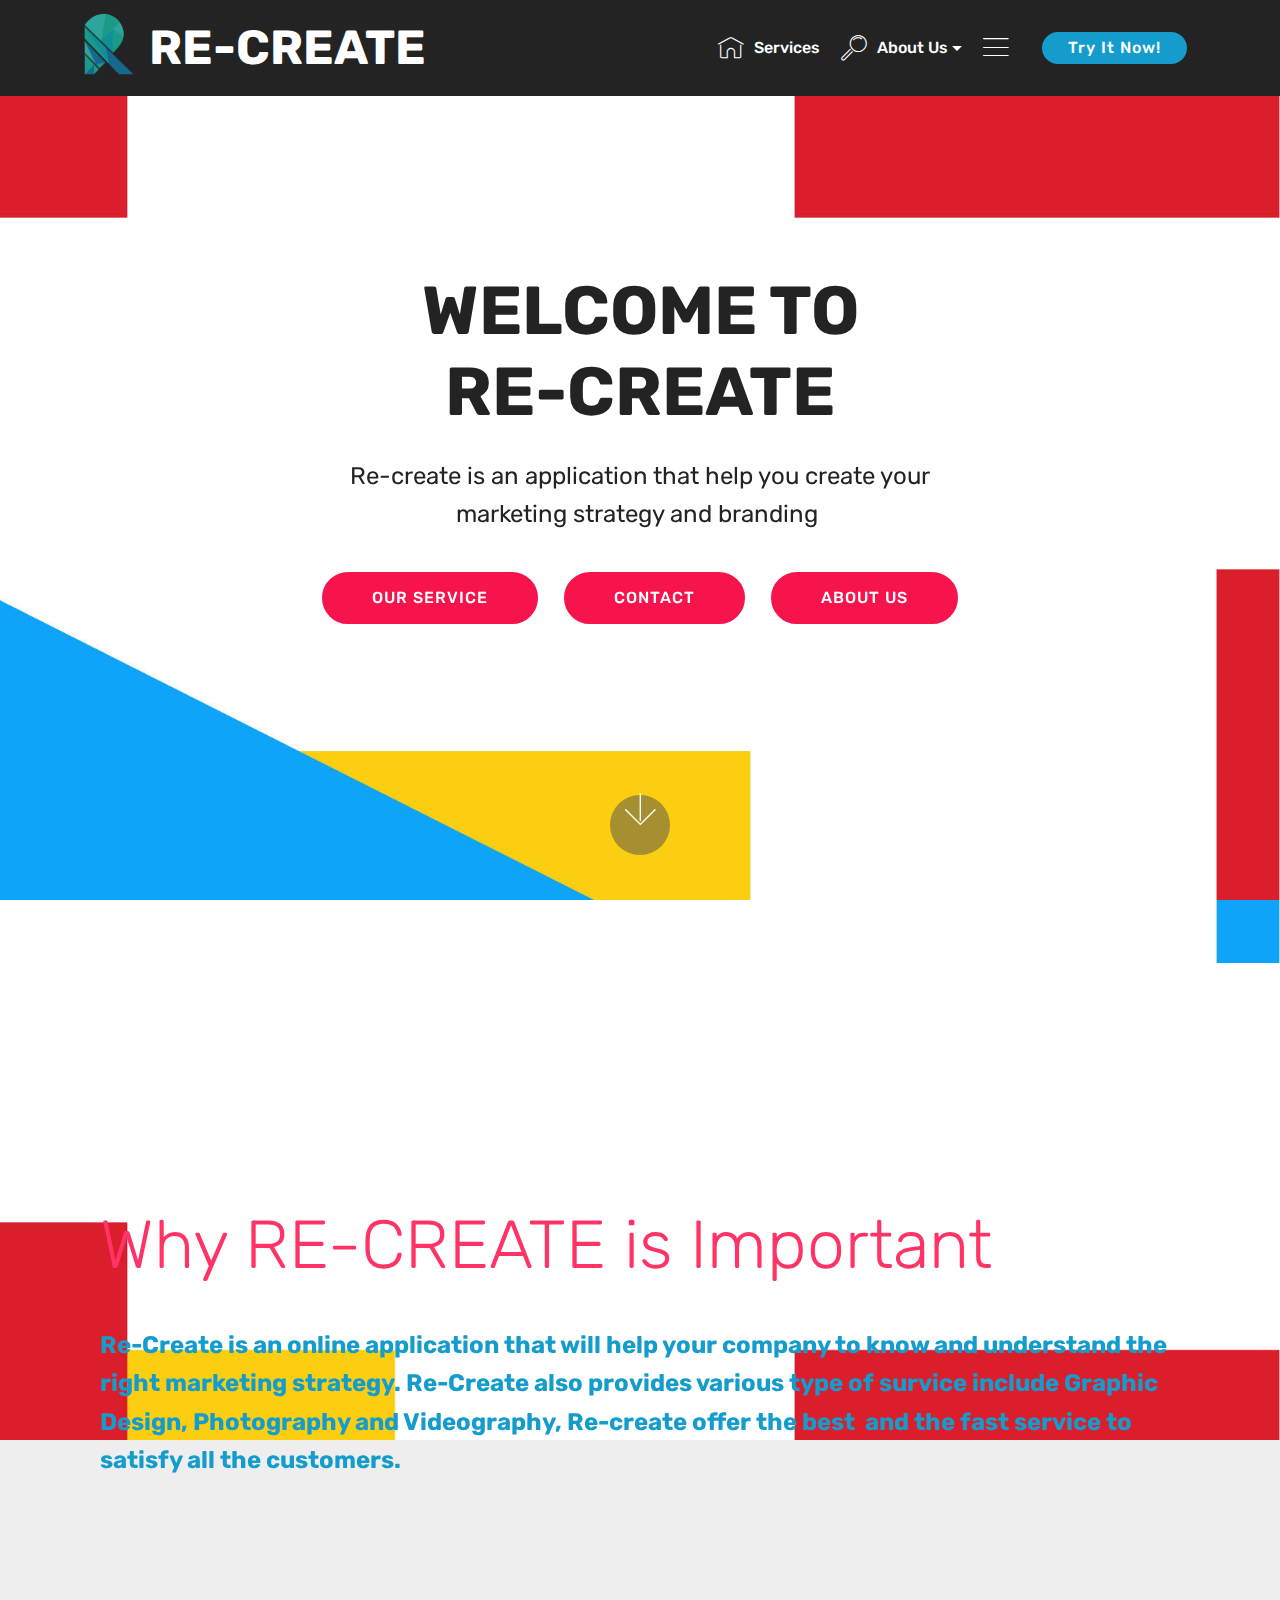
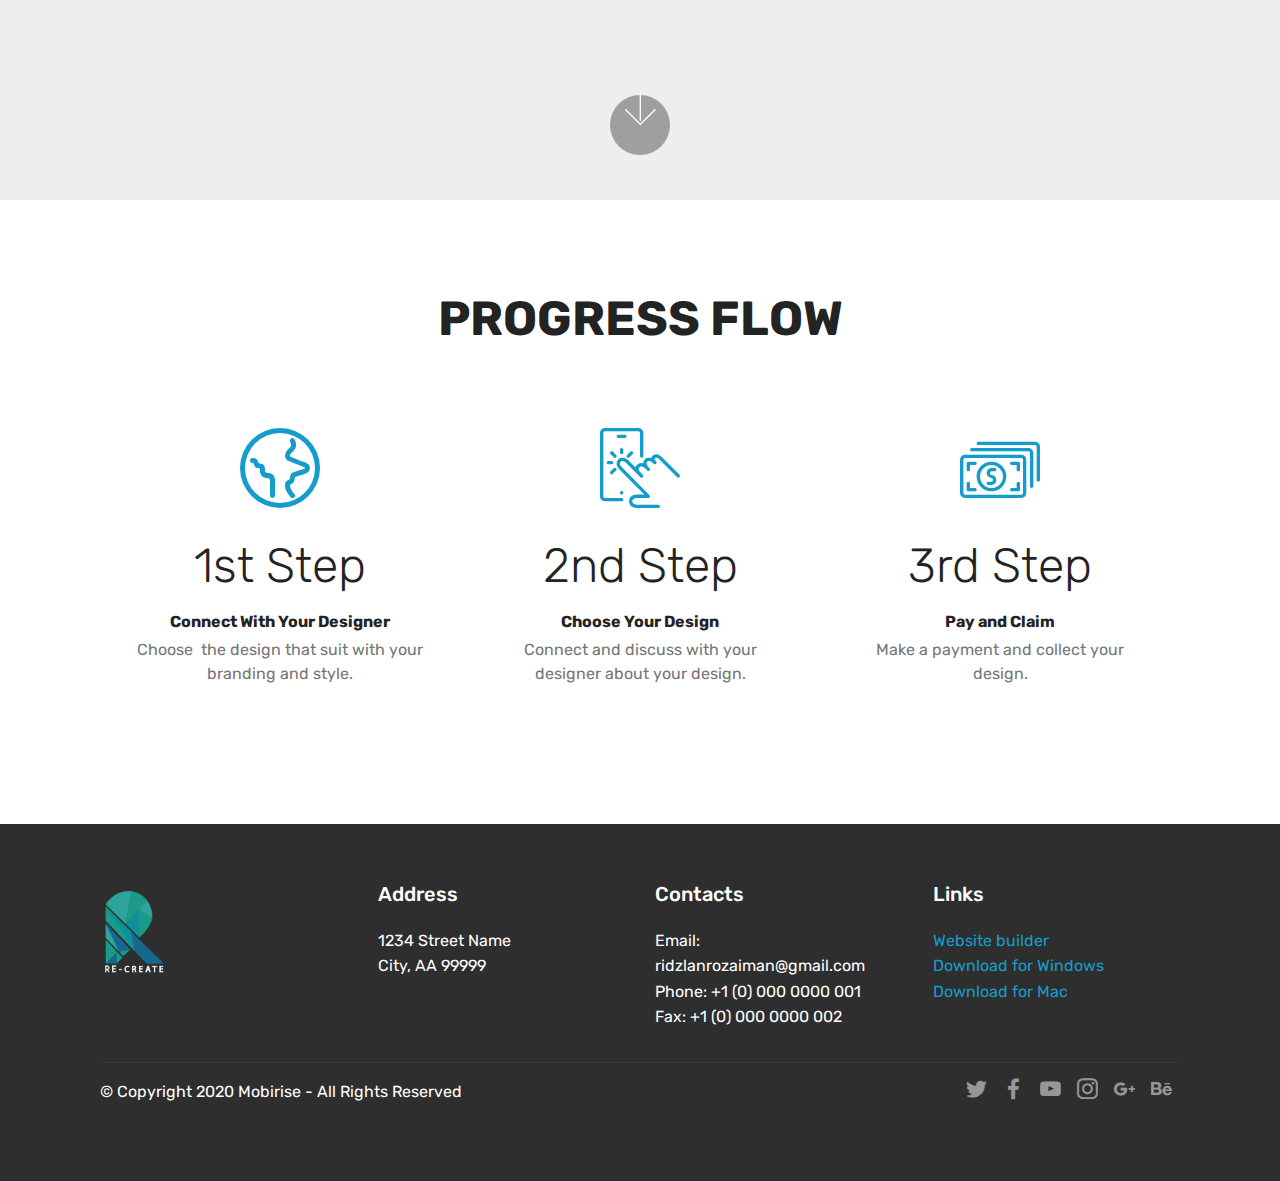
<file: index.html>
<!DOCTYPE html>
<html  >
<head>
  <!-- Site made with Mobirise Website Builder v4.12.4, https://mobirise.com -->
  <meta charset="UTF-8">
  <meta http-equiv="X-UA-Compatible" content="IE=edge">
  <meta name="generator" content="Mobirise v4.12.4, mobirise.com">
  <meta name="viewport" content="width=device-width, initial-scale=1, minimum-scale=1">
  <link rel="shortcut icon" href="assets/images/logo-1-114x161.png" type="image/x-icon">
  <meta name="description" content="">
  
  
  <title>Home</title>
  <link rel="stylesheet" href="assets/web/assets/mobirise-icons-bold/mobirise-icons-bold.css">
  <link rel="stylesheet" href="assets/web/assets/mobirise-icons/mobirise-icons.css">
  <link rel="stylesheet" href="assets/bootstrap/css/bootstrap.min.css">
  <link rel="stylesheet" href="assets/bootstrap/css/bootstrap-grid.min.css">
  <link rel="stylesheet" href="assets/bootstrap/css/bootstrap-reboot.min.css">
  <link rel="stylesheet" href="assets/tether/tether.min.css">
  <link rel="stylesheet" href="assets/socicon/css/styles.css">
  <link rel="stylesheet" href="assets/dropdown/css/style.css">
  <link rel="stylesheet" href="assets/theme/css/style.css">
  <link rel="preload" as="style" href="assets/mobirise/css/mbr-additional.css"><link rel="stylesheet" href="assets/mobirise/css/mbr-additional.css" type="text/css">
  
  
  
</head>
<body>
  <section class="menu cid-qTkzRZLJNu" once="menu" id="menu1-0">

    

    <nav class="navbar navbar-expand beta-menu navbar-dropdown align-items-center navbar-fixed-top navbar-toggleable-sm">
        <button class="navbar-toggler navbar-toggler-right" type="button" data-toggle="collapse" data-target="#navbarSupportedContent" aria-controls="navbarSupportedContent" aria-expanded="false" aria-label="Toggle navigation">
            <div class="hamburger">
                <span></span>
                <span></span>
                <span></span>
                <span></span>
            </div>
        </button>
        <div class="menu-logo">
            <div class="navbar-brand">
                <span class="navbar-logo">
                    <a href="https://mobirise.com">
                         <img src="assets/images/logo-1-114x161.png" alt="Mobirise" title="" style="height: 5rem;">
                    </a>
                </span>
                <span class="navbar-caption-wrap"><a class="navbar-caption text-white display-2" href="index.html">RE-CREATE</a></span>
            </div>
        </div>
        <div class="collapse navbar-collapse" id="navbarSupportedContent">
            <ul class="navbar-nav nav-dropdown" data-app-modern-menu="true"><li class="nav-item">
                    <a class="nav-link link text-white display-4" href="https://mobirise.com">
                        <span class="mbri-home mbr-iconfont mbr-iconfont-btn"></span>
                        Services
                    </a>
                </li>
                <li class="nav-item dropdown">
                    <a class="nav-link link text-white dropdown-toggle display-4" href="https://mobirise.com" data-toggle="dropdown-submenu" aria-expanded="false">
                        <span class="mbri-search mbr-iconfont mbr-iconfont-btn"></span>
                        About Us
                    </a><div class="dropdown-menu"><a class="text-white dropdown-item display-4" href="https://mobirise.com">New Item</a></div>
                </li><li class="nav-item"><a class="nav-link link text-white display-4" href="https://mobirise.com" aria-expanded="false"><span class="mbri-menu mbr-iconfont mbr-iconfont-btn"></span>
                        </a></li></ul>
            <div class="navbar-buttons mbr-section-btn"><a class="btn btn-sm btn-primary display-4" href="https://mobirise.com">
                    
                    Try It Now!
                </a></div>
        </div>
    </nav>
</section>

<section class="engine"><a href="https://mobirise.info/w">html5 templates</a></section><section class="cid-qTkA127IK8 mbr-fullscreen mbr-parallax-background" id="header2-1">

    

    

    <div class="container align-center">
        <div class="row justify-content-md-center">
            <div class="mbr-white col-md-10">
                <h1 class="mbr-section-title mbr-bold pb-3 mbr-fonts-style display-1"><div>WELCOME TO</div><div>RE-CREATE</div></h1>
                
                <p class="mbr-text pb-3 mbr-fonts-style display-5">Re-create is an application that help you create your<br>marketing strategy and branding&nbsp;</p>
                <div class="mbr-section-btn"><a class="btn btn-md btn-secondary display-4" href="SERVICE.html">OUR SERVICE</a>
                    <a class="btn btn-md btn-secondary display-4" href="page3.html">CONTACT</a> <a class="btn btn-md btn-secondary display-4" href="https://mobirise.com">ABOUT US</a></div>
            </div>
        </div>
    </div>
    <div class="mbr-arrow hidden-sm-down" aria-hidden="true">
        <a href="#next">
            <i class="mbri-down mbr-iconfont"></i>
        </a>
    </div>
</section>

<section class="header11 cid-s5IVfEhAF5 mbr-fullscreen mbr-parallax-background" id="header11-t">

    <!-- Block parameters controls (Blue "Gear" panel) -->
    
    <!-- End block parameters -->

    
    <div class="container align-left">
        <div class="media-container-column mbr-white col-md-12">
            
            <h1 class="mbr-section-title py-3 mbr-fonts-style display-1">Why RE-CREATE is Important</h1>
            <p class="mbr-text py-3 mbr-fonts-style display-5"><strong>Re-Create is an online application that will help your company to know and understand the right marketing strategy. Re-Create&nbsp;also provides various type of survice include Graphic Design, Photography and Videography, Re-create&nbsp;</strong><strong>offer the best &nbsp;and the fast service to satisfy all the customers.&nbsp;</strong></p>
            
        </div>
    </div>

    <div class="mbr-arrow hidden-sm-down" aria-hidden="true">
        <a href="#next">
            <i class="mbri-down mbr-iconfont"></i>
        </a>
    </div>
</section>

<section class="counters1 counters cid-s5IyNUBhmx" id="counters1-c">

    

    

    <div class="container">
        <h2 class="mbr-section-title pb-3 align-center mbr-fonts-style display-2"><strong>PROGRESS FLOW</strong></h2>
        

        <div class="container pt-4 mt-2">
            <div class="media-container-row">
                <div class="card p-3 align-center col-12 col-md-6 col-lg-4">
                    <div class="panel-item p-3">
                        <div class="card-img pb-3">
                            <span class="mbr-iconfont mbrib-globe"></span>
                        </div>

                        <div class="card-text">
                            <h3 class="count pt-3 pb-3 mbr-fonts-style display-2">1st Step</h3>
                            <h4 class="mbr-content-title mbr-bold mbr-fonts-style display-7">Connect With Your Designer</h4>
                            <p class="mbr-content-text mbr-fonts-style display-7">Choose &nbsp;the design that suit with your branding and style.</p>
                        </div>
                    </div>
                </div>


                <div class="card p-3 align-center col-12 col-md-6 col-lg-4">
                    <div class="panel-item p-3">
                        <div class="card-img pb-3">
                            <span class="mbr-iconfont mbri-touch"></span>
                        </div>
                        <div class="card-text">
                            <h3 class="count pt-3 pb-3 mbr-fonts-style display-2">
                                  2nd Step</h3>
                            <h4 class="mbr-content-title mbr-bold mbr-fonts-style display-7">Choose Your Design</h4>
                            <p class="mbr-content-text mbr-fonts-style display-7">Connect and discuss with your designer about your design.</p>
                        </div>
                    </div>
                </div>

                <div class="card p-3 align-center col-12 col-md-6 col-lg-4">
                    <div class="panel-item p-3">
                        <div class="card-img pb-3">
                            <span class="mbr-iconfont mbri-cash"></span>
                        </div>
                        <div class="card-text">
                            <h3 class="count pt-3 pb-3 mbr-fonts-style display-2">
                                  3rd Step</h3>
                            <h4 class="mbr-content-title mbr-bold mbr-fonts-style display-7">Pay and Claim</h4>
                            <p class="mbr-content-text mbr-fonts-style display-7">Make a payment and collect your design.</p>
                        </div>
                    </div>
                </div>


                
            </div>
        </div>
   </div>
</section>

<section class="cid-qTkAaeaxX5" id="footer1-2">

    

    

    <div class="container">
        <div class="media-container-row content text-white">
            <div class="col-12 col-md-3">
                <div class="media-wrap">
                    <a href="https://mobirise.com/">
                        <img src="assets/images/re-create-1-192x271.png" alt="Mobirise" title="">
                    </a>
                </div>
            </div>
            <div class="col-12 col-md-3 mbr-fonts-style display-7">
                <h5 class="pb-3">
                    Address
                </h5>
                <p class="mbr-text">
                    1234 Street Name
                    <br>City, AA 99999
                </p>
            </div>
            <div class="col-12 col-md-3 mbr-fonts-style display-7">
                <h5 class="pb-3">
                    Contacts
                </h5>
                <p class="mbr-text">
                    Email: ridzlanrozaiman@gmail.com<br>Phone: +1 (0) 000 0000 001
                    <br>Fax: +1 (0) 000 0000 002
                </p>
            </div>
            <div class="col-12 col-md-3 mbr-fonts-style display-7">
                <h5 class="pb-3">
                    Links
                </h5>
                <p class="mbr-text">
                    <a class="text-primary" href="https://mobirise.com/">Website builder</a>
                    <br><a class="text-primary" href="https://mobirise.com/mobirise-free-win.zip">Download for Windows</a>
                    <br><a class="text-primary" href="https://mobirise.com/mobirise-free-mac.zip">Download for Mac</a>
                </p>
            </div>
        </div>
        <div class="footer-lower">
            <div class="media-container-row">
                <div class="col-sm-12">
                    <hr>
                </div>
            </div>
            <div class="media-container-row mbr-white">
                <div class="col-sm-6 copyright">
                    <p class="mbr-text mbr-fonts-style display-7">
                        © Copyright 2020 Mobirise - All Rights Reserved
                    </p>
                </div>
                <div class="col-md-6">
                    <div class="social-list align-right">
                        <div class="soc-item">
                            <a href="https://twitter.com/mobirise" target="_blank">
                                <span class="socicon-twitter socicon mbr-iconfont mbr-iconfont-social"></span>
                            </a>
                        </div>
                        <div class="soc-item">
                            <a href="https://www.facebook.com/pages/Mobirise/1616226671953247" target="_blank">
                                <span class="socicon-facebook socicon mbr-iconfont mbr-iconfont-social"></span>
                            </a>
                        </div>
                        <div class="soc-item">
                            <a href="https://www.youtube.com/c/mobirise" target="_blank">
                                <span class="socicon-youtube socicon mbr-iconfont mbr-iconfont-social"></span>
                            </a>
                        </div>
                        <div class="soc-item">
                            <a href="https://instagram.com/mobirise" target="_blank">
                                <span class="socicon-instagram socicon mbr-iconfont mbr-iconfont-social"></span>
                            </a>
                        </div>
                        <div class="soc-item">
                            <a href="https://plus.google.com/u/0/+Mobirise" target="_blank">
                                <span class="socicon-googleplus socicon mbr-iconfont mbr-iconfont-social"></span>
                            </a>
                        </div>
                        <div class="soc-item">
                            <a href="https://www.behance.net/Mobirise" target="_blank">
                                <span class="socicon-behance socicon mbr-iconfont mbr-iconfont-social"></span>
                            </a>
                        </div>
                    </div>
                </div>
            </div>
        </div>
    </div>
</section>


  <script src="assets/web/assets/jquery/jquery.min.js"></script>
  <script src="assets/popper/popper.min.js"></script>
  <script src="assets/bootstrap/js/bootstrap.min.js"></script>
  <script src="assets/smoothscroll/smooth-scroll.js"></script>
  <script src="assets/tether/tether.min.js"></script>
  <script src="assets/touchswipe/jquery.touch-swipe.min.js"></script>
  <script src="assets/parallax/jarallax.min.js"></script>
  <script src="assets/viewportchecker/jquery.viewportchecker.js"></script>
  <script src="assets/dropdown/js/nav-dropdown.js"></script>
  <script src="assets/dropdown/js/navbar-dropdown.js"></script>
  <script src="assets/theme/js/script.js"></script>
  
  
</body>
</html>
</file>
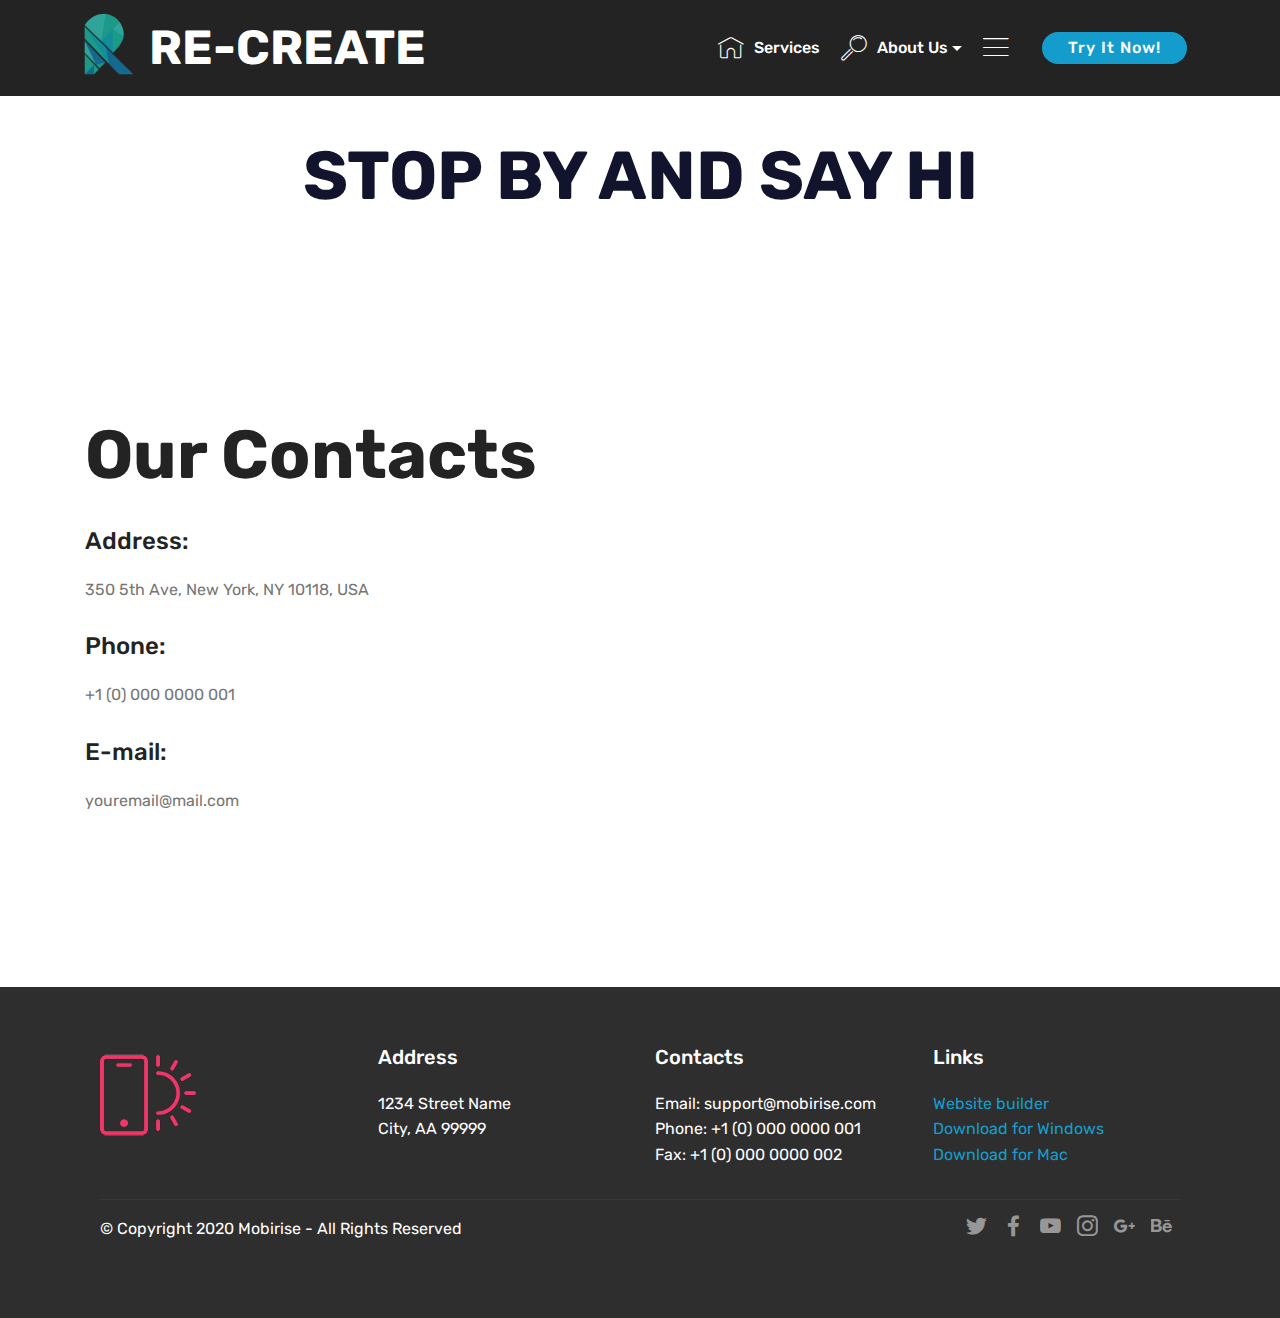
<file: page3.html>
<!DOCTYPE html>
<html  >
<head>
  <!-- Site made with Mobirise Website Builder v4.12.4, https://mobirise.com -->
  <meta charset="UTF-8">
  <meta http-equiv="X-UA-Compatible" content="IE=edge">
  <meta name="generator" content="Mobirise v4.12.4, mobirise.com">
  <meta name="viewport" content="width=device-width, initial-scale=1, minimum-scale=1">
  <link rel="shortcut icon" href="assets/images/logo-1-114x161.png" type="image/x-icon">
  <meta name="description" content="Website Maker Description">
  
  
  <title>Contact</title>
  <link rel="stylesheet" href="assets/web/assets/mobirise-icons/mobirise-icons.css">
  <link rel="stylesheet" href="assets/bootstrap/css/bootstrap.min.css">
  <link rel="stylesheet" href="assets/bootstrap/css/bootstrap-grid.min.css">
  <link rel="stylesheet" href="assets/bootstrap/css/bootstrap-reboot.min.css">
  <link rel="stylesheet" href="assets/tether/tether.min.css">
  <link rel="stylesheet" href="assets/dropdown/css/style.css">
  <link rel="stylesheet" href="assets/socicon/css/styles.css">
  <link rel="stylesheet" href="assets/theme/css/style.css">
  <link rel="preload" as="style" href="assets/mobirise/css/mbr-additional.css"><link rel="stylesheet" href="assets/mobirise/css/mbr-additional.css" type="text/css">
  
  
  
</head>
<body>
  <section class="menu cid-qTkzRZLJNu" once="menu" id="menu1-5">

    

    <nav class="navbar navbar-expand beta-menu navbar-dropdown align-items-center navbar-fixed-top navbar-toggleable-sm">
        <button class="navbar-toggler navbar-toggler-right" type="button" data-toggle="collapse" data-target="#navbarSupportedContent" aria-controls="navbarSupportedContent" aria-expanded="false" aria-label="Toggle navigation">
            <div class="hamburger">
                <span></span>
                <span></span>
                <span></span>
                <span></span>
            </div>
        </button>
        <div class="menu-logo">
            <div class="navbar-brand">
                <span class="navbar-logo">
                    <a href="https://mobirise.com">
                         <img src="assets/images/logo-1-114x161.png" alt="Mobirise" title="" style="height: 5rem;">
                    </a>
                </span>
                <span class="navbar-caption-wrap"><a class="navbar-caption text-white display-2" href="index.html">RE-CREATE</a></span>
            </div>
        </div>
        <div class="collapse navbar-collapse" id="navbarSupportedContent">
            <ul class="navbar-nav nav-dropdown" data-app-modern-menu="true"><li class="nav-item">
                    <a class="nav-link link text-white display-4" href="https://mobirise.com">
                        <span class="mbri-home mbr-iconfont mbr-iconfont-btn"></span>
                        Services
                    </a>
                </li>
                <li class="nav-item dropdown">
                    <a class="nav-link link text-white dropdown-toggle display-4" href="https://mobirise.com" data-toggle="dropdown-submenu" aria-expanded="false">
                        <span class="mbri-search mbr-iconfont mbr-iconfont-btn"></span>
                        About Us
                    </a><div class="dropdown-menu"><a class="text-white dropdown-item display-4" href="https://mobirise.com">New Item</a></div>
                </li><li class="nav-item"><a class="nav-link link text-white display-4" href="https://mobirise.com" aria-expanded="false"><span class="mbri-menu mbr-iconfont mbr-iconfont-btn"></span>
                        </a></li></ul>
            <div class="navbar-buttons mbr-section-btn"><a class="btn btn-sm btn-primary display-4" href="https://mobirise.com">
                    
                    Try It Now!
                </a></div>
        </div>
    </nav>
</section>

<section class="engine"><a href="https://mobirise.info/d">free website maker</a></section><section class="header1 cid-s5OmQodvso" id="header1-1n">

    

    

    <div class="container">
        <div class="row justify-content-md-center">
            <div class="mbr-white col-md-10">
                <h1 class="mbr-section-title align-center mbr-bold pb-3 mbr-fonts-style display-1">STOP BY AND SAY HI</h1>
                
                
                
            </div>
        </div>
    </div>

</section>

<section class="mbr-section contacts1 cid-s5Oomoc2Pg" id="contacts1-1o">
    <!---->
    
    <!---->
    <!--Overlay-->
    
    <!--Container-->
    <div class="container">
        <div class="row">
            <!--Titles-->
            <div class="title col-12">
                <h2 class="align-left mbr-fonts-style display-1"><strong>
                    Our Contacts
                </strong></h2>
                
            </div>
            <!--Left-->
            <div class="col-12 col-md-6">
                <div class="left-block wrapper">
                    <div class="b b-adress">
                        <h5 class="align-left mbr-fonts-style m-0 display-5">
                            Address:
                        </h5>
                        <p class="mbr-text align-left mbr-fonts-style display-7">
                            350 5th Ave, New York, NY 10118, USA
                        </p>
                    </div>
                    <div class="b b-phone">
                        <h5 class="align-left mbr-fonts-style m-0 display-5">
                            Phone:
                        </h5>
                        <p class="mbr-text align-left mbr-fonts-style display-7">
                            +1 (0) 000 0000 001
                        </p>
                    </div>
                    <div class="b b-mail">
                        <h5 class="align-left mbr-fonts-style m-0 display-5">
                            E-mail:
                        </h5>
                        <p class="mbr-text align-left mbr-fonts-style display-7">
                            youremail@mail.com
                        </p>
                    </div>
                </div>
            </div>
            <!--Right-->
            <div class="col-12 col-md-6">
                <div class="google-map"><iframe frameborder="0" style="border:0" src="https://www.google.com/maps/embed/v1/place?key=AIzaSyCy9r70T3NYf3PhvVflTo0_zdif2_IoIYs&amp;q=place_id:ChIJn6wOs6lZwokRLKy1iqRcoKw" allowfullscreen=""></iframe></div>
            </div>
        </div>
    </div>
</section>

<section class="cid-s5OopkDdj5" id="footer1-1p">

    

    

    <div class="container">
        <div class="media-container-row content text-white">
            <div class="col-12 col-md-3">
                <div class="media-wrap">
                    <a href="https://mobirise.co/">
                        <img src="assets/images/logo2.png" alt="Mobirise">
                    </a>
                </div>
            </div>
            <div class="col-12 col-md-3 mbr-fonts-style display-7">
                <h5 class="pb-3">
                    Address
                </h5>
                <p class="mbr-text">
                    1234 Street Name
                    <br>City, AA 99999
                </p>
            </div>
            <div class="col-12 col-md-3 mbr-fonts-style display-7">
                <h5 class="pb-3">
                    Contacts
                </h5>
                <p class="mbr-text">
                    Email: support@mobirise.com
                    <br>Phone: +1 (0) 000 0000 001
                    <br>Fax: +1 (0) 000 0000 002
                </p>
            </div>
            <div class="col-12 col-md-3 mbr-fonts-style display-7">
                <h5 class="pb-3">
                    Links
                </h5>
                <p class="mbr-text">
                    <a class="text-primary" href="https://mobirise.co/">Website builder</a>
                    <br><a class="text-primary" href="https://mobirise.co/">Download for Windows</a>
                    <br><a class="text-primary" href="https://mobirise.co/">Download for Mac</a>
                </p>
            </div>
        </div>
        <div class="footer-lower">
            <div class="media-container-row">
                <div class="col-sm-12">
                    <hr>
                </div>
            </div>
            <div class="media-container-row mbr-white">
                <div class="col-sm-6 copyright">
                    <p class="mbr-text mbr-fonts-style display-7">
                        © Copyright 2020 Mobirise - All Rights Reserved
                    </p>
                </div>
                <div class="col-md-6">
                    <div class="social-list align-right">
                        <div class="soc-item">
                            <a href="https://twitter.com/mobirise" target="_blank">
                                <span class="socicon-twitter socicon mbr-iconfont mbr-iconfont-social"></span>
                            </a>
                        </div>
                        <div class="soc-item">
                            <a href="https://www.facebook.com/pages/Mobirise/1616226671953247" target="_blank">
                                <span class="socicon-facebook socicon mbr-iconfont mbr-iconfont-social"></span>
                            </a>
                        </div>
                        <div class="soc-item">
                            <a href="https://www.youtube.com/c/mobirise" target="_blank">
                                <span class="socicon-youtube socicon mbr-iconfont mbr-iconfont-social"></span>
                            </a>
                        </div>
                        <div class="soc-item">
                            <a href="https://instagram.com/mobirise" target="_blank">
                                <span class="socicon-instagram socicon mbr-iconfont mbr-iconfont-social"></span>
                            </a>
                        </div>
                        <div class="soc-item">
                            <a href="https://plus.google.com/u/0/+Mobirise" target="_blank">
                                <span class="socicon-googleplus socicon mbr-iconfont mbr-iconfont-social"></span>
                            </a>
                        </div>
                        <div class="soc-item">
                            <a href="https://www.behance.net/Mobirise" target="_blank">
                                <span class="socicon-behance socicon mbr-iconfont mbr-iconfont-social"></span>
                            </a>
                        </div>
                    </div>
                </div>
            </div>
        </div>
    </div>
</section>


  <script src="assets/web/assets/jquery/jquery.min.js"></script>
  <script src="assets/popper/popper.min.js"></script>
  <script src="assets/bootstrap/js/bootstrap.min.js"></script>
  <script src="assets/tether/tether.min.js"></script>
  <script src="assets/smoothscroll/smooth-scroll.js"></script>
  <script src="assets/dropdown/js/nav-dropdown.js"></script>
  <script src="assets/dropdown/js/navbar-dropdown.js"></script>
  <script src="assets/touchswipe/jquery.touch-swipe.min.js"></script>
  <script src="assets/theme/js/script.js"></script>
  
  
</body>
</html>
</file>
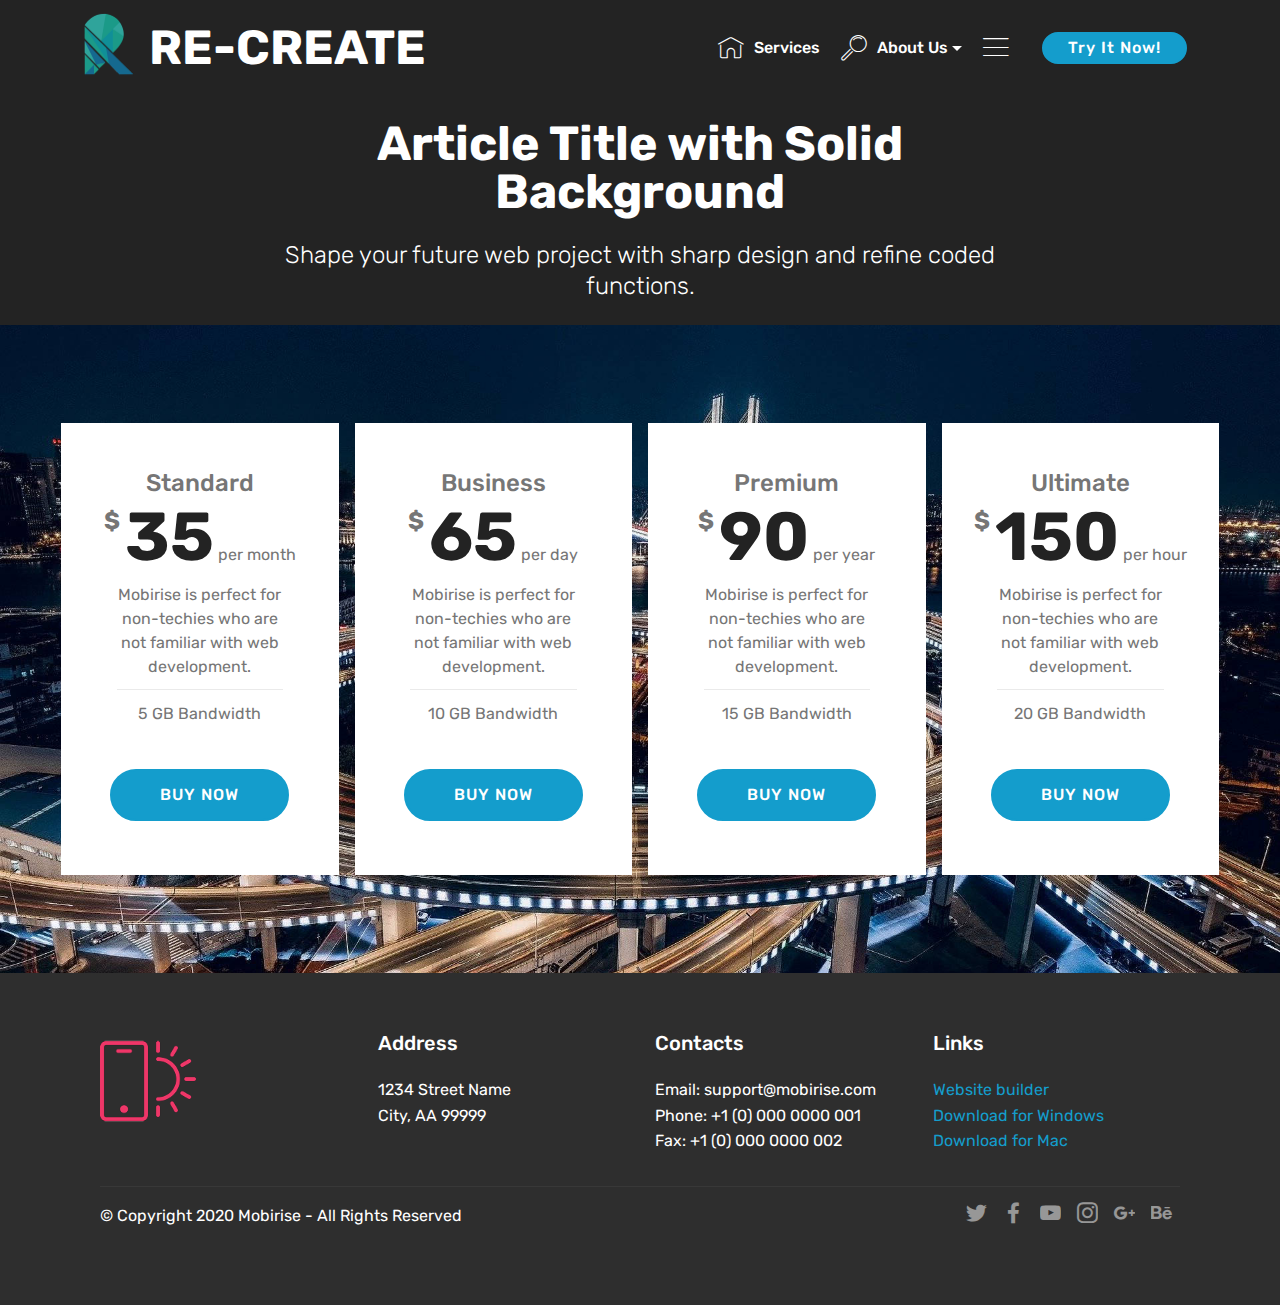
<file: page4.html>
<!DOCTYPE html>
<html  >
<head>
  <!-- Site made with Mobirise Website Builder v4.12.4, https://mobirise.com -->
  <meta charset="UTF-8">
  <meta http-equiv="X-UA-Compatible" content="IE=edge">
  <meta name="generator" content="Mobirise v4.12.4, mobirise.com">
  <meta name="viewport" content="width=device-width, initial-scale=1, minimum-scale=1">
  <link rel="shortcut icon" href="assets/images/logo-1-114x161.png" type="image/x-icon">
  <meta name="description" content="Website Creator Description">
  
  
  <title>Photo</title>
  <link rel="stylesheet" href="assets/web/assets/mobirise-icons/mobirise-icons.css">
  <link rel="stylesheet" href="assets/bootstrap/css/bootstrap.min.css">
  <link rel="stylesheet" href="assets/bootstrap/css/bootstrap-grid.min.css">
  <link rel="stylesheet" href="assets/bootstrap/css/bootstrap-reboot.min.css">
  <link rel="stylesheet" href="assets/tether/tether.min.css">
  <link rel="stylesheet" href="assets/dropdown/css/style.css">
  <link rel="stylesheet" href="assets/socicon/css/styles.css">
  <link rel="stylesheet" href="assets/theme/css/style.css">
  <link rel="preload" as="style" href="assets/mobirise/css/mbr-additional.css"><link rel="stylesheet" href="assets/mobirise/css/mbr-additional.css" type="text/css">
  
  
  
</head>
<body>
  <section class="menu cid-s5O00cYsLA" once="menu" id="menu1-17">

    

    <nav class="navbar navbar-expand beta-menu navbar-dropdown align-items-center navbar-fixed-top navbar-toggleable-sm">
        <button class="navbar-toggler navbar-toggler-right" type="button" data-toggle="collapse" data-target="#navbarSupportedContent" aria-controls="navbarSupportedContent" aria-expanded="false" aria-label="Toggle navigation">
            <div class="hamburger">
                <span></span>
                <span></span>
                <span></span>
                <span></span>
            </div>
        </button>
        <div class="menu-logo">
            <div class="navbar-brand">
                <span class="navbar-logo">
                    <a href="https://mobirise.com">
                         <img src="assets/images/logo-1-114x161.png" alt="Mobirise" title="" style="height: 5rem;">
                    </a>
                </span>
                <span class="navbar-caption-wrap"><a class="navbar-caption text-white display-2" href="index.html">RE-CREATE</a></span>
            </div>
        </div>
        <div class="collapse navbar-collapse" id="navbarSupportedContent">
            <ul class="navbar-nav nav-dropdown" data-app-modern-menu="true"><li class="nav-item">
                    <a class="nav-link link text-white display-4" href="https://mobirise.com">
                        <span class="mbri-home mbr-iconfont mbr-iconfont-btn"></span>
                        Services
                    </a>
                </li>
                <li class="nav-item dropdown">
                    <a class="nav-link link text-white dropdown-toggle display-4" href="https://mobirise.com" data-toggle="dropdown-submenu" aria-expanded="false">
                        <span class="mbri-search mbr-iconfont mbr-iconfont-btn"></span>
                        About Us
                    </a><div class="dropdown-menu"><a class="text-white dropdown-item display-4" href="https://mobirise.com">New Item</a></div>
                </li><li class="nav-item"><a class="nav-link link text-white display-4" href="https://mobirise.com" aria-expanded="false"><span class="mbri-menu mbr-iconfont mbr-iconfont-btn"></span>
                        </a></li></ul>
            <div class="navbar-buttons mbr-section-btn"><a class="btn btn-sm btn-primary display-4" href="https://mobirise.com">
                    
                    Try It Now!
                </a></div>
        </div>
    </nav>
</section>

<section class="engine"><a href="https://mobirise.info/u">bootstrap website templates</a></section><section class="mbr-section content4 cid-s5O00dOwWX" id="content4-18">

    

    <div class="container">
        <div class="media-container-row">
            <div class="title col-12 col-md-8">
                <h2 class="align-center pb-3 mbr-fonts-style display-2"><strong>
                    Article Title with Solid Background
                </strong></h2>
                <h3 class="mbr-section-subtitle align-center mbr-light mbr-fonts-style display-5">
                    Shape your future web project with sharp design and refine coded functions.
                </h3>
                
            </div>
        </div>
    </div>
</section>

<section class="pricing-table1 cid-s5O00ei8TB" id="pricing-tables1-19">

    

    
    <div class="container">
        <div class="media-container-row">

            <div class="plan col-12 mx-2 my-2 justify-content-center col-lg-3">
                <div class="plan-header text-center pt-5">
                    <h3 class="plan-title mbr-fonts-style display-5">
                        Standard
                    </h3>
                    <div class="plan-price">
                        <span class="price-value mbr-fonts-style display-5">
                            $
                        </span>
                        <span class="price-figure mbr-fonts-style display-1">
                              35</span>
                        <small class="price-term mbr-fonts-style display-7">
                            per month
                        </small>
                    </div>
                </div>
                <div class="plan-body pb-5">
                    <div class="plan-list align-center">
                        <ul class="list-group list-group-flush mbr-fonts-style display-7">
                            <li class="list-group-item">
                                Mobirise is perfect for non-techies who are not familiar with web development.
                            </li>
                            <li class="list-group-item">
                                5 GB Bandwidth
                            </li>
                        </ul>
                    </div>
                    <div class="mbr-section-btn text-center pt-4">
                        <a href="https://mobirise.co" class="btn btn-primary display-4">BUY NOW</a>
                    </div>
                </div>
            </div>

            <div class="plan col-12 mx-2 my-2 justify-content-center col-lg-3">
                <div class="plan-header text-center pt-5">
                    <h3 class="plan-title mbr-fonts-style display-5">
                        Business
                    </h3>
                    <div class="plan-price">
                        <span class="price-value mbr-fonts-style display-5">
                            $
                        </span>
                        <span class="price-figure mbr-fonts-style display-1">
                            65</span>
                        <small class="price-term mbr-fonts-style display-7">
                            per day
                        </small>
                    </div>
                </div>
                <div class="plan-body pb-5">
                    <div class="plan-list align-center">
                        <ul class="list-group list-group-flush mbr-fonts-style display-7">
                            <li class="list-group-item">
                                Mobirise is perfect for non-techies who are not familiar with web development.
                            </li>
                            <li class="list-group-item">
                                10 GB Bandwidth
                            </li>
                        </ul>
                    </div>
                    <div class="mbr-section-btn text-center pt-4">
                        <a href="https://mobirise.co" class="btn btn-primary display-4">BUY NOW</a>
                    </div>
                </div>
            </div>

            <div class="plan col-12 mx-2 my-2 justify-content-center col-lg-3">
                <div class="plan-header text-center pt-5">
                    <h3 class="plan-title mbr-fonts-style display-5">
                        Premium
                    </h3>
                    <div class="plan-price">
                        <span class="price-value mbr-fonts-style display-5">
                            $
                        </span>
                        <span class="price-figure mbr-fonts-style display-1">
                            90</span>
                        <small class="price-term mbr-fonts-style display-7">
                            per year
                        </small>
                    </div>
                </div>
                <div class="plan-body pb-5">
                    <div class="plan-list align-center">
                        <ul class="list-group list-group-flush mbr-fonts-style display-7">
                            <li class="list-group-item">
                                Mobirise is perfect for non-techies who are not familiar with web development.
                            </li>
                            <li class="list-group-item">
                                15 GB Bandwidth
                            </li>
                        </ul>
                    </div>
                    <div class="mbr-section-btn text-center pt-4">
                        <a href="https://mobirise.co" class="btn btn-primary display-4">BUY NOW</a>
                    </div>
                </div>
            </div>

            <div class="plan col-12 mx-2 my-2 justify-content-center col-lg-3">
                <div class="plan-header text-center pt-5">
                    <h3 class="plan-title mbr-fonts-style display-5">
                        Ultimate
                    </h3>
                    <div class="plan-price">
                        <span class="price-value mbr-fonts-style display-5">
                            $
                        </span>
                        <span class="price-figure mbr-fonts-style display-1">
                            150</span>
                        <small class="price-term mbr-fonts-style display-7">
                            per hour
                        </small>
                    </div>
                </div>
                <div class="plan-body pb-5">
                    <div class="plan-list align-center">
                        <ul class="list-group list-group-flush mbr-fonts-style display-7">
                            <li class="list-group-item">
                                Mobirise is perfect for non-techies who are not familiar with web development.
                            </li>
                            <li class="list-group-item">
                                20 GB Bandwidth
                            </li>
                        </ul>
                    </div>
                    <div class="mbr-section-btn text-center pt-4">
                        <a href="https://mobirise.co" class="btn btn-primary display-4">BUY NOW</a>
                    </div>
                </div>
            </div>
        </div>
    </div>
</section>

<section class="cid-s5O00fpDMj" id="footer1-1a">

    

    

    <div class="container">
        <div class="media-container-row content text-white">
            <div class="col-12 col-md-3">
                <div class="media-wrap">
                    <a href="https://mobirise.co/">
                        <img src="assets/images/logo2.png" alt="Mobirise">
                    </a>
                </div>
            </div>
            <div class="col-12 col-md-3 mbr-fonts-style display-7">
                <h5 class="pb-3">
                    Address
                </h5>
                <p class="mbr-text">
                    1234 Street Name
                    <br>City, AA 99999
                </p>
            </div>
            <div class="col-12 col-md-3 mbr-fonts-style display-7">
                <h5 class="pb-3">
                    Contacts
                </h5>
                <p class="mbr-text">
                    Email: support@mobirise.com
                    <br>Phone: +1 (0) 000 0000 001
                    <br>Fax: +1 (0) 000 0000 002
                </p>
            </div>
            <div class="col-12 col-md-3 mbr-fonts-style display-7">
                <h5 class="pb-3">
                    Links
                </h5>
                <p class="mbr-text">
                    <a class="text-primary" href="https://mobirise.co/">Website builder</a>
                    <br><a class="text-primary" href="https://mobirise.co/">Download for Windows</a>
                    <br><a class="text-primary" href="https://mobirise.co/">Download for Mac</a>
                </p>
            </div>
        </div>
        <div class="footer-lower">
            <div class="media-container-row">
                <div class="col-sm-12">
                    <hr>
                </div>
            </div>
            <div class="media-container-row mbr-white">
                <div class="col-sm-6 copyright">
                    <p class="mbr-text mbr-fonts-style display-7">
                        © Copyright 2020 Mobirise - All Rights Reserved
                    </p>
                </div>
                <div class="col-md-6">
                    <div class="social-list align-right">
                        <div class="soc-item">
                            <a href="https://twitter.com/mobirise" target="_blank">
                                <span class="socicon-twitter socicon mbr-iconfont mbr-iconfont-social"></span>
                            </a>
                        </div>
                        <div class="soc-item">
                            <a href="https://www.facebook.com/pages/Mobirise/1616226671953247" target="_blank">
                                <span class="socicon-facebook socicon mbr-iconfont mbr-iconfont-social"></span>
                            </a>
                        </div>
                        <div class="soc-item">
                            <a href="https://www.youtube.com/c/mobirise" target="_blank">
                                <span class="socicon-youtube socicon mbr-iconfont mbr-iconfont-social"></span>
                            </a>
                        </div>
                        <div class="soc-item">
                            <a href="https://instagram.com/mobirise" target="_blank">
                                <span class="socicon-instagram socicon mbr-iconfont mbr-iconfont-social"></span>
                            </a>
                        </div>
                        <div class="soc-item">
                            <a href="https://plus.google.com/u/0/+Mobirise" target="_blank">
                                <span class="socicon-googleplus socicon mbr-iconfont mbr-iconfont-social"></span>
                            </a>
                        </div>
                        <div class="soc-item">
                            <a href="https://www.behance.net/Mobirise" target="_blank">
                                <span class="socicon-behance socicon mbr-iconfont mbr-iconfont-social"></span>
                            </a>
                        </div>
                    </div>
                </div>
            </div>
        </div>
    </div>
</section>


  <script src="assets/web/assets/jquery/jquery.min.js"></script>
  <script src="assets/popper/popper.min.js"></script>
  <script src="assets/bootstrap/js/bootstrap.min.js"></script>
  <script src="assets/tether/tether.min.js"></script>
  <script src="assets/smoothscroll/smooth-scroll.js"></script>
  <script src="assets/dropdown/js/nav-dropdown.js"></script>
  <script src="assets/dropdown/js/navbar-dropdown.js"></script>
  <script src="assets/touchswipe/jquery.touch-swipe.min.js"></script>
  <script src="assets/theme/js/script.js"></script>
  
  
</body>
</html>
</file>
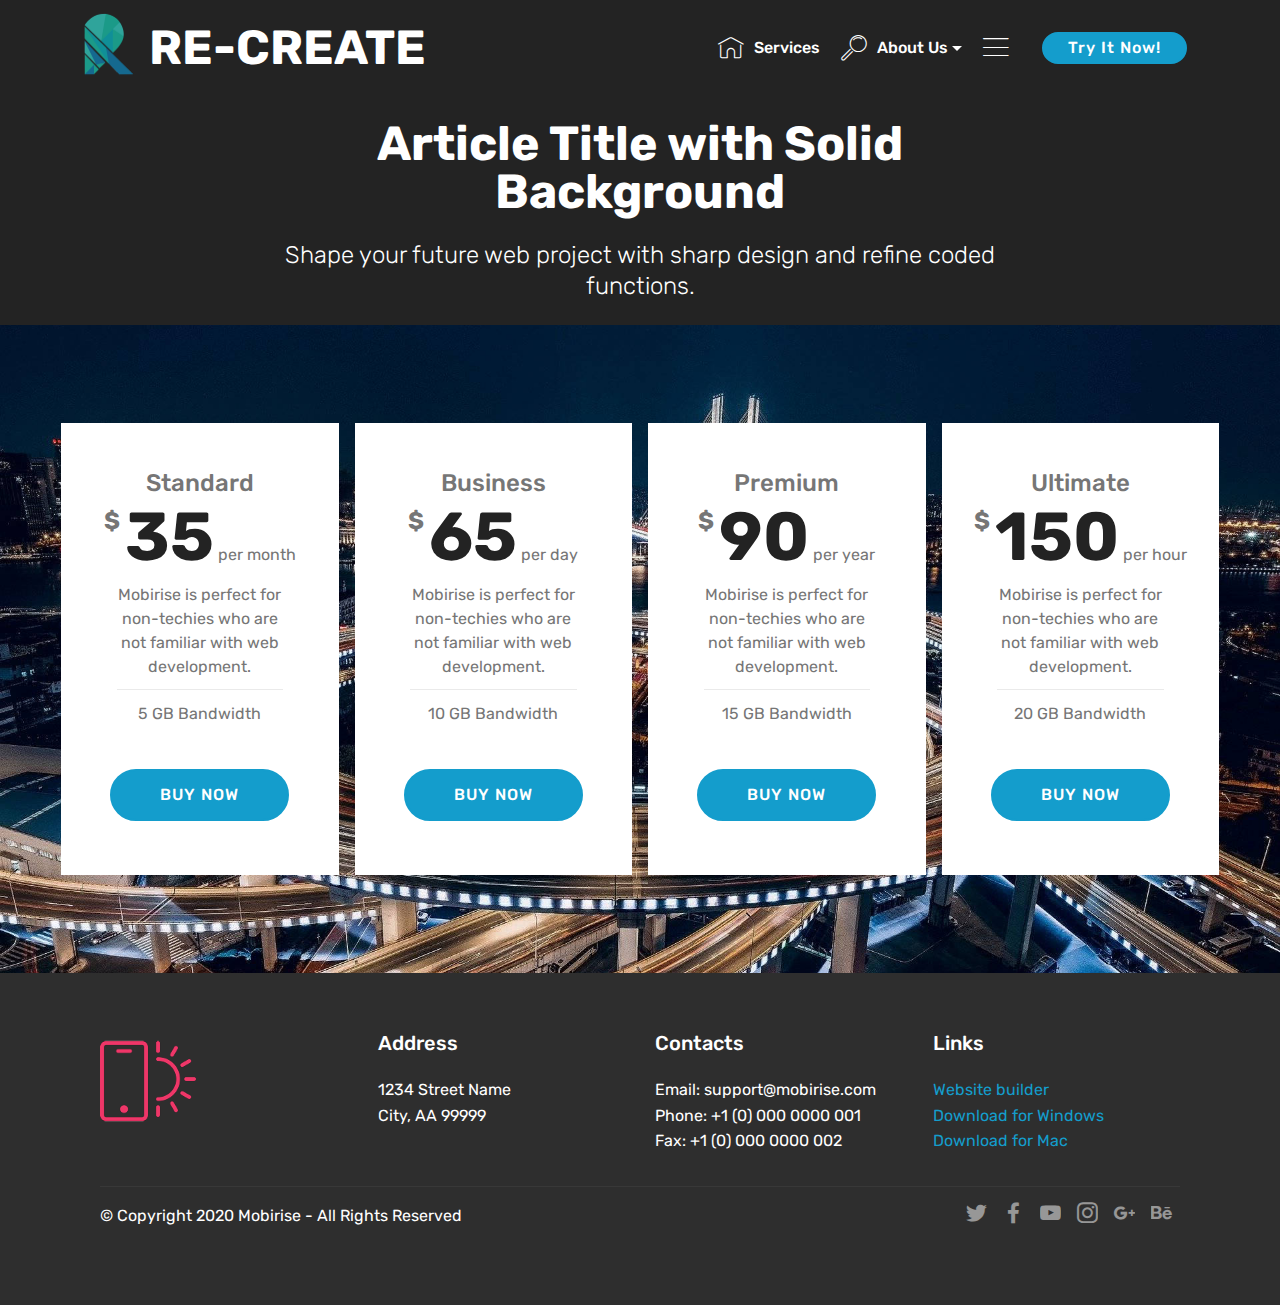
<file: page5.html>
<!DOCTYPE html>
<html  >
<head>
  <!-- Site made with Mobirise Website Builder v4.12.4, https://mobirise.com -->
  <meta charset="UTF-8">
  <meta http-equiv="X-UA-Compatible" content="IE=edge">
  <meta name="generator" content="Mobirise v4.12.4, mobirise.com">
  <meta name="viewport" content="width=device-width, initial-scale=1, minimum-scale=1">
  <link rel="shortcut icon" href="assets/images/logo-1-114x161.png" type="image/x-icon">
  <meta name="description" content="Website Creator Description">
  
  
  <title>graphic design</title>
  <link rel="stylesheet" href="assets/web/assets/mobirise-icons/mobirise-icons.css">
  <link rel="stylesheet" href="assets/bootstrap/css/bootstrap.min.css">
  <link rel="stylesheet" href="assets/bootstrap/css/bootstrap-grid.min.css">
  <link rel="stylesheet" href="assets/bootstrap/css/bootstrap-reboot.min.css">
  <link rel="stylesheet" href="assets/tether/tether.min.css">
  <link rel="stylesheet" href="assets/dropdown/css/style.css">
  <link rel="stylesheet" href="assets/socicon/css/styles.css">
  <link rel="stylesheet" href="assets/theme/css/style.css">
  <link rel="preload" as="style" href="assets/mobirise/css/mbr-additional.css"><link rel="stylesheet" href="assets/mobirise/css/mbr-additional.css" type="text/css">
  
  
  
</head>
<body>
  <section class="menu cid-s5O8XekQNV" once="menu" id="menu1-1g">

    

    <nav class="navbar navbar-expand beta-menu navbar-dropdown align-items-center navbar-fixed-top navbar-toggleable-sm">
        <button class="navbar-toggler navbar-toggler-right" type="button" data-toggle="collapse" data-target="#navbarSupportedContent" aria-controls="navbarSupportedContent" aria-expanded="false" aria-label="Toggle navigation">
            <div class="hamburger">
                <span></span>
                <span></span>
                <span></span>
                <span></span>
            </div>
        </button>
        <div class="menu-logo">
            <div class="navbar-brand">
                <span class="navbar-logo">
                    <a href="https://mobirise.com">
                         <img src="assets/images/logo-1-114x161.png" alt="Mobirise" title="" style="height: 5rem;">
                    </a>
                </span>
                <span class="navbar-caption-wrap"><a class="navbar-caption text-white display-2" href="index.html">RE-CREATE</a></span>
            </div>
        </div>
        <div class="collapse navbar-collapse" id="navbarSupportedContent">
            <ul class="navbar-nav nav-dropdown" data-app-modern-menu="true"><li class="nav-item">
                    <a class="nav-link link text-white display-4" href="https://mobirise.com">
                        <span class="mbri-home mbr-iconfont mbr-iconfont-btn"></span>
                        Services
                    </a>
                </li>
                <li class="nav-item dropdown">
                    <a class="nav-link link text-white dropdown-toggle display-4" href="https://mobirise.com" data-toggle="dropdown-submenu" aria-expanded="false">
                        <span class="mbri-search mbr-iconfont mbr-iconfont-btn"></span>
                        About Us
                    </a><div class="dropdown-menu"><a class="text-white dropdown-item display-4" href="https://mobirise.com">New Item</a></div>
                </li><li class="nav-item"><a class="nav-link link text-white display-4" href="https://mobirise.com" aria-expanded="false"><span class="mbri-menu mbr-iconfont mbr-iconfont-btn"></span>
                        </a></li></ul>
            <div class="navbar-buttons mbr-section-btn"><a class="btn btn-sm btn-primary display-4" href="https://mobirise.com">
                    
                    Try It Now!
                </a></div>
        </div>
    </nav>
</section>

<section class="engine"><a href="https://mobirise.info/i">free web creation software</a></section><section class="mbr-section content4 cid-s5O8XeWKIm" id="content4-1h">

    

    <div class="container">
        <div class="media-container-row">
            <div class="title col-12 col-md-8">
                <h2 class="align-center pb-3 mbr-fonts-style display-2"><strong>
                    Article Title with Solid Background
                </strong></h2>
                <h3 class="mbr-section-subtitle align-center mbr-light mbr-fonts-style display-5">
                    Shape your future web project with sharp design and refine coded functions.
                </h3>
                
            </div>
        </div>
    </div>
</section>

<section class="pricing-table1 cid-s5O8XfhdMQ" id="pricing-tables1-1i">

    

    
    <div class="container">
        <div class="media-container-row">

            <div class="plan col-12 mx-2 my-2 justify-content-center col-lg-3">
                <div class="plan-header text-center pt-5">
                    <h3 class="plan-title mbr-fonts-style display-5">
                        Standard
                    </h3>
                    <div class="plan-price">
                        <span class="price-value mbr-fonts-style display-5">
                            $
                        </span>
                        <span class="price-figure mbr-fonts-style display-1">
                              35</span>
                        <small class="price-term mbr-fonts-style display-7">
                            per month
                        </small>
                    </div>
                </div>
                <div class="plan-body pb-5">
                    <div class="plan-list align-center">
                        <ul class="list-group list-group-flush mbr-fonts-style display-7">
                            <li class="list-group-item">
                                Mobirise is perfect for non-techies who are not familiar with web development.
                            </li>
                            <li class="list-group-item">
                                5 GB Bandwidth
                            </li>
                        </ul>
                    </div>
                    <div class="mbr-section-btn text-center pt-4">
                        <a href="https://mobirise.co" class="btn btn-primary display-4">BUY NOW</a>
                    </div>
                </div>
            </div>

            <div class="plan col-12 mx-2 my-2 justify-content-center col-lg-3">
                <div class="plan-header text-center pt-5">
                    <h3 class="plan-title mbr-fonts-style display-5">
                        Business
                    </h3>
                    <div class="plan-price">
                        <span class="price-value mbr-fonts-style display-5">
                            $
                        </span>
                        <span class="price-figure mbr-fonts-style display-1">
                            65</span>
                        <small class="price-term mbr-fonts-style display-7">
                            per day
                        </small>
                    </div>
                </div>
                <div class="plan-body pb-5">
                    <div class="plan-list align-center">
                        <ul class="list-group list-group-flush mbr-fonts-style display-7">
                            <li class="list-group-item">
                                Mobirise is perfect for non-techies who are not familiar with web development.
                            </li>
                            <li class="list-group-item">
                                10 GB Bandwidth
                            </li>
                        </ul>
                    </div>
                    <div class="mbr-section-btn text-center pt-4">
                        <a href="https://mobirise.co" class="btn btn-primary display-4">BUY NOW</a>
                    </div>
                </div>
            </div>

            <div class="plan col-12 mx-2 my-2 justify-content-center col-lg-3">
                <div class="plan-header text-center pt-5">
                    <h3 class="plan-title mbr-fonts-style display-5">
                        Premium
                    </h3>
                    <div class="plan-price">
                        <span class="price-value mbr-fonts-style display-5">
                            $
                        </span>
                        <span class="price-figure mbr-fonts-style display-1">
                            90</span>
                        <small class="price-term mbr-fonts-style display-7">
                            per year
                        </small>
                    </div>
                </div>
                <div class="plan-body pb-5">
                    <div class="plan-list align-center">
                        <ul class="list-group list-group-flush mbr-fonts-style display-7">
                            <li class="list-group-item">
                                Mobirise is perfect for non-techies who are not familiar with web development.
                            </li>
                            <li class="list-group-item">
                                15 GB Bandwidth
                            </li>
                        </ul>
                    </div>
                    <div class="mbr-section-btn text-center pt-4">
                        <a href="https://mobirise.co" class="btn btn-primary display-4">BUY NOW</a>
                    </div>
                </div>
            </div>

            <div class="plan col-12 mx-2 my-2 justify-content-center col-lg-3">
                <div class="plan-header text-center pt-5">
                    <h3 class="plan-title mbr-fonts-style display-5">
                        Ultimate
                    </h3>
                    <div class="plan-price">
                        <span class="price-value mbr-fonts-style display-5">
                            $
                        </span>
                        <span class="price-figure mbr-fonts-style display-1">
                            150</span>
                        <small class="price-term mbr-fonts-style display-7">
                            per hour
                        </small>
                    </div>
                </div>
                <div class="plan-body pb-5">
                    <div class="plan-list align-center">
                        <ul class="list-group list-group-flush mbr-fonts-style display-7">
                            <li class="list-group-item">
                                Mobirise is perfect for non-techies who are not familiar with web development.
                            </li>
                            <li class="list-group-item">
                                20 GB Bandwidth
                            </li>
                        </ul>
                    </div>
                    <div class="mbr-section-btn text-center pt-4">
                        <a href="https://mobirise.co" class="btn btn-primary display-4">BUY NOW</a>
                    </div>
                </div>
            </div>
        </div>
    </div>
</section>

<section class="cid-s5O8Xg2OvB" id="footer1-1j">

    

    

    <div class="container">
        <div class="media-container-row content text-white">
            <div class="col-12 col-md-3">
                <div class="media-wrap">
                    <a href="https://mobirise.co/">
                        <img src="assets/images/logo2.png" alt="Mobirise">
                    </a>
                </div>
            </div>
            <div class="col-12 col-md-3 mbr-fonts-style display-7">
                <h5 class="pb-3">
                    Address
                </h5>
                <p class="mbr-text">
                    1234 Street Name
                    <br>City, AA 99999
                </p>
            </div>
            <div class="col-12 col-md-3 mbr-fonts-style display-7">
                <h5 class="pb-3">
                    Contacts
                </h5>
                <p class="mbr-text">
                    Email: support@mobirise.com
                    <br>Phone: +1 (0) 000 0000 001
                    <br>Fax: +1 (0) 000 0000 002
                </p>
            </div>
            <div class="col-12 col-md-3 mbr-fonts-style display-7">
                <h5 class="pb-3">
                    Links
                </h5>
                <p class="mbr-text">
                    <a class="text-primary" href="https://mobirise.co/">Website builder</a>
                    <br><a class="text-primary" href="https://mobirise.co/">Download for Windows</a>
                    <br><a class="text-primary" href="https://mobirise.co/">Download for Mac</a>
                </p>
            </div>
        </div>
        <div class="footer-lower">
            <div class="media-container-row">
                <div class="col-sm-12">
                    <hr>
                </div>
            </div>
            <div class="media-container-row mbr-white">
                <div class="col-sm-6 copyright">
                    <p class="mbr-text mbr-fonts-style display-7">
                        © Copyright 2020 Mobirise - All Rights Reserved
                    </p>
                </div>
                <div class="col-md-6">
                    <div class="social-list align-right">
                        <div class="soc-item">
                            <a href="https://twitter.com/mobirise" target="_blank">
                                <span class="socicon-twitter socicon mbr-iconfont mbr-iconfont-social"></span>
                            </a>
                        </div>
                        <div class="soc-item">
                            <a href="https://www.facebook.com/pages/Mobirise/1616226671953247" target="_blank">
                                <span class="socicon-facebook socicon mbr-iconfont mbr-iconfont-social"></span>
                            </a>
                        </div>
                        <div class="soc-item">
                            <a href="https://www.youtube.com/c/mobirise" target="_blank">
                                <span class="socicon-youtube socicon mbr-iconfont mbr-iconfont-social"></span>
                            </a>
                        </div>
                        <div class="soc-item">
                            <a href="https://instagram.com/mobirise" target="_blank">
                                <span class="socicon-instagram socicon mbr-iconfont mbr-iconfont-social"></span>
                            </a>
                        </div>
                        <div class="soc-item">
                            <a href="https://plus.google.com/u/0/+Mobirise" target="_blank">
                                <span class="socicon-googleplus socicon mbr-iconfont mbr-iconfont-social"></span>
                            </a>
                        </div>
                        <div class="soc-item">
                            <a href="https://www.behance.net/Mobirise" target="_blank">
                                <span class="socicon-behance socicon mbr-iconfont mbr-iconfont-social"></span>
                            </a>
                        </div>
                    </div>
                </div>
            </div>
        </div>
    </div>
</section>


  <script src="assets/web/assets/jquery/jquery.min.js"></script>
  <script src="assets/popper/popper.min.js"></script>
  <script src="assets/bootstrap/js/bootstrap.min.js"></script>
  <script src="assets/tether/tether.min.js"></script>
  <script src="assets/smoothscroll/smooth-scroll.js"></script>
  <script src="assets/dropdown/js/nav-dropdown.js"></script>
  <script src="assets/dropdown/js/navbar-dropdown.js"></script>
  <script src="assets/touchswipe/jquery.touch-swipe.min.js"></script>
  <script src="assets/theme/js/script.js"></script>
  
  
</body>
</html>
</file>
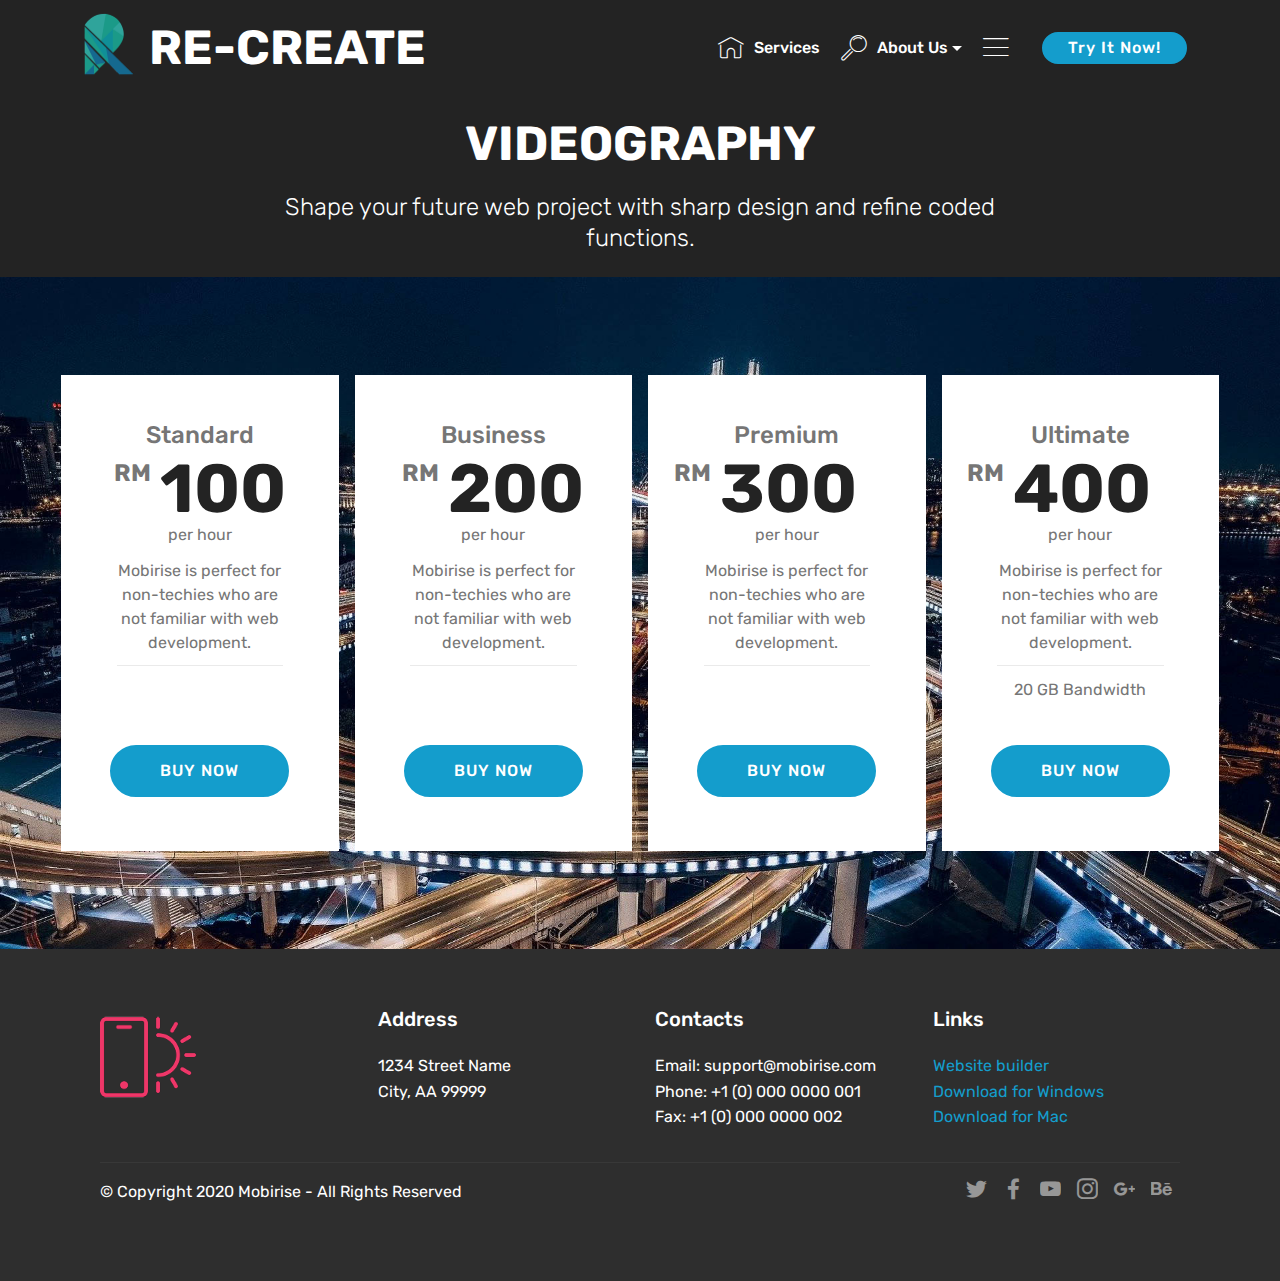
<file: page6.html>
<!DOCTYPE html>
<html  >
<head>
  <!-- Site made with Mobirise Website Builder v4.12.4, https://mobirise.com -->
  <meta charset="UTF-8">
  <meta http-equiv="X-UA-Compatible" content="IE=edge">
  <meta name="generator" content="Mobirise v4.12.4, mobirise.com">
  <meta name="viewport" content="width=device-width, initial-scale=1, minimum-scale=1">
  <link rel="shortcut icon" href="assets/images/logo-1-114x161.png" type="image/x-icon">
  <meta name="description" content="Website Creator Description">
  
  
  <title>VideoGraphy</title>
  <link rel="stylesheet" href="assets/web/assets/mobirise-icons/mobirise-icons.css">
  <link rel="stylesheet" href="assets/bootstrap/css/bootstrap.min.css">
  <link rel="stylesheet" href="assets/bootstrap/css/bootstrap-grid.min.css">
  <link rel="stylesheet" href="assets/bootstrap/css/bootstrap-reboot.min.css">
  <link rel="stylesheet" href="assets/tether/tether.min.css">
  <link rel="stylesheet" href="assets/dropdown/css/style.css">
  <link rel="stylesheet" href="assets/socicon/css/styles.css">
  <link rel="stylesheet" href="assets/theme/css/style.css">
  <link rel="preload" as="style" href="assets/mobirise/css/mbr-additional.css"><link rel="stylesheet" href="assets/mobirise/css/mbr-additional.css" type="text/css">
  
  
  
</head>
<body>
  <section class="menu cid-qTkzRZLJNu" once="menu" id="menu1-x">

    

    <nav class="navbar navbar-expand beta-menu navbar-dropdown align-items-center navbar-fixed-top navbar-toggleable-sm">
        <button class="navbar-toggler navbar-toggler-right" type="button" data-toggle="collapse" data-target="#navbarSupportedContent" aria-controls="navbarSupportedContent" aria-expanded="false" aria-label="Toggle navigation">
            <div class="hamburger">
                <span></span>
                <span></span>
                <span></span>
                <span></span>
            </div>
        </button>
        <div class="menu-logo">
            <div class="navbar-brand">
                <span class="navbar-logo">
                    <a href="https://mobirise.com">
                         <img src="assets/images/logo-1-114x161.png" alt="Mobirise" title="" style="height: 5rem;">
                    </a>
                </span>
                <span class="navbar-caption-wrap"><a class="navbar-caption text-white display-2" href="index.html">RE-CREATE</a></span>
            </div>
        </div>
        <div class="collapse navbar-collapse" id="navbarSupportedContent">
            <ul class="navbar-nav nav-dropdown" data-app-modern-menu="true"><li class="nav-item">
                    <a class="nav-link link text-white display-4" href="https://mobirise.com">
                        <span class="mbri-home mbr-iconfont mbr-iconfont-btn"></span>
                        Services
                    </a>
                </li>
                <li class="nav-item dropdown">
                    <a class="nav-link link text-white dropdown-toggle display-4" href="https://mobirise.com" data-toggle="dropdown-submenu" aria-expanded="false">
                        <span class="mbri-search mbr-iconfont mbr-iconfont-btn"></span>
                        About Us
                    </a><div class="dropdown-menu"><a class="text-white dropdown-item display-4" href="https://mobirise.com">New Item</a></div>
                </li><li class="nav-item"><a class="nav-link link text-white display-4" href="https://mobirise.com" aria-expanded="false"><span class="mbri-menu mbr-iconfont mbr-iconfont-btn"></span>
                        </a></li></ul>
            <div class="navbar-buttons mbr-section-btn"><a class="btn btn-sm btn-primary display-4" href="https://mobirise.com">
                    
                    Try It Now!
                </a></div>
        </div>
    </nav>
</section>

<section class="engine"><a href="https://mobirise.info/l">free web templates</a></section><section class="mbr-section content4 cid-s5NXvDkI23" id="content4-z">

    

    <div class="container">
        <div class="media-container-row">
            <div class="title col-12 col-md-8">
                <h2 class="align-center pb-3 mbr-fonts-style display-2"><strong>VIDEOGRAPHY</strong></h2>
                <h3 class="mbr-section-subtitle align-center mbr-light mbr-fonts-style display-5">
                    Shape your future web project with sharp design and refine coded functions.
                </h3>
                
            </div>
        </div>
    </div>
</section>

<section class="pricing-table1 cid-s5NXsAbDzK" id="pricing-tables1-y">

    

    
    <div class="container">
        <div class="media-container-row">

            <div class="plan col-12 mx-2 my-2 justify-content-center col-lg-3">
                <div class="plan-header text-center pt-5">
                    <h3 class="plan-title mbr-fonts-style display-5">
                        Standard
                    </h3>
                    <div class="plan-price">
                        <span class="price-value mbr-fonts-style display-5">RM&nbsp;</span>
                        <span class="price-figure mbr-fonts-style display-1">100</span>
                        <small class="price-term mbr-fonts-style display-7">
                            <br>per hour</small>
                    </div>
                </div>
                <div class="plan-body pb-5">
                    <div class="plan-list align-center">
                        <ul class="list-group list-group-flush mbr-fonts-style display-7">
                            <li class="list-group-item">
                                Mobirise is perfect for non-techies who are not familiar with web development.
                            </li>
                            <li class="list-group-item"><br></li>
                        </ul>
                    </div>
                    <div class="mbr-section-btn text-center pt-4">
                        <a href="https://mobirise.co" class="btn btn-primary display-4">BUY NOW</a>
                    </div>
                </div>
            </div>

            <div class="plan col-12 mx-2 my-2 justify-content-center col-lg-3">
                <div class="plan-header text-center pt-5">
                    <h3 class="plan-title mbr-fonts-style display-5">
                        Business
                    </h3>
                    <div class="plan-price">
                        <span class="price-value mbr-fonts-style display-5">RM&nbsp;</span>
                        <span class="price-figure mbr-fonts-style display-1">200</span>
                        <small class="price-term mbr-fonts-style display-7">
                            <br>per hour</small>
                    </div>
                </div>
                <div class="plan-body pb-5">
                    <div class="plan-list align-center">
                        <ul class="list-group list-group-flush mbr-fonts-style display-7">
                            <li class="list-group-item">
                                Mobirise is perfect for non-techies who are not familiar with web development.
                            </li>
                            <li class="list-group-item"><br></li>
                        </ul>
                    </div>
                    <div class="mbr-section-btn text-center pt-4">
                        <a href="https://mobirise.co" class="btn btn-primary display-4">BUY NOW</a>
                    </div>
                </div>
            </div>

            <div class="plan col-12 mx-2 my-2 justify-content-center col-lg-3">
                <div class="plan-header text-center pt-5">
                    <h3 class="plan-title mbr-fonts-style display-5">
                        Premium
                    </h3>
                    <div class="plan-price">
                        <span class="price-value mbr-fonts-style display-5">RM&nbsp;</span>
                        <span class="price-figure mbr-fonts-style display-1">300 &nbsp;&nbsp;</span>
                        <small class="price-term mbr-fonts-style display-7">
                            per hour</small>
                    </div>
                </div>
                <div class="plan-body pb-5">
                    <div class="plan-list align-center">
                        <ul class="list-group list-group-flush mbr-fonts-style display-7">
                            <li class="list-group-item">
                                Mobirise is perfect for non-techies who are not familiar with web development.
                            </li>
                            <li class="list-group-item"><br></li>
                        </ul>
                    </div>
                    <div class="mbr-section-btn text-center pt-4">
                        <a href="https://mobirise.co" class="btn btn-primary display-4">BUY NOW</a>
                    </div>
                </div>
            </div>

            <div class="plan col-12 mx-2 my-2 justify-content-center col-lg-3">
                <div class="plan-header text-center pt-5">
                    <h3 class="plan-title mbr-fonts-style display-5">
                        Ultimate
                    </h3>
                    <div class="plan-price">
                        <span class="price-value mbr-fonts-style display-5">RM&nbsp;</span>
                        <span class="price-figure mbr-fonts-style display-1">400 &nbsp;&nbsp;</span>
                        <small class="price-term mbr-fonts-style display-7">
                            per hour
                        </small>
                    </div>
                </div>
                <div class="plan-body pb-5">
                    <div class="plan-list align-center">
                        <ul class="list-group list-group-flush mbr-fonts-style display-7">
                            <li class="list-group-item">
                                Mobirise is perfect for non-techies who are not familiar with web development.
                            </li>
                            <li class="list-group-item">
                                20 GB Bandwidth
                            </li>
                        </ul>
                    </div>
                    <div class="mbr-section-btn text-center pt-4">
                        <a href="https://mobirise.co" class="btn btn-primary display-4">BUY NOW</a>
                    </div>
                </div>
            </div>
        </div>
    </div>
</section>

<section class="cid-s5NXUcxwNo" id="footer1-10">

    

    

    <div class="container">
        <div class="media-container-row content text-white">
            <div class="col-12 col-md-3">
                <div class="media-wrap">
                    <a href="https://mobirise.co/">
                        <img src="assets/images/logo2.png" alt="Mobirise">
                    </a>
                </div>
            </div>
            <div class="col-12 col-md-3 mbr-fonts-style display-7">
                <h5 class="pb-3">
                    Address
                </h5>
                <p class="mbr-text">
                    1234 Street Name
                    <br>City, AA 99999
                </p>
            </div>
            <div class="col-12 col-md-3 mbr-fonts-style display-7">
                <h5 class="pb-3">
                    Contacts
                </h5>
                <p class="mbr-text">
                    Email: support@mobirise.com
                    <br>Phone: +1 (0) 000 0000 001
                    <br>Fax: +1 (0) 000 0000 002
                </p>
            </div>
            <div class="col-12 col-md-3 mbr-fonts-style display-7">
                <h5 class="pb-3">
                    Links
                </h5>
                <p class="mbr-text">
                    <a class="text-primary" href="https://mobirise.co/">Website builder</a>
                    <br><a class="text-primary" href="https://mobirise.co/">Download for Windows</a>
                    <br><a class="text-primary" href="https://mobirise.co/">Download for Mac</a>
                </p>
            </div>
        </div>
        <div class="footer-lower">
            <div class="media-container-row">
                <div class="col-sm-12">
                    <hr>
                </div>
            </div>
            <div class="media-container-row mbr-white">
                <div class="col-sm-6 copyright">
                    <p class="mbr-text mbr-fonts-style display-7">
                        © Copyright 2020 Mobirise - All Rights Reserved
                    </p>
                </div>
                <div class="col-md-6">
                    <div class="social-list align-right">
                        <div class="soc-item">
                            <a href="https://twitter.com/mobirise" target="_blank">
                                <span class="socicon-twitter socicon mbr-iconfont mbr-iconfont-social"></span>
                            </a>
                        </div>
                        <div class="soc-item">
                            <a href="https://www.facebook.com/pages/Mobirise/1616226671953247" target="_blank">
                                <span class="socicon-facebook socicon mbr-iconfont mbr-iconfont-social"></span>
                            </a>
                        </div>
                        <div class="soc-item">
                            <a href="https://www.youtube.com/c/mobirise" target="_blank">
                                <span class="socicon-youtube socicon mbr-iconfont mbr-iconfont-social"></span>
                            </a>
                        </div>
                        <div class="soc-item">
                            <a href="https://instagram.com/mobirise" target="_blank">
                                <span class="socicon-instagram socicon mbr-iconfont mbr-iconfont-social"></span>
                            </a>
                        </div>
                        <div class="soc-item">
                            <a href="https://plus.google.com/u/0/+Mobirise" target="_blank">
                                <span class="socicon-googleplus socicon mbr-iconfont mbr-iconfont-social"></span>
                            </a>
                        </div>
                        <div class="soc-item">
                            <a href="https://www.behance.net/Mobirise" target="_blank">
                                <span class="socicon-behance socicon mbr-iconfont mbr-iconfont-social"></span>
                            </a>
                        </div>
                    </div>
                </div>
            </div>
        </div>
    </div>
</section>


  <script src="assets/web/assets/jquery/jquery.min.js"></script>
  <script src="assets/popper/popper.min.js"></script>
  <script src="assets/bootstrap/js/bootstrap.min.js"></script>
  <script src="assets/tether/tether.min.js"></script>
  <script src="assets/smoothscroll/smooth-scroll.js"></script>
  <script src="assets/dropdown/js/nav-dropdown.js"></script>
  <script src="assets/dropdown/js/navbar-dropdown.js"></script>
  <script src="assets/touchswipe/jquery.touch-swipe.min.js"></script>
  <script src="assets/theme/js/script.js"></script>
  
  
</body>
</html>
</file>
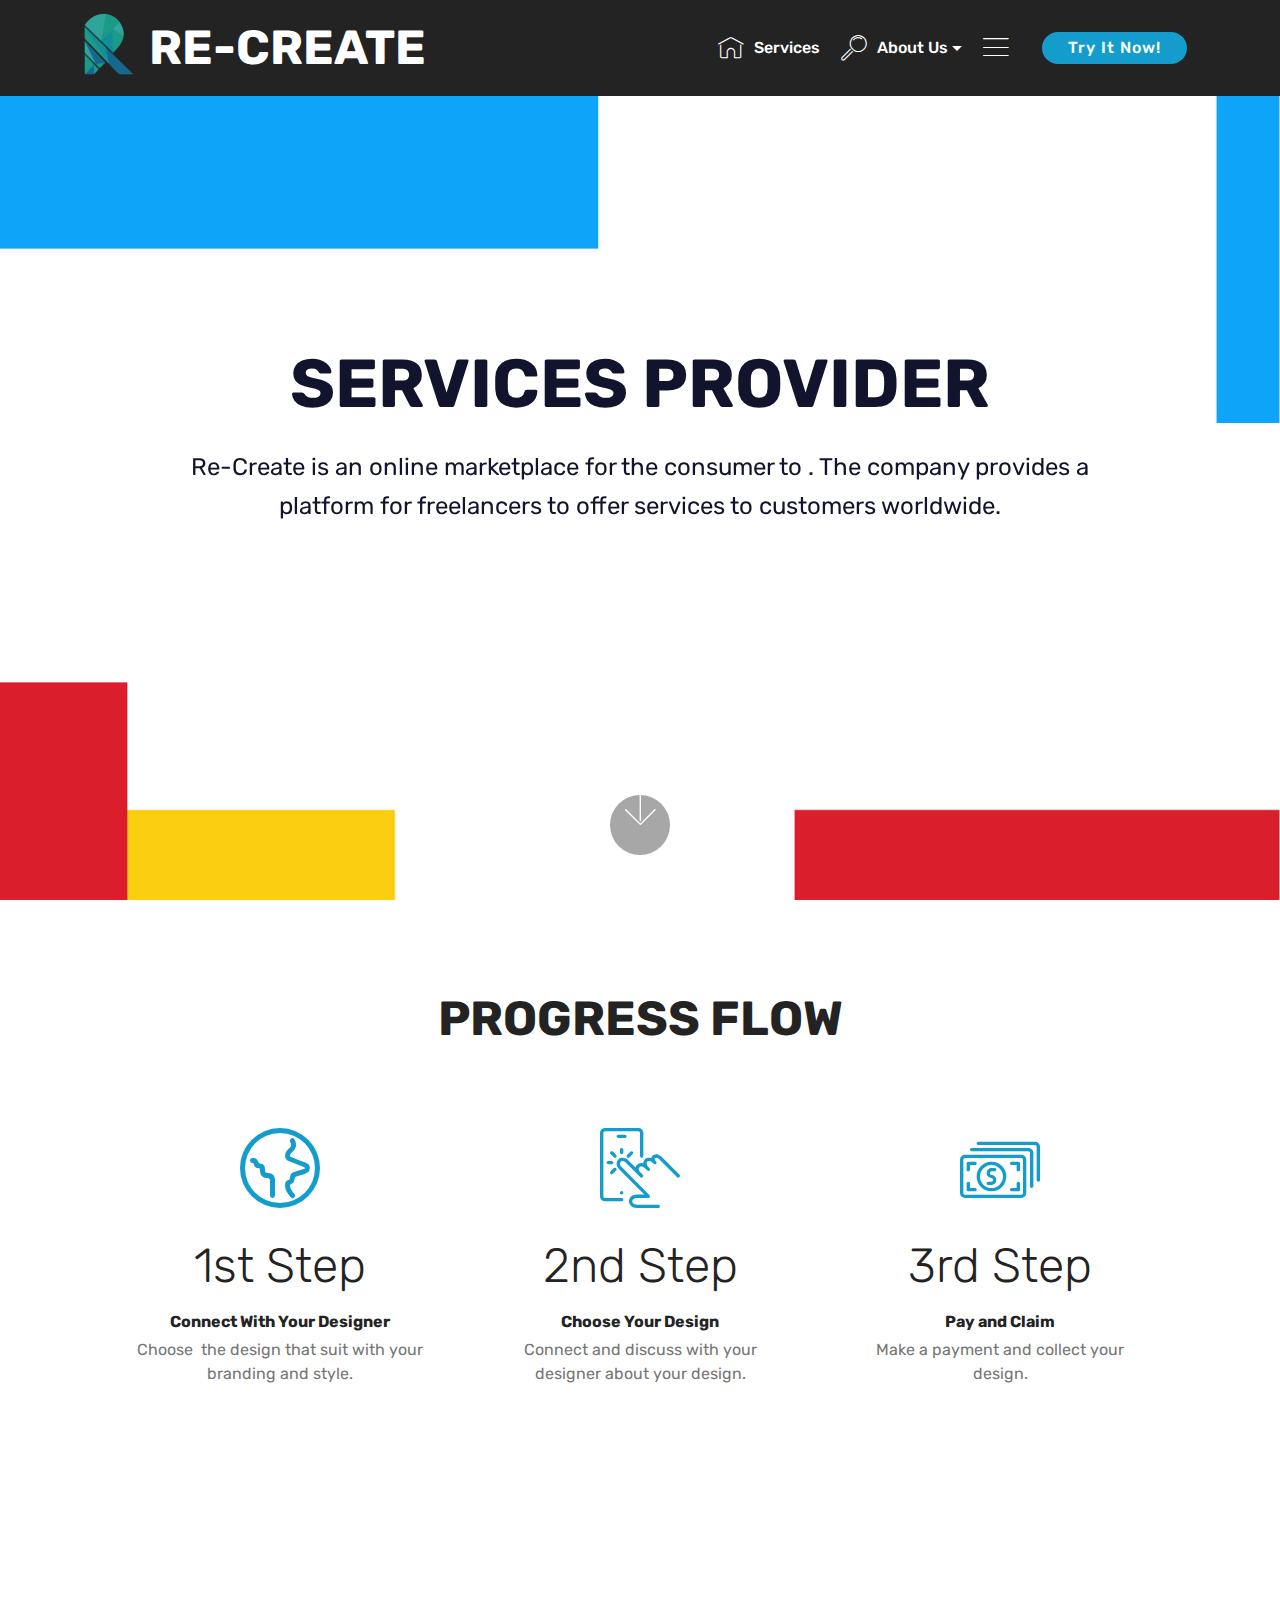
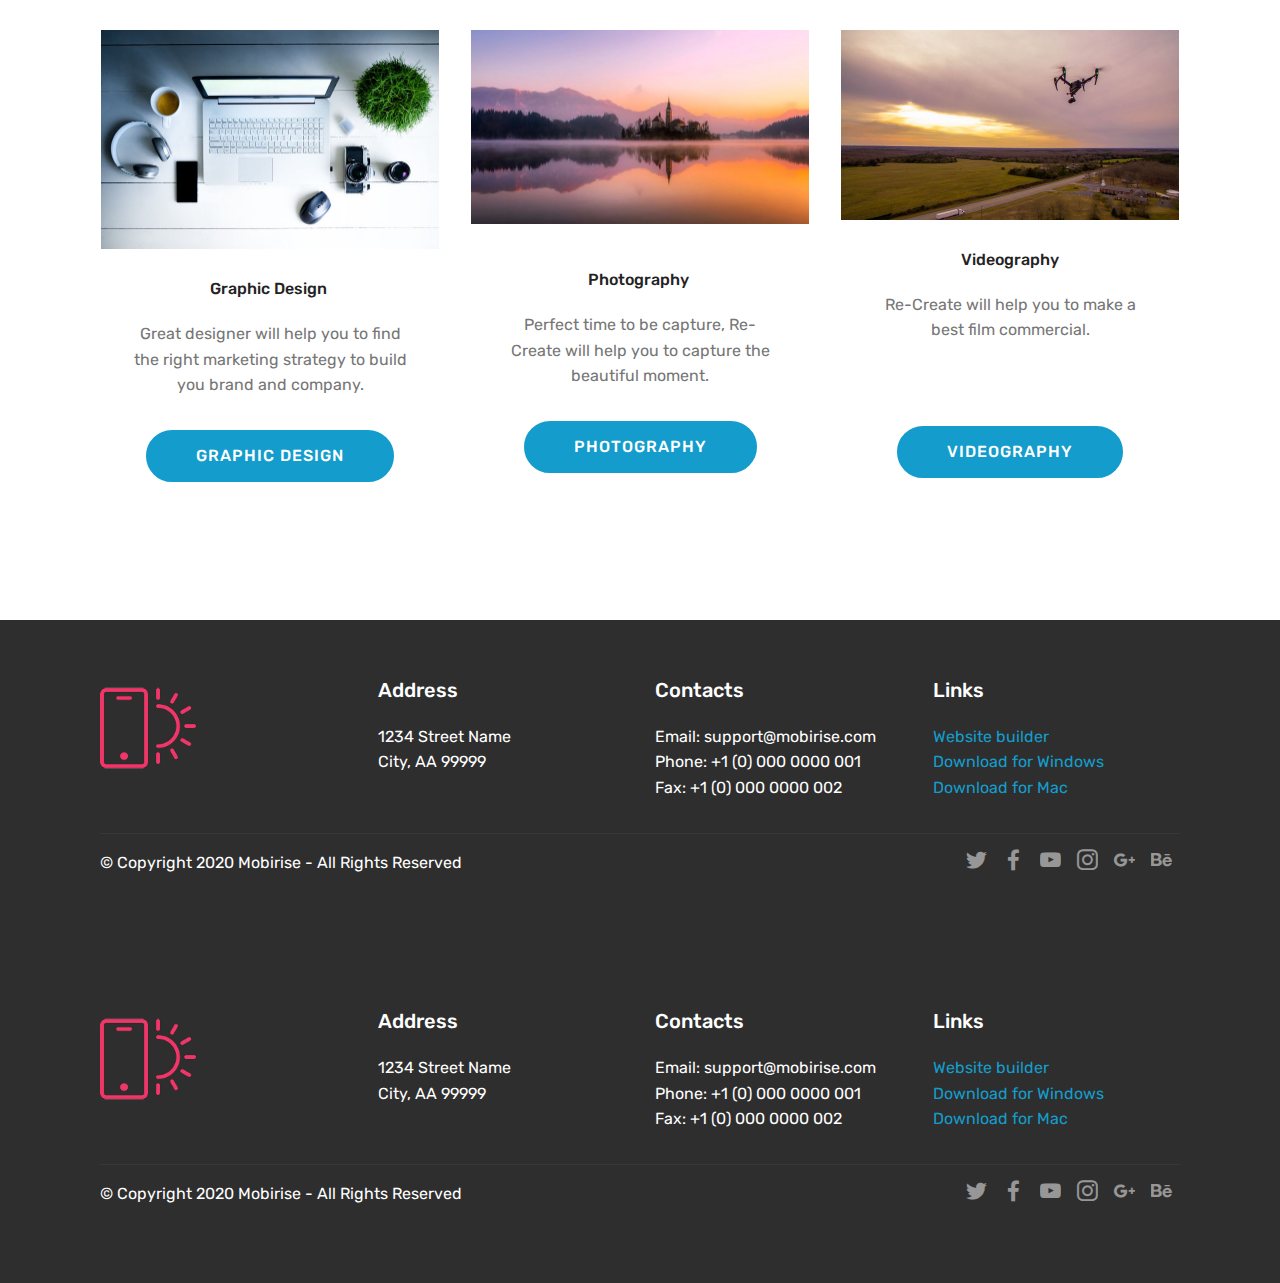
<file: SERVICE.html>
<!DOCTYPE html>
<html  >
<head>
  <!-- Site made with Mobirise Website Builder v4.12.4, https://mobirise.com -->
  <meta charset="UTF-8">
  <meta http-equiv="X-UA-Compatible" content="IE=edge">
  <meta name="generator" content="Mobirise v4.12.4, mobirise.com">
  <meta name="viewport" content="width=device-width, initial-scale=1, minimum-scale=1">
  <link rel="shortcut icon" href="assets/images/logo-1-114x161.png" type="image/x-icon">
  <meta name="description" content="Website Maker Description">
  
  
  <title>Our Service</title>
  <link rel="stylesheet" href="assets/web/assets/mobirise-icons-bold/mobirise-icons-bold.css">
  <link rel="stylesheet" href="assets/web/assets/mobirise-icons/mobirise-icons.css">
  <link rel="stylesheet" href="assets/bootstrap/css/bootstrap.min.css">
  <link rel="stylesheet" href="assets/bootstrap/css/bootstrap-grid.min.css">
  <link rel="stylesheet" href="assets/bootstrap/css/bootstrap-reboot.min.css">
  <link rel="stylesheet" href="assets/tether/tether.min.css">
  <link rel="stylesheet" href="assets/socicon/css/styles.css">
  <link rel="stylesheet" href="assets/dropdown/css/style.css">
  <link rel="stylesheet" href="assets/theme/css/style.css">
  <link rel="preload" as="style" href="assets/mobirise/css/mbr-additional.css"><link rel="stylesheet" href="assets/mobirise/css/mbr-additional.css" type="text/css">
  
  
  
</head>
<body>
  <section class="menu cid-qTkzRZLJNu" once="menu" id="menu1-4">

    

    <nav class="navbar navbar-expand beta-menu navbar-dropdown align-items-center navbar-fixed-top navbar-toggleable-sm">
        <button class="navbar-toggler navbar-toggler-right" type="button" data-toggle="collapse" data-target="#navbarSupportedContent" aria-controls="navbarSupportedContent" aria-expanded="false" aria-label="Toggle navigation">
            <div class="hamburger">
                <span></span>
                <span></span>
                <span></span>
                <span></span>
            </div>
        </button>
        <div class="menu-logo">
            <div class="navbar-brand">
                <span class="navbar-logo">
                    <a href="https://mobirise.com">
                         <img src="assets/images/logo-1-114x161.png" alt="Mobirise" title="" style="height: 5rem;">
                    </a>
                </span>
                <span class="navbar-caption-wrap"><a class="navbar-caption text-white display-2" href="index.html">RE-CREATE</a></span>
            </div>
        </div>
        <div class="collapse navbar-collapse" id="navbarSupportedContent">
            <ul class="navbar-nav nav-dropdown" data-app-modern-menu="true"><li class="nav-item">
                    <a class="nav-link link text-white display-4" href="https://mobirise.com">
                        <span class="mbri-home mbr-iconfont mbr-iconfont-btn"></span>
                        Services
                    </a>
                </li>
                <li class="nav-item dropdown">
                    <a class="nav-link link text-white dropdown-toggle display-4" href="https://mobirise.com" data-toggle="dropdown-submenu" aria-expanded="false">
                        <span class="mbri-search mbr-iconfont mbr-iconfont-btn"></span>
                        About Us
                    </a><div class="dropdown-menu"><a class="text-white dropdown-item display-4" href="https://mobirise.com">New Item</a></div>
                </li><li class="nav-item"><a class="nav-link link text-white display-4" href="https://mobirise.com" aria-expanded="false"><span class="mbri-menu mbr-iconfont mbr-iconfont-btn"></span>
                        </a></li></ul>
            <div class="navbar-buttons mbr-section-btn"><a class="btn btn-sm btn-primary display-4" href="https://mobirise.com">
                    
                    Try It Now!
                </a></div>
        </div>
    </nav>
</section>

<section class="engine"><a href="https://mobirise.info/q">responsive web templates</a></section><section class="header5 cid-s5J1pWOY7K mbr-fullscreen mbr-parallax-background" id="header5-u">

    

    
    <div class="container">
        <div class="row justify-content-center">
            <div class="mbr-white col-md-10">
                <h1 class="mbr-section-title align-center pb-3 mbr-fonts-style display-1"><strong>SERVICES PROVIDER</strong></h1>
                <p class="mbr-text align-center display-5 pb-3 mbr-fonts-style">Re-Create is an online marketplace for the consumer to . The company provides a platform for freelancers to offer services to customers worldwide.</p>
                
            </div>
        </div>
    </div>

    <div class="mbr-arrow hidden-sm-down" aria-hidden="true">
        <a href="#next">
            <i class="mbri-down mbr-iconfont"></i>
        </a>
    </div>
</section>

<section class="counters1 counters cid-s5O0RCMTAr" id="counters1-1f">

    

    

    <div class="container">
        <h2 class="mbr-section-title pb-3 align-center mbr-fonts-style display-2"><strong>PROGRESS FLOW</strong></h2>
        

        <div class="container pt-4 mt-2">
            <div class="media-container-row">
                <div class="card p-3 align-center col-12 col-md-6 col-lg-4">
                    <div class="panel-item p-3">
                        <div class="card-img pb-3">
                            <span class="mbr-iconfont mbrib-globe"></span>
                        </div>

                        <div class="card-text">
                            <h3 class="count pt-3 pb-3 mbr-fonts-style display-2">1st Step</h3>
                            <h4 class="mbr-content-title mbr-bold mbr-fonts-style display-7">Connect With Your Designer</h4>
                            <p class="mbr-content-text mbr-fonts-style display-7">Choose &nbsp;the design that suit with your branding and style.</p>
                        </div>
                    </div>
                </div>


                <div class="card p-3 align-center col-12 col-md-6 col-lg-4">
                    <div class="panel-item p-3">
                        <div class="card-img pb-3">
                            <span class="mbr-iconfont mbri-touch"></span>
                        </div>
                        <div class="card-text">
                            <h3 class="count pt-3 pb-3 mbr-fonts-style display-2">
                                  2nd Step</h3>
                            <h4 class="mbr-content-title mbr-bold mbr-fonts-style display-7">Choose Your Design</h4>
                            <p class="mbr-content-text mbr-fonts-style display-7">Connect and discuss with your designer about your design.</p>
                        </div>
                    </div>
                </div>

                <div class="card p-3 align-center col-12 col-md-6 col-lg-4">
                    <div class="panel-item p-3">
                        <div class="card-img pb-3">
                            <span class="mbr-iconfont mbri-cash"></span>
                        </div>
                        <div class="card-text">
                            <h3 class="count pt-3 pb-3 mbr-fonts-style display-2">
                                  3rd Step</h3>
                            <h4 class="mbr-content-title mbr-bold mbr-fonts-style display-7">Pay and Claim</h4>
                            <p class="mbr-content-text mbr-fonts-style display-7">Make a payment and collect your design.</p>
                        </div>
                    </div>
                </div>


                
            </div>
        </div>
   </div>
</section>

<section class="features3 cid-s5IQW9VCuN" id="features3-q">

    

    
    <div class="container">
        <div class="media-container-row">
            <div class="card p-3 col-12 col-md-6 col-lg-4">
                <div class="card-wrapper">
                    <div class="card-img">
                        <img src="assets/images/mbr-676x439.jpg" alt="Mobirise" title="">
                    </div>
                    <div class="card-box">
                        <h4 class="card-title mbr-fonts-style display-7">Graphic Design&nbsp;</h4>
                        <p class="mbr-text mbr-fonts-style display-7">Great designer will help you to find the right marketing strategy to build you brand and company.</p>
                    </div>
                    <div class="mbr-section-btn text-center"><a href="page5.html" class="btn btn-primary display-4">GRAPHIC DESIGN</a></div>
                </div>
            </div>

            <div class="card p-3 col-12 col-md-6 col-lg-4">
                <div class="card-wrapper">
                    <div class="card-img">
                        <img src="assets/images/mbr-1-676x389.jpeg" alt="Mobirise" title="">
                    </div>
                    <div class="card-box">
                        <h4 class="card-title mbr-fonts-style display-7"><br>Photography&nbsp;</h4>
                        <p class="mbr-text mbr-fonts-style display-7">Perfect time to be capture, Re-Create will help you to capture the beautiful moment.</p>
                    </div>
                    <div class="mbr-section-btn text-center"><a href="page4.html" class="btn btn-primary display-4">PHOTOGRAPHY</a></div>
                </div>
            </div>

            <div class="card p-3 col-12 col-md-6 col-lg-4">
                <div class="card-wrapper">
                    <div class="card-img">
                        <img src="assets/images/mbr-676x380.jpg" alt="Mobirise" title="">
                    </div>
                    <div class="card-box">
                        <h4 class="card-title mbr-fonts-style display-7">Videography</h4>
                        <p class="mbr-text mbr-fonts-style display-7">Re-Create will help you to make a best film commercial.<br><br><br></p>
                    </div>
                    <div class="mbr-section-btn text-center"><a href="page6.html" class="btn btn-primary display-4">VIDEOGRAPHY</a></div>
                </div>
            </div>

            
        </div>
    </div>
</section>

<section class="cid-s5O9DpbNIC" id="footer1-1l">

    

    

    <div class="container">
        <div class="media-container-row content text-white">
            <div class="col-12 col-md-3">
                <div class="media-wrap">
                    <a href="https://mobirise.co/">
                        <img src="assets/images/logo2.png" alt="Mobirise">
                    </a>
                </div>
            </div>
            <div class="col-12 col-md-3 mbr-fonts-style display-7">
                <h5 class="pb-3">
                    Address
                </h5>
                <p class="mbr-text">
                    1234 Street Name
                    <br>City, AA 99999
                </p>
            </div>
            <div class="col-12 col-md-3 mbr-fonts-style display-7">
                <h5 class="pb-3">
                    Contacts
                </h5>
                <p class="mbr-text">
                    Email: support@mobirise.com
                    <br>Phone: +1 (0) 000 0000 001
                    <br>Fax: +1 (0) 000 0000 002
                </p>
            </div>
            <div class="col-12 col-md-3 mbr-fonts-style display-7">
                <h5 class="pb-3">
                    Links
                </h5>
                <p class="mbr-text">
                    <a class="text-primary" href="https://mobirise.co/">Website builder</a>
                    <br><a class="text-primary" href="https://mobirise.co/">Download for Windows</a>
                    <br><a class="text-primary" href="https://mobirise.co/">Download for Mac</a>
                </p>
            </div>
        </div>
        <div class="footer-lower">
            <div class="media-container-row">
                <div class="col-sm-12">
                    <hr>
                </div>
            </div>
            <div class="media-container-row mbr-white">
                <div class="col-sm-6 copyright">
                    <p class="mbr-text mbr-fonts-style display-7">
                        © Copyright 2020 Mobirise - All Rights Reserved
                    </p>
                </div>
                <div class="col-md-6">
                    <div class="social-list align-right">
                        <div class="soc-item">
                            <a href="https://twitter.com/mobirise" target="_blank">
                                <span class="socicon-twitter socicon mbr-iconfont mbr-iconfont-social"></span>
                            </a>
                        </div>
                        <div class="soc-item">
                            <a href="https://www.facebook.com/pages/Mobirise/1616226671953247" target="_blank">
                                <span class="socicon-facebook socicon mbr-iconfont mbr-iconfont-social"></span>
                            </a>
                        </div>
                        <div class="soc-item">
                            <a href="https://www.youtube.com/c/mobirise" target="_blank">
                                <span class="socicon-youtube socicon mbr-iconfont mbr-iconfont-social"></span>
                            </a>
                        </div>
                        <div class="soc-item">
                            <a href="https://instagram.com/mobirise" target="_blank">
                                <span class="socicon-instagram socicon mbr-iconfont mbr-iconfont-social"></span>
                            </a>
                        </div>
                        <div class="soc-item">
                            <a href="https://plus.google.com/u/0/+Mobirise" target="_blank">
                                <span class="socicon-googleplus socicon mbr-iconfont mbr-iconfont-social"></span>
                            </a>
                        </div>
                        <div class="soc-item">
                            <a href="https://www.behance.net/Mobirise" target="_blank">
                                <span class="socicon-behance socicon mbr-iconfont mbr-iconfont-social"></span>
                            </a>
                        </div>
                    </div>
                </div>
            </div>
        </div>
    </div>
</section>

<section class="cid-s5O9CEt9rH" id="footer1-1k">

    

    

    <div class="container">
        <div class="media-container-row content text-white">
            <div class="col-12 col-md-3">
                <div class="media-wrap">
                    <a href="https://mobirise.co/">
                        <img src="assets/images/logo2.png" alt="Mobirise">
                    </a>
                </div>
            </div>
            <div class="col-12 col-md-3 mbr-fonts-style display-7">
                <h5 class="pb-3">
                    Address
                </h5>
                <p class="mbr-text">
                    1234 Street Name
                    <br>City, AA 99999
                </p>
            </div>
            <div class="col-12 col-md-3 mbr-fonts-style display-7">
                <h5 class="pb-3">
                    Contacts
                </h5>
                <p class="mbr-text">
                    Email: support@mobirise.com
                    <br>Phone: +1 (0) 000 0000 001
                    <br>Fax: +1 (0) 000 0000 002
                </p>
            </div>
            <div class="col-12 col-md-3 mbr-fonts-style display-7">
                <h5 class="pb-3">
                    Links
                </h5>
                <p class="mbr-text">
                    <a class="text-primary" href="https://mobirise.co/">Website builder</a>
                    <br><a class="text-primary" href="https://mobirise.co/">Download for Windows</a>
                    <br><a class="text-primary" href="https://mobirise.co/">Download for Mac</a>
                </p>
            </div>
        </div>
        <div class="footer-lower">
            <div class="media-container-row">
                <div class="col-sm-12">
                    <hr>
                </div>
            </div>
            <div class="media-container-row mbr-white">
                <div class="col-sm-6 copyright">
                    <p class="mbr-text mbr-fonts-style display-7">
                        © Copyright 2020 Mobirise - All Rights Reserved
                    </p>
                </div>
                <div class="col-md-6">
                    <div class="social-list align-right">
                        <div class="soc-item">
                            <a href="https://twitter.com/mobirise" target="_blank">
                                <span class="socicon-twitter socicon mbr-iconfont mbr-iconfont-social"></span>
                            </a>
                        </div>
                        <div class="soc-item">
                            <a href="https://www.facebook.com/pages/Mobirise/1616226671953247" target="_blank">
                                <span class="socicon-facebook socicon mbr-iconfont mbr-iconfont-social"></span>
                            </a>
                        </div>
                        <div class="soc-item">
                            <a href="https://www.youtube.com/c/mobirise" target="_blank">
                                <span class="socicon-youtube socicon mbr-iconfont mbr-iconfont-social"></span>
                            </a>
                        </div>
                        <div class="soc-item">
                            <a href="https://instagram.com/mobirise" target="_blank">
                                <span class="socicon-instagram socicon mbr-iconfont mbr-iconfont-social"></span>
                            </a>
                        </div>
                        <div class="soc-item">
                            <a href="https://plus.google.com/u/0/+Mobirise" target="_blank">
                                <span class="socicon-googleplus socicon mbr-iconfont mbr-iconfont-social"></span>
                            </a>
                        </div>
                        <div class="soc-item">
                            <a href="https://www.behance.net/Mobirise" target="_blank">
                                <span class="socicon-behance socicon mbr-iconfont mbr-iconfont-social"></span>
                            </a>
                        </div>
                    </div>
                </div>
            </div>
        </div>
    </div>
</section>


  <script src="assets/web/assets/jquery/jquery.min.js"></script>
  <script src="assets/popper/popper.min.js"></script>
  <script src="assets/bootstrap/js/bootstrap.min.js"></script>
  <script src="assets/smoothscroll/smooth-scroll.js"></script>
  <script src="assets/tether/tether.min.js"></script>
  <script src="assets/touchswipe/jquery.touch-swipe.min.js"></script>
  <script src="assets/parallax/jarallax.min.js"></script>
  <script src="assets/viewportchecker/jquery.viewportchecker.js"></script>
  <script src="assets/dropdown/js/nav-dropdown.js"></script>
  <script src="assets/dropdown/js/navbar-dropdown.js"></script>
  <script src="assets/theme/js/script.js"></script>
  
  
</body>
</html>
</file>
<file: assets/web/assets/mobirise-icons-bold/mobirise-icons-bold.css>
@font-face {
  font-family: 'mobirise-icons-bold';
  font-display: swap;
  src:  url('mobirise-icons-bold.eot?m1l4yr');
  src:  url('mobirise-icons-bold.eot?m1l4yr#iefix') format('embedded-opentype'),
    url('mobirise-icons-bold.ttf?m1l4yr') format('truetype'),
    url('mobirise-icons-bold.woff?m1l4yr') format('woff'),
    url('mobirise-icons-bold.svg?m1l4yr#mobirise-icons-bold') format('svg');
  font-weight: normal;
  font-style: normal;
}

[class^="mbrib-"], [class*="mbrib-"] {
  /* use !important to prevent issues with browser extensions that change fonts */
  font-family: 'mobirise-icons-bold' !important;
  speak: none;
  font-style: normal;
  font-weight: normal;
  font-variant: normal;
  text-transform: none;
  line-height: 1;

  /* Better Font Rendering =========== */
  -webkit-font-smoothing: antialiased;
  -moz-osx-font-smoothing: grayscale;
}

.mbrib-add-submenu:before {
  content: "\e900";
}
.mbrib-alert:before {
  content: "\e901";
}
.mbrib-align-center:before {
  content: "\e902";
}
.mbrib-align-justify:before {
  content: "\e903";
}
.mbrib-align-left:before {
  content: "\e904";
}
.mbrib-align-right:before {
  content: "\e905";
}
.mbrib-android:before {
  content: "\e906";
}
.mbrib-apple:before {
  content: "\e907";
}
.mbrib-arrow-down:before {
  content: "\e908";
}
.mbrib-arrow-next:before {
  content: "\e909";
}
.mbrib-arrow-prev:before {
  content: "\e90a";
}
.mbrib-arrow-up:before {
  content: "\e90b";
}
.mbrib-bold:before {
  content: "\e90c";
}
.mbrib-bookmark:before {
  content: "\e90d";
}
.mbrib-bootstrap:before {
  content: "\e90e";
}
.mbrib-briefcase:before {
  content: "\e90f";
}
.mbrib-browse:before {
  content: "\e910";
}
.mbrib-bulleted-list:before {
  content: "\e911";
}
.mbrib-calendar:before {
  content: "\e912";
}
.mbrib-camera:before {
  content: "\e913";
}
.mbrib-cart-add:before {
  content: "\e914";
}
.mbrib-cart-full:before {
  content: "\e915";
}
.mbrib-cash:before {
  content: "\e916";
}
.mbrib-change-style:before {
  content: "\e917";
}
.mbrib-chat:before {
  content: "\e918";
}
.mbrib-clock:before {
  content: "\e919";
}
.mbrib-close:before {
  content: "\e91a";
}
.mbrib-cloud:before {
  content: "\e91b";
}
.mbrib-code:before {
  content: "\e91c";
}
.mbrib-contact-form:before {
  content: "\e91d";
}
.mbrib-credit-card:before {
  content: "\e91e";
}
.mbrib-cursor-click:before {
  content: "\e91f";
}
.mbrib-cust-feedback:before {
  content: "\e920";
}
.mbrib-database:before {
  content: "\e921";
}
.mbrib-delivery:before {
  content: "\e922";
}
.mbrib-desktop:before {
  content: "\e923";
}
.mbrib-devices:before {
  content: "\e924";
}
.mbrib-down:before {
  content: "\e925";
}
.mbrib-download:before {
  content: "\e926";
}
.mbrib-drag-n-drop:before {
  content: "\e927";
}
.mbrib-drag-n-drop2:before {
  content: "\e928";
}
.mbrib-edit:before {
  content: "\e929";
}
.mbrib-edit2:before {
  content: "\e92a";
}
.mbrib-error:before {
  content: "\e92b";
}
.mbrib-extension:before {
  content: "\e92c";
}
.mbrib-features:before {
  content: "\e92d";
}
.mbrib-file:before {
  content: "\e92e";
}
.mbrib-flag:before {
  content: "\e92f";
}
.mbrib-folder:before {
  content: "\e930";
}
.mbrib-gift:before {
  content: "\e931";
}
.mbrib-github:before {
  content: "\e932";
}
.mbrib-globe-2:before {
  content: "\e933";
}
.mbrib-globe:before {
  content: "\e934";
}
.mbrib-growing-chart:before {
  content: "\e935";
}
.mbrib-hearth:before {
  content: "\e936";
}
.mbrib-help:before {
  content: "\e937";
}
.mbrib-home:before {
  content: "\e938";
}
.mbrib-hot-cup:before {
  content: "\e939";
}
.mbrib-idea:before {
  content: "\e93a";
}
.mbrib-image-gallery:before {
  content: "\e93b";
}
.mbrib-image-slider:before {
  content: "\e93c";
}
.mbrib-info:before {
  content: "\e93d";
}
.mbrib-italic:before {
  content: "\e93e";
}
.mbrib-key:before {
  content: "\e93f";
}
.mbrib-laptop:before {
  content: "\e940";
}
.mbrib-layers:before {
  content: "\e941";
}
.mbrib-left-right:before {
  content: "\e942";
}
.mbrib-left:before {
  content: "\e943";
}
.mbrib-letter:before {
  content: "\e944";
}
.mbrib-like:before {
  content: "\e945";
}
.mbrib-link:before {
  content: "\e946";
}
.mbrib-lock:before {
  content: "\e947";
}
.mbrib-login:before {
  content: "\e948";
}
.mbrib-logout:before {
  content: "\e949";
}
.mbrib-magic-stick:before {
  content: "\e94a";
}
.mbrib-map-pin:before {
  content: "\e94b";
}
.mbrib-menu:before {
  content: "\e94c";
}
.mbrib-mobile:before {
  content: "\e94d";
}
.mbrib-mobile2:before {
  content: "\e94e";
}
.mbrib-mobirise:before {
  content: "\e94f";
}
.mbrib-more-horizontal:before {
  content: "\e950";
}
.mbrib-more-vertical:before {
  content: "\e951";
}
.mbrib-music:before {
  content: "\e952";
}
.mbrib-new-file:before {
  content: "\e953";
}
.mbrib-numbered-list:before {
  content: "\e954";
}
.mbrib-opened-folder:before {
  content: "\e955";
}
.mbrib-pages:before {
  content: "\e956";
}
.mbrib-paper-plane:before {
  content: "\e957";
}
.mbrib-paperclip:before {
  content: "\e958";
}
.mbrib-photo:before {
  content: "\e959";
}
.mbrib-photos:before {
  content: "\e95a";
}
.mbrib-pin:before {
  content: "\e95b";
}
.mbrib-play:before {
  content: "\e95c";
}
.mbrib-plus:before {
  content: "\e95d";
}
.mbrib-preview:before {
  content: "\e95e";
}
.mbrib-print:before {
  content: "\e95f";
}
.mbrib-protect:before {
  content: "\e960";
}
.mbrib-question:before {
  content: "\e961";
}
.mbrib-quote-left:before {
  content: "\e962";
}
.mbrib-quote-right:before {
  content: "\e963";
}
.mbrib-redo:before {
  content: "\e964";
}
.mbrib-refresh:before {
  content: "\e965";
}
.mbrib-responsive:before {
  content: "\e966";
}
.mbrib-right:before {
  content: "\e967";
}
.mbrib-rocket:before {
  content: "\e968";
}
.mbrib-sad-face:before {
  content: "\e969";
}
.mbrib-sale:before {
  content: "\e96a";
}
.mbrib-save:before {
  content: "\e96b";
}
.mbrib-search:before {
  content: "\e96c";
}
.mbrib-setting:before {
  content: "\e96d";
}
.mbrib-setting2:before {
  content: "\e96e";
}
.mbrib-setting3:before {
  content: "\e96f";
}
.mbrib-share:before {
  content: "\e970";
}
.mbrib-shopping-bag:before {
  content: "\e971";
}
.mbrib-shopping-basket:before {
  content: "\e972";
}
.mbrib-shopping-cart:before {
  content: "\e973";
}
.mbrib-sites:before {
  content: "\e974";
}
.mbrib-smile-face:before {
  content: "\e975";
}
.mbrib-speed:before {
  content: "\e976";
}
.mbrib-star:before {
  content: "\e977";
}
.mbrib-success:before {
  content: "\e978";
}
.mbrib-sun:before {
  content: "\e979";
}
.mbrib-sun2:before {
  content: "\e97a";
}
.mbrib-tablet-vertical:before {
  content: "\e97b";
}
.mbrib-tablet:before {
  content: "\e97c";
}
.mbrib-target:before {
  content: "\e97d";
}
.mbrib-timer:before {
  content: "\e97e";
}
.mbrib-to-ftp:before {
  content: "\e97f";
}
.mbrib-to-local-drive:before {
  content: "\e980";
}
.mbrib-touch-swipe:before {
  content: "\e981";
}
.mbrib-touch:before {
  content: "\e982";
}
.mbrib-trash:before {
  content: "\e983";
}
.mbrib-underline:before {
  content: "\e984";
}
.mbrib-undo:before {
  content: "\e985";
}
.mbrib-unlink:before {
  content: "\e986";
}
.mbrib-unlock:before {
  content: "\e987";
}
.mbrib-up-down:before {
  content: "\e988";
}
.mbrib-up:before {
  content: "\e989";
}
.mbrib-update:before {
  content: "\e98a";
}
.mbrib-upload:before {
  content: "\e98b";
}
.mbrib-user:before {
  content: "\e98c";
}
.mbrib-user2:before {
  content: "\e98d";
}
.mbrib-users:before {
  content: "\e98e";
}
.mbrib-video-play:before {
  content: "\e98f";
}
.mbrib-video:before {
  content: "\e990";
}
.mbrib-watch:before {
  content: "\e991";
}
.mbrib-website-theme:before {
  content: "\e992";
}
.mbrib-wifi:before {
  content: "\e993";
}
.mbrib-windows:before {
  content: "\e994";
}
.mbrib-zoom-out:before {
  content: "\e995";
}
</file>
<file: assets/web/assets/mobirise-icons/mobirise-icons.css>
@font-face {
  font-family: 'MobiriseIcons';
  src:  url('mobirise-icons.eot?spat4u');
  src:  url('mobirise-icons.eot?spat4u#iefix') format('embedded-opentype'),
    url('mobirise-icons.ttf?spat4u') format('truetype'),
    url('mobirise-icons.woff?spat4u') format('woff'),
    url('mobirise-icons.svg?spat4u#MobiriseIcons') format('svg');
  font-weight: normal;
  font-style: normal;
  font-display: swap;
}

[class^="mbri-"], [class*=" mbri-"] {
  /* use !important to prevent issues with browser extensions that change fonts */
  font-family: MobiriseIcons !important;
  speak: none;
  font-style: normal;
  font-weight: normal;
  font-variant: normal;
  text-transform: none;
  line-height: 1;

  /* Better Font Rendering =========== */
  -webkit-font-smoothing: antialiased;
  -moz-osx-font-smoothing: grayscale;
}

.mbri-add-submenu:before {
  content: "\e900";
}
.mbri-alert:before {
  content: "\e901";
}
.mbri-align-center:before {
  content: "\e902";
}
.mbri-align-justify:before {
  content: "\e903";
}
.mbri-align-left:before {
  content: "\e904";
}
.mbri-align-right:before {
  content: "\e905";
}
.mbri-android:before {
  content: "\e906";
}
.mbri-apple:before {
  content: "\e907";
}
.mbri-arrow-down:before {
  content: "\e908";
}
.mbri-arrow-next:before {
  content: "\e909";
}
.mbri-arrow-prev:before {
  content: "\e90a";
}
.mbri-arrow-up:before {
  content: "\e90b";
}
.mbri-bold:before {
  content: "\e90c";
}
.mbri-bookmark:before {
  content: "\e90d";
}
.mbri-bootstrap:before {
  content: "\e90e";
}
.mbri-briefcase:before {
  content: "\e90f";
}
.mbri-browse:before {
  content: "\e910";
}
.mbri-bulleted-list:before {
  content: "\e911";
}
.mbri-calendar:before {
  content: "\e912";
}
.mbri-camera:before {
  content: "\e913";
}
.mbri-cart-add:before {
  content: "\e914";
}
.mbri-cart-full:before {
  content: "\e915";
}
.mbri-cash:before {
  content: "\e916";
}
.mbri-change-style:before {
  content: "\e917";
}
.mbri-chat:before {
  content: "\e918";
}
.mbri-clock:before {
  content: "\e919";
}
.mbri-close:before {
  content: "\e91a";
}
.mbri-cloud:before {
  content: "\e91b";
}
.mbri-code:before {
  content: "\e91c";
}
.mbri-contact-form:before {
  content: "\e91d";
}
.mbri-credit-card:before {
  content: "\e91e";
}
.mbri-cursor-click:before {
  content: "\e91f";
}
.mbri-cust-feedback:before {
  content: "\e920";
}
.mbri-database:before {
  content: "\e921";
}
.mbri-delivery:before {
  content: "\e922";
}
.mbri-desktop:before {
  content: "\e923";
}
.mbri-devices:before {
  content: "\e924";
}
.mbri-down:before {
  content: "\e925";
}
.mbri-download:before {
  content: "\e989";
}
.mbri-drag-n-drop:before {
  content: "\e927";
}
.mbri-drag-n-drop2:before {
  content: "\e928";
}
.mbri-edit:before {
  content: "\e929";
}
.mbri-edit2:before {
  content: "\e92a";
}
.mbri-error:before {
  content: "\e92b";
}
.mbri-extension:before {
  content: "\e92c";
}
.mbri-features:before {
  content: "\e92d";
}
.mbri-file:before {
  content: "\e92e";
}
.mbri-flag:before {
  content: "\e92f";
}
.mbri-folder:before {
  content: "\e930";
}
.mbri-gift:before {
  content: "\e931";
}
.mbri-github:before {
  content: "\e932";
}
.mbri-globe:before {
  content: "\e933";
}
.mbri-globe-2:before {
  content: "\e934";
}
.mbri-growing-chart:before {
  content: "\e935";
}
.mbri-hearth:before {
  content: "\e936";
}
.mbri-help:before {
  content: "\e937";
}
.mbri-home:before {
  content: "\e938";
}
.mbri-hot-cup:before {
  content: "\e939";
}
.mbri-idea:before {
  content: "\e93a";
}
.mbri-image-gallery:before {
  content: "\e93b";
}
.mbri-image-slider:before {
  content: "\e93c";
}
.mbri-info:before {
  content: "\e93d";
}
.mbri-italic:before {
  content: "\e93e";
}
.mbri-key:before {
  content: "\e93f";
}
.mbri-laptop:before {
  content: "\e940";
}
.mbri-layers:before {
  content: "\e941";
}
.mbri-left-right:before {
  content: "\e942";
}
.mbri-left:before {
  content: "\e943";
}
.mbri-letter:before {
  content: "\e944";
}
.mbri-like:before {
  content: "\e945";
}
.mbri-link:before {
  content: "\e946";
}
.mbri-lock:before {
  content: "\e947";
}
.mbri-login:before {
  content: "\e948";
}
.mbri-logout:before {
  content: "\e949";
}
.mbri-magic-stick:before {
  content: "\e94a";
}
.mbri-map-pin:before {
  content: "\e94b";
}
.mbri-menu:before {
  content: "\e94c";
}
.mbri-mobile:before {
  content: "\e94d";
}
.mbri-mobile2:before {
  content: "\e94e";
}
.mbri-mobirise:before {
  content: "\e94f";
}
.mbri-more-horizontal:before {
  content: "\e950";
}
.mbri-more-vertical:before {
  content: "\e951";
}
.mbri-music:before {
  content: "\e952";
}
.mbri-new-file:before {
  content: "\e953";
}
.mbri-numbered-list:before {
  content: "\e954";
}
.mbri-opened-folder:before {
  content: "\e955";
}
.mbri-pages:before {
  content: "\e956";
}
.mbri-paper-plane:before {
  content: "\e957";
}
.mbri-paperclip:before {
  content: "\e958";
}
.mbri-photo:before {
  content: "\e959";
}
.mbri-photos:before {
  content: "\e95a";
}
.mbri-pin:before {
  content: "\e95b";
}
.mbri-play:before {
  content: "\e95c";
}
.mbri-plus:before {
  content: "\e95d";
}
.mbri-preview:before {
  content: "\e95e";
}
.mbri-print:before {
  content: "\e95f";
}
.mbri-protect:before {
  content: "\e960";
}
.mbri-question:before {
  content: "\e961";
}
.mbri-quote-left:before {
  content: "\e962";
}
.mbri-quote-right:before {
  content: "\e963";
}
.mbri-refresh:before {
  content: "\e964";
}
.mbri-responsive:before {
  content: "\e965";
}
.mbri-right:before {
  content: "\e966";
}
.mbri-rocket:before {
  content: "\e967";
}
.mbri-sad-face:before {
  content: "\e968";
}
.mbri-sale:before {
  content: "\e969";
}
.mbri-save:before {
  content: "\e96a";
}
.mbri-search:before {
  content: "\e96b";
}
.mbri-setting:before {
  content: "\e96c";
}
.mbri-setting2:before {
  content: "\e96d";
}
.mbri-setting3:before {
  content: "\e96e";
}
.mbri-share:before {
  content: "\e96f";
}
.mbri-shopping-bag:before {
  content: "\e970";
}
.mbri-shopping-basket:before {
  content: "\e971";
}
.mbri-shopping-cart:before {
  content: "\e972";
}
.mbri-sites:before {
  content: "\e973";
}
.mbri-smile-face:before {
  content: "\e974";
}
.mbri-speed:before {
  content: "\e975";
}
.mbri-star:before {
  content: "\e976";
}
.mbri-success:before {
  content: "\e977";
}
.mbri-sun:before {
  content: "\e978";
}
.mbri-sun2:before {
  content: "\e979";
}
.mbri-tablet:before {
  content: "\e97a";
}
.mbri-tablet-vertical:before {
  content: "\e97b";
}
.mbri-target:before {
  content: "\e97c";
}
.mbri-timer:before {
  content: "\e97d";
}
.mbri-to-ftp:before {
  content: "\e97e";
}
.mbri-to-local-drive:before {
  content: "\e97f";
}
.mbri-touch-swipe:before {
  content: "\e980";
}
.mbri-touch:before {
  content: "\e981";
}
.mbri-trash:before {
  content: "\e982";
}
.mbri-underline:before {
  content: "\e983";
}
.mbri-unlink:before {
  content: "\e984";
}
.mbri-unlock:before {
  content: "\e985";
}
.mbri-up-down:before {
  content: "\e986";
}
.mbri-up:before {
  content: "\e987";
}
.mbri-update:before {
  content: "\e988";
}
.mbri-upload:before {
 content: "\e926"; 
}
.mbri-user:before {
  content: "\e98a";
}
.mbri-user2:before {
  content: "\e98b";
}
.mbri-users:before {
  content: "\e98c";
}
.mbri-video:before {
  content: "\e98d";
}
.mbri-video-play:before {
  content: "\e98e";
}
.mbri-watch:before {
  content: "\e98f";
}
.mbri-website-theme:before {
  content: "\e990";
}
.mbri-wifi:before {
  content: "\e991";
}
.mbri-windows:before {
  content: "\e992";
}
.mbri-zoom-out:before {
  content: "\e993";
}
.mbri-redo:before {
  content: "\e994";
}
.mbri-undo:before {
  content: "\e995";
}
</file>
<file: assets/socicon/css/styles.css>
@charset "UTF-8";

@font-face {
  font-family: 'Socicon';
  src:  url('../fonts/socicon.eot');
  src:  url('../fonts/socicon.eot?#iefix') format('embedded-opentype'),
    url('../fonts/socicon.woff2') format('woff2'),
    url('../fonts/socicon.ttf') format('truetype'),
    url('../fonts/socicon.woff') format('woff'),
    url('../fonts/socicon.svg#socicon') format('svg');
  font-weight: normal;
  font-style: normal;
}

[data-icon]:before {
  font-family: "socicon" !important;
  content: attr(data-icon);
  font-style: normal !important;
  font-weight: normal !important;
  font-variant: normal !important;
  text-transform: none !important;
  speak: none;
  line-height: 1;
  -webkit-font-smoothing: antialiased;
  -moz-osx-font-smoothing: grayscale;
}

[class^="socicon-"], [class*=" socicon-"] {
  /* use !important to prevent issues with browser extensions that change fonts */
  font-family: 'Socicon' !important;
  speak: none;
  font-style: normal;
  font-weight: normal;
  font-variant: normal;
  text-transform: none;
  line-height: 1;

  /* Better Font Rendering =========== */
  -webkit-font-smoothing: antialiased;
  -moz-osx-font-smoothing: grayscale;
}

.socicon-eitaa:before {
  content: "\e97c";
}
.socicon-soroush:before {
  content: "\e97d";
}
.socicon-bale:before {
  content: "\e97e";
}
.socicon-zazzle:before {
  content: "\e97b";
}
.socicon-society6:before {
  content: "\e97a";
}
.socicon-redbubble:before {
  content: "\e979";
}
.socicon-avvo:before {
  content: "\e978";
}
.socicon-stitcher:before {
  content: "\e977";
}
.socicon-googlehangouts:before {
  content: "\e974";
}
.socicon-dlive:before {
  content: "\e975";
}
.socicon-vsco:before {
  content: "\e976";
}
.socicon-flipboard:before {
  content: "\e973";
}
.socicon-ubuntu:before {
  content: "\e958";
}
.socicon-artstation:before {
  content: "\e959";
}
.socicon-invision:before {
  content: "\e95a";
}
.socicon-torial:before {
  content: "\e95b";
}
.socicon-collectorz:before {
  content: "\e95c";
}
.socicon-seenthis:before {
  content: "\e95d";
}
.socicon-googleplaymusic:before {
  content: "\e95e";
}
.socicon-debian:before {
  content: "\e95f";
}
.socicon-filmfreeway:before {
  content: "\e960";
}
.socicon-gnome:before {
  content: "\e961";
}
.socicon-itchio:before {
  content: "\e962";
}
.socicon-jamendo:before {
  content: "\e963";
}
.socicon-mix:before {
  content: "\e964";
}
.socicon-sharepoint:before {
  content: "\e965";
}
.socicon-tinder:before {
  content: "\e966";
}
.socicon-windguru:before {
  content: "\e967";
}
.socicon-cdbaby:before {
  content: "\e968";
}
.socicon-elementaryos:before {
  content: "\e969";
}
.socicon-stage32:before {
  content: "\e96a";
}
.socicon-tiktok:before {
  content: "\e96b";
}
.socicon-gitter:before {
  content: "\e96c";
}
.socicon-letterboxd:before {
  content: "\e96d";
}
.socicon-threema:before {
  content: "\e96e";
}
.socicon-splice:before {
  content: "\e96f";
}
.socicon-metapop:before {
  content: "\e970";
}
.socicon-naver:before {
  content: "\e971";
}
.socicon-remote:before {
  content: "\e972";
}
.socicon-internet:before {
  content: "\e957";
}
.socicon-moddb:before {
  content: "\e94b";
}
.socicon-indiedb:before {
  content: "\e94c";
}
.socicon-traxsource:before {
  content: "\e94d";
}
.socicon-gamefor:before {
  content: "\e94e";
}
.socicon-pixiv:before {
  content: "\e94f";
}
.socicon-myanimelist:before {
  content: "\e950";
}
.socicon-blackberry:before {
  content: "\e951";
}
.socicon-wickr:before {
  content: "\e952";
}
.socicon-spip:before {
  content: "\e953";
}
.socicon-napster:before {
  content: "\e954";
}
.socicon-beatport:before {
  content: "\e955";
}
.socicon-hackerone:before {
  content: "\e956";
}
.socicon-hackernews:before {
  content: "\e946";
}
.socicon-smashwords:before {
  content: "\e947";
}
.socicon-kobo:before {
  content: "\e948";
}
.socicon-bookbub:before {
  content: "\e949";
}
.socicon-mailru:before {
  content: "\e94a";
}
.socicon-gitlab:before {
  content: "\e945";
}
.socicon-instructables:before {
  content: "\e944";
}
.socicon-portfolio:before {
  content: "\e943";
}
.socicon-codered:before {
  content: "\e940";
}
.socicon-origin:before {
  content: "\e941";
}
.socicon-nextdoor:before {
  content: "\e942";
}
.socicon-udemy:before {
  content: "\e93f";
}
.socicon-livemaster:before {
  content: "\e93e";
}
.socicon-crunchbase:before {
  content: "\e93b";
}
.socicon-homefy:before {
  content: "\e93c";
}
.socicon-calendly:before {
  content: "\e93d";
}
.socicon-realtor:before {
  content: "\e90f";
}
.socicon-tidal:before {
  content: "\e910";
}
.socicon-qobuz:before {
  content: "\e911";
}
.socicon-natgeo:before {
  content: "\e912";
}
.socicon-mastodon:before {
  content: "\e913";
}
.socicon-unsplash:before {
  content: "\e914";
}
.socicon-homeadvisor:before {
  content: "\e915";
}
.socicon-angieslist:before {
  content: "\e916";
}
.socicon-codepen:before {
  content: "\e917";
}
.socicon-slack:before {
  content: "\e918";
}
.socicon-openaigym:before {
  content: "\e919";
}
.socicon-logmein:before {
  content: "\e91a";
}
.socicon-fiverr:before {
  content: "\e91b";
}
.socicon-gotomeeting:before {
  content: "\e91c";
}
.socicon-aliexpress:before {
  content: "\e91d";
}
.socicon-guru:before {
  content: "\e91e";
}
.socicon-appstore:before {
  content: "\e91f";
}
.socicon-homes:before {
  content: "\e920";
}
.socicon-zoom:before {
  content: "\e921";
}
.socicon-alibaba:before {
  content: "\e922";
}
.socicon-craigslist:before {
  content: "\e923";
}
.socicon-wix:before {
  content: "\e924";
}
.socicon-redfin:before {
  content: "\e925";
}
.socicon-googlecalendar:before {
  content: "\e926";
}
.socicon-shopify:before {
  content: "\e927";
}
.socicon-freelancer:before {
  content: "\e928";
}
.socicon-seedrs:before {
  content: "\e929";
}
.socicon-bing:before {
  content: "\e92a";
}
.socicon-doodle:before {
  content: "\e92b";
}
.socicon-bonanza:before {
  content: "\e92c";
}
.socicon-squarespace:before {
  content: "\e92d";
}
.socicon-toptal:before {
  content: "\e92e";
}
.socicon-gust:before {
  content: "\e92f";
}
.socicon-ask:before {
  content: "\e930";
}
.socicon-trulia:before {
  content: "\e931";
}
.socicon-loomly:before {
  content: "\e932";
}
.socicon-ghost:before {
  content: "\e933";
}
.socicon-upwork:before {
  content: "\e934";
}
.socicon-fundable:before {
  content: "\e935";
}
.socicon-booking:before {
  content: "\e936";
}
.socicon-googlemaps:before {
  content: "\e937";
}
.socicon-zillow:before {
  content: "\e938";
}
.socicon-niconico:before {
  content: "\e939";
}
.socicon-toneden:before {
  content: "\e93a";
}
.socicon-augment:before {
  content: "\e908";
}
.socicon-bitbucket:before {
  content: "\e909";
}
.socicon-fyuse:before {
  content: "\e90a";
}
.socicon-yt-gaming:before {
  content: "\e90b";
}
.socicon-sketchfab:before {
  content: "\e90c";
}
.socicon-mobcrush:before {
  content: "\e90d";
}
.socicon-microsoft:before {
  content: "\e90e";
}
.socicon-pandora:before {
  content: "\e907";
}
.socicon-messenger:before {
  content: "\e906";
}
.socicon-gamewisp:before {
  content: "\e905";
}
.socicon-bloglovin:before {
  content: "\e904";
}
.socicon-tunein:before {
  content: "\e903";
}
.socicon-gamejolt:before {
  content: "\e901";
}
.socicon-trello:before {
  content: "\e902";
}
.socicon-spreadshirt:before {
  content: "\e900";
}
.socicon-500px:before {
  content: "\e000";
}
.socicon-8tracks:before {
  content: "\e001";
}
.socicon-airbnb:before {
  content: "\e002";
}
.socicon-alliance:before {
  content: "\e003";
}
.socicon-amazon:before {
  content: "\e004";
}
.socicon-amplement:before {
  content: "\e005";
}
.socicon-android:before {
  content: "\e006";
}
.socicon-angellist:before {
  content: "\e007";
}
.socicon-apple:before {
  content: "\e008";
}
.socicon-appnet:before {
  content: "\e009";
}
.socicon-baidu:before {
  content: "\e00a";
}
.socicon-bandcamp:before {
  content: "\e00b";
}
.socicon-battlenet:before {
  content: "\e00c";
}
.socicon-mixer:before {
  content: "\e00d";
}
.socicon-bebee:before {
  content: "\e00e";
}
.socicon-bebo:before {
  content: "\e00f";
}
.socicon-behance:before {
  content: "\e010";
}
.socicon-blizzard:before {
  content: "\e011";
}
.socicon-blogger:before {
  content: "\e012";
}
.socicon-buffer:before {
  content: "\e013";
}
.socicon-chrome:before {
  content: "\e014";
}
.socicon-coderwall:before {
  content: "\e015";
}
.socicon-curse:before {
  content: "\e016";
}
.socicon-dailymotion:before {
  content: "\e017";
}
.socicon-deezer:before {
  content: "\e018";
}
.socicon-delicious:before {
  content: "\e019";
}
.socicon-deviantart:before {
  content: "\e01a";
}
.socicon-diablo:before {
  content: "\e01b";
}
.socicon-digg:before {
  content: "\e01c";
}
.socicon-discord:before {
  content: "\e01d";
}
.socicon-disqus:before {
  content: "\e01e";
}
.socicon-douban:before {
  content: "\e01f";
}
.socicon-draugiem:before {
  content: "\e020";
}
.socicon-dribbble:before {
  content: "\e021";
}
.socicon-drupal:before {
  content: "\e022";
}
.socicon-ebay:before {
  content: "\e023";
}
.socicon-ello:before {
  content: "\e024";
}
.socicon-endomodo:before {
  content: "\e025";
}
.socicon-envato:before {
  content: "\e026";
}
.socicon-etsy:before {
  content: "\e027";
}
.socicon-facebook:before {
  content: "\e028";
}
.socicon-feedburner:before {
  content: "\e029";
}
.socicon-filmweb:before {
  content: "\e02a";
}
.socicon-firefox:before {
  content: "\e02b";
}
.socicon-flattr:before {
  content: "\e02c";
}
.socicon-flickr:before {
  content: "\e02d";
}
.socicon-formulr:before {
  content: "\e02e";
}
.socicon-forrst:before {
  content: "\e02f";
}
.socicon-foursquare:before {
  content: "\e030";
}
.socicon-friendfeed:before {
  content: "\e031";
}
.socicon-github:before {
  content: "\e032";
}
.socicon-goodreads:before {
  content: "\e033";
}
.socicon-google:before {
  content: "\e034";
}
.socicon-googlescholar:before {
  content: "\e035";
}
.socicon-googlegroups:before {
  content: "\e036";
}
.socicon-googlephotos:before {
  content: "\e037";
}
.socicon-googleplus:before {
  content: "\e038";
}
.socicon-grooveshark:before {
  content: "\e039";
}
.socicon-hackerrank:before {
  content: "\e03a";
}
.socicon-hearthstone:before {
  content: "\e03b";
}
.socicon-hellocoton:before {
  content: "\e03c";
}
.socicon-heroes:before {
  content: "\e03d";
}
.socicon-smashcast:before {
  content: "\e03e";
}
.socicon-horde:before {
  content: "\e03f";
}
.socicon-houzz:before {
  content: "\e040";
}
.socicon-icq:before {
  content: "\e041";
}
.socicon-identica:before {
  content: "\e042";
}
.socicon-imdb:before {
  content: "\e043";
}
.socicon-instagram:before {
  content: "\e044";
}
.socicon-issuu:before {
  content: "\e045";
}
.socicon-istock:before {
  content: "\e046";
}
.socicon-itunes:before {
  content: "\e047";
}
.socicon-keybase:before {
  content: "\e048";
}
.socicon-lanyrd:before {
  content: "\e049";
}
.socicon-lastfm:before {
  content: "\e04a";
}
.socicon-line:before {
  content: "\e04b";
}
.socicon-linkedin:before {
  content: "\e04c";
}
.socicon-livejournal:before {
  content: "\e04d";
}
.socicon-lyft:before {
  content: "\e04e";
}
.socicon-macos:before {
  content: "\e04f";
}
.socicon-mail:before {
  content: "\e050";
}
.socicon-medium:before {
  content: "\e051";
}
.socicon-meetup:before {
  content: "\e052";
}
.socicon-mixcloud:before {
  content: "\e053";
}
.socicon-modelmayhem:before {
  content: "\e054";
}
.socicon-mumble:before {
  content: "\e055";
}
.socicon-myspace:before {
  content: "\e056";
}
.socicon-newsvine:before {
  content: "\e057";
}
.socicon-nintendo:before {
  content: "\e058";
}
.socicon-npm:before {
  content: "\e059";
}
.socicon-odnoklassniki:before {
  content: "\e05a";
}
.socicon-openid:before {
  content: "\e05b";
}
.socicon-opera:before {
  content: "\e05c";
}
.socicon-outlook:before {
  content: "\e05d";
}
.socicon-overwatch:before {
  content: "\e05e";
}
.socicon-patreon:before {
  content: "\e05f";
}
.socicon-paypal:before {
  content: "\e060";
}
.socicon-periscope:before {
  content: "\e061";
}
.socicon-persona:before {
  content: "\e062";
}
.socicon-pinterest:before {
  content: "\e063";
}
.socicon-play:before {
  content: "\e064";
}
.socicon-player:before {
  content: "\e065";
}
.socicon-playstation:before {
  content: "\e066";
}
.socicon-pocket:before {
  content: "\e067";
}
.socicon-qq:before {
  content: "\e068";
}
.socicon-quora:before {
  content: "\e069";
}
.socicon-raidcall:before {
  content: "\e06a";
}
.socicon-ravelry:before {
  content: "\e06b";
}
.socicon-reddit:before {
  content: "\e06c";
}
.socicon-renren:before {
  content: "\e06d";
}
.socicon-researchgate:before {
  content: "\e06e";
}
.socicon-residentadvisor:before {
  content: "\e06f";
}
.socicon-reverbnation:before {
  content: "\e070";
}
.socicon-rss:before {
  content: "\e071";
}
.socicon-sharethis:before {
  content: "\e072";
}
.socicon-skype:before {
  content: "\e073";
}
.socicon-slideshare:before {
  content: "\e074";
}
.socicon-smugmug:before {
  content: "\e075";
}
.socicon-snapchat:before {
  content: "\e076";
}
.socicon-songkick:before {
  content: "\e077";
}
.socicon-soundcloud:before {
  content: "\e078";
}
.socicon-spotify:before {
  content: "\e079";
}
.socicon-stackexchange:before {
  content: "\e07a";
}
.socicon-stackoverflow:before {
  content: "\e07b";
}
.socicon-starcraft:before {
  content: "\e07c";
}
.socicon-stayfriends:before {
  content: "\e07d";
}
.socicon-steam:before {
  content: "\e07e";
}
.socicon-storehouse:before {
  content: "\e07f";
}
.socicon-strava:before {
  content: "\e080";
}
.socicon-streamjar:before {
  content: "\e081";
}
.socicon-stumbleupon:before {
  content: "\e082";
}
.socicon-swarm:before {
  content: "\e083";
}
.socicon-teamspeak:before {
  content: "\e084";
}
.socicon-teamviewer:before {
  content: "\e085";
}
.socicon-technorati:before {
  content: "\e086";
}
.socicon-telegram:before {
  content: "\e087";
}
.socicon-tripadvisor:before {
  content: "\e088";
}
.socicon-tripit:before {
  content: "\e089";
}
.socicon-triplej:before {
  content: "\e08a";
}
.socicon-tumblr:before {
  content: "\e08b";
}
.socicon-twitch:before {
  content: "\e08c";
}
.socicon-twitter:before {
  content: "\e08d";
}
.socicon-uber:before {
  content: "\e08e";
}
.socicon-ventrilo:before {
  content: "\e08f";
}
.socicon-viadeo:before {
  content: "\e090";
}
.socicon-viber:before {
  content: "\e091";
}
.socicon-viewbug:before {
  content: "\e092";
}
.socicon-vimeo:before {
  content: "\e093";
}
.socicon-vine:before {
  content: "\e094";
}
.socicon-vkontakte:before {
  content: "\e095";
}
.socicon-warcraft:before {
  content: "\e096";
}
.socicon-wechat:before {
  content: "\e097";
}
.socicon-weibo:before {
  content: "\e098";
}
.socicon-whatsapp:before {
  content: "\e099";
}
.socicon-wikipedia:before {
  content: "\e09a";
}
.socicon-windows:before {
  content: "\e09b";
}
.socicon-wordpress:before {
  content: "\e09c";
}
.socicon-wykop:before {
  content: "\e09d";
}
.socicon-xbox:before {
  content: "\e09e";
}
.socicon-xing:before {
  content: "\e09f";
}
.socicon-yahoo:before {
  content: "\e0a0";
}
.socicon-yammer:before {
  content: "\e0a1";
}
.socicon-yandex:before {
  content: "\e0a2";
}
.socicon-yelp:before {
  content: "\e0a3";
}
.socicon-younow:before {
  content: "\e0a4";
}
.socicon-youtube:before {
  content: "\e0a5";
}
.socicon-zapier:before {
  content: "\e0a6";
}
.socicon-zerply:before {
  content: "\e0a7";
}
.socicon-zomato:before {
  content: "\e0a8";
}
.socicon-zynga:before {
  content: "\e0a9";
}
</file>
<file: assets/dropdown/css/style.css>
.navbar-dropdown {
  left: 0;
  padding: 0;
  position: absolute;
  right: 0;
  top: 0;
  transition: all 0.45s ease;
  z-index: 1030;
  background: #282828; }
  .navbar-dropdown .navbar-logo {
    margin-right: 0.8rem;
    transition: margin 0.3s ease-in-out;
    vertical-align: middle; }
    .navbar-dropdown .navbar-logo img {
      height: 3.125rem;
      transition: all 0.3s ease-in-out; }
    .navbar-dropdown .navbar-logo.mbr-iconfont {
      font-size: 3.125rem;
      line-height: 3.125rem; }
  .navbar-dropdown .navbar-caption {
    font-weight: 700;
    white-space: normal;
    vertical-align: -4px;
    line-height: 3.125rem !important; }
    .navbar-dropdown .navbar-caption, .navbar-dropdown .navbar-caption:hover {
      color: inherit;
      text-decoration: none; }
  .navbar-dropdown .mbr-iconfont + .navbar-caption {
    vertical-align: -1px; }
  .navbar-dropdown.navbar-fixed-top {
    position: fixed; }
  .navbar-dropdown .navbar-brand span {
    vertical-align: -4px; }
  .navbar-dropdown.bg-color.transparent {
    background: none; }
  .navbar-dropdown.navbar-short .navbar-brand {
    padding: 0.625rem 0; }
    .navbar-dropdown.navbar-short .navbar-brand span {
      vertical-align: -1px; }
  .navbar-dropdown.navbar-short .navbar-caption {
    line-height: 2.375rem !important;
    vertical-align: -2px; }
  .navbar-dropdown.navbar-short .navbar-logo {
    margin-right: 0.5rem; }
    .navbar-dropdown.navbar-short .navbar-logo img {
      height: 2.375rem; }
    .navbar-dropdown.navbar-short .navbar-logo.mbr-iconfont {
      font-size: 2.375rem;
      line-height: 2.375rem; }
  .navbar-dropdown.navbar-short .mbr-table-cell {
    height: 3.625rem; }
  .navbar-dropdown .navbar-close {
    left: 0.6875rem;
    position: fixed;
    top: 0.75rem;
    z-index: 1000; }
  .navbar-dropdown .hamburger-icon {
    content: "";
    display: inline-block;
    vertical-align: middle;
    width: 16px;
    -webkit-box-shadow: 0 -6px 0 1px #282828,0 0 0 1px #282828,0 6px 0 1px #282828;
    -moz-box-shadow: 0 -6px 0 1px #282828,0 0 0 1px #282828,0 6px 0 1px #282828;
    box-shadow: 0 -6px 0 1px #282828,0 0 0 1px #282828,0 6px 0 1px #282828; }

.dropdown-menu .dropdown-toggle[data-toggle="dropdown-submenu"]::after {
  border-bottom: 0.35em solid transparent;
  border-left: 0.35em solid;
  border-right: 0;
  border-top: 0.35em solid transparent;
  margin-left: 0.3rem; }

.dropdown-menu .dropdown-item:focus {
  outline: 0; }

.nav-dropdown {
  font-size: 0.75rem;
  font-weight: 500;
  height: auto !important; }
  .nav-dropdown .nav-btn {
    padding-left: 1rem; }
  .nav-dropdown .link {
    margin: .667em 1.667em;
    font-weight: 500;
    padding: 0;
    transition: color .2s ease-in-out; }
    .nav-dropdown .link.dropdown-toggle {
      margin-right: 2.583em; }
      .nav-dropdown .link.dropdown-toggle::after {
        margin-left: .25rem;
        border-top: 0.35em solid;
        border-right: 0.35em solid transparent;
        border-left: 0.35em solid transparent;
        border-bottom: 0; }
      .nav-dropdown .link.dropdown-toggle[aria-expanded="true"] {
        margin: 0;
        padding: 0.667em 3.263em  0.667em 1.667em; }
  .nav-dropdown .link::after,
  .nav-dropdown .dropdown-item::after {
    color: inherit; }
  .nav-dropdown .btn {
    font-size: 0.75rem;
    font-weight: 700;
    letter-spacing: 0;
    margin-bottom: 0;
    padding-left: 1.25rem;
    padding-right: 1.25rem; }
  .nav-dropdown .dropdown-menu {
    border-radius: 0;
    border: 0;
    left: 0;
    margin: 0;
    padding-bottom: 1.25rem;
    padding-top: 1.25rem;
    position: relative; }
  .nav-dropdown .dropdown-submenu {
    margin-left: 0.125rem;
    top: 0; }
  .nav-dropdown .dropdown-item {
    font-weight: 500;
    line-height: 2;
    padding: 0.3846em 4.615em 0.3846em 1.5385em;
    position: relative;
    transition: color .2s ease-in-out, background-color .2s ease-in-out; }
    .nav-dropdown .dropdown-item::after {
      margin-top: -0.3077em;
      position: absolute;
      right: 1.1538em;
      top: 50%; }
    .nav-dropdown .dropdown-item:focus, .nav-dropdown .dropdown-item:hover {
      background: none; }

@media (max-width: 767px) {
  .nav-dropdown.navbar-toggleable-sm {
    bottom: 0;
    display: none;
    left: 0;
    overflow-x: hidden;
    position: fixed;
    top: 0;
    transform: translateX(-100%);
    -ms-transform: translateX(-100%);
    -webkit-transform: translateX(-100%);
    width: 18.75rem;
    z-index: 999; } }
.nav-dropdown.navbar-toggleable-xl {
  bottom: 0;
  display: none;
  left: 0;
  overflow-x: hidden;
  position: fixed;
  top: 0;
  transform: translateX(-100%);
  -ms-transform: translateX(-100%);
  -webkit-transform: translateX(-100%);
  width: 18.75rem;
  z-index: 999; }

.nav-dropdown-sm {
  display: block !important;
  overflow-x: hidden;
  overflow: auto;
  padding-top: 3.875rem; }
  .nav-dropdown-sm::after {
    content: "";
    display: block;
    height: 3rem;
    width: 100%; }
  .nav-dropdown-sm.collapse.in ~ .navbar-close {
    display: block !important; }
  .nav-dropdown-sm.collapsing, .nav-dropdown-sm.collapse.in {
    transform: translateX(0);
    -ms-transform: translateX(0);
    -webkit-transform: translateX(0);
    transition: all 0.25s ease-out;
    -webkit-transition: all 0.25s ease-out;
    background: #282828; }
  .nav-dropdown-sm.collapsing[aria-expanded="false"] {
    transform: translateX(-100%);
    -ms-transform: translateX(-100%);
    -webkit-transform: translateX(-100%); }
  .nav-dropdown-sm .nav-item {
    display: block;
    margin-left: 0 !important;
    padding-left: 0; }
  .nav-dropdown-sm .link,
  .nav-dropdown-sm .dropdown-item {
    border-top: 1px dotted rgba(255, 255, 255, 0.1);
    font-size: 0.8125rem;
    line-height: 1.6;
    margin: 0 !important;
    padding: 0.875rem 2.4rem 0.875rem 1.5625rem !important;
    position: relative;
    white-space: normal; }
    .nav-dropdown-sm .link:focus, .nav-dropdown-sm .link:hover,
    .nav-dropdown-sm .dropdown-item:focus,
    .nav-dropdown-sm .dropdown-item:hover {
      background: rgba(0, 0, 0, 0.2) !important;
      color: #c0a375; }
  .nav-dropdown-sm .nav-btn {
    position: relative;
    padding: 1.5625rem 1.5625rem 0 1.5625rem; }
    .nav-dropdown-sm .nav-btn::before {
      border-top: 1px dotted rgba(255, 255, 255, 0.1);
      content: "";
      left: 0;
      position: absolute;
      top: 0;
      width: 100%; }
    .nav-dropdown-sm .nav-btn + .nav-btn {
      padding-top: 0.625rem; }
      .nav-dropdown-sm .nav-btn + .nav-btn::before {
        display: none; }
  .nav-dropdown-sm .btn {
    padding: 0.625rem 0; }
  .nav-dropdown-sm .dropdown-toggle[data-toggle="dropdown-submenu"]::after {
    margin-left: .25rem;
    border-top: 0.35em solid;
    border-right: 0.35em solid transparent;
    border-left: 0.35em solid transparent;
    border-bottom: 0; }
  .nav-dropdown-sm .dropdown-toggle[data-toggle="dropdown-submenu"][aria-expanded="true"]::after {
    border-top: 0;
    border-right: 0.35em solid transparent;
    border-left: 0.35em solid transparent;
    border-bottom: 0.35em solid; }
  .nav-dropdown-sm .dropdown-menu {
    margin: 0;
    padding: 0;
    position: relative;
    top: 0;
    left: 0;
    width: 100%;
    border: 0;
    float: none;
    border-radius: 0;
    background: none; }
  .nav-dropdown-sm .dropdown-submenu {
    left: 100%;
    margin-left: 0.125rem;
    margin-top: -1.25rem;
    top: 0; }

.navbar-toggleable-sm .nav-dropdown .dropdown-menu {
  position: absolute; }

.navbar-toggleable-sm .nav-dropdown .dropdown-submenu {
  left: 100%;
  margin-left: 0.125rem;
  margin-top: -1.25rem;
  top: 0; }

.navbar-toggleable-sm.opened .nav-dropdown .dropdown-menu {
  position: relative; }

.navbar-toggleable-sm.opened .nav-dropdown .dropdown-submenu {
  left: 0;
  margin-left: 00rem;
  margin-top: 0rem;
  top: 0; }

.is-builder .nav-dropdown.collapsing {
  transition: none !important; }

/*# sourceMappingURL=style.css.map */
</file>
<file: assets/theme/css/style.css>
/*!
 * Mobirise v4 theme (https://mobirise.com/)
 * Copyright 2017 Mobirise
 */
section {
  background-color: #eeeeee;
}

.form-control:focus {
  box-shadow: none;
}

:focus {
  outline: none;
}

body {
  font-style: normal;
  line-height: 1.5;
}

section,
.container,
.container-fluid {
  position: relative;
  word-wrap: break-word;
}

a.mbr-iconfont:hover {
  text-decoration: none;
}

.article .lead p,
.article .lead ul,
.article .lead ol,
.article .lead pre,
.article .lead blockquote {
  margin-bottom: 0;
}

ul,
ol,
pre,
blockquote {
  margin-bottom: 2.3125rem;
}

pre {
  background: #f4f4f4;
  padding: 10px 24px;
  white-space: pre-wrap;
}

.inactive {
  -webkit-user-select: none;
  -moz-user-select: none;
  -ms-user-select: none;
  user-select: none;
  pointer-events: none;
  -webkit-user-drag: none;
  user-drag: none;
}

.mbr-section__comments .row {
  justify-content: center;
  -webkit-justify-content: center;
}

a {
  font-style: normal;
  font-weight: 400;
  cursor: pointer;
}

a, a:hover {
  text-decoration: none;
}

figure {
  margin-bottom: 0;
}

body {
  color: #232323;
}

h1,
h2,
h3,
h4,
h5,
h6,
.h1,
.h2,
.h3,
.h4,
.h5,
.h6,
.display-1,
.display-2,
.display-3,
.display-4 {
  line-height: 1;
  word-break: break-word;
  word-wrap: break-word;
}

.mbr-section-title {
  font-style: normal;
  line-height: 1.2;
}

.mbr-section-subtitle {
  line-height: 1.3;
}

.mbr-text {
  font-style: normal;
  line-height: 1.6;
}

b,
strong {
  font-weight: bold;
}

blockquote {
  padding: 10px 0 10px 20px;
  position: relative;
  border-left: 2px solid;
  border-color: #ff3366;
}

input:-webkit-autofill, input:-webkit-autofill:hover, input:-webkit-autofill:focus, input:-webkit-autofill:active {
  transition-delay: 9999s;
  transition-property: background-color, color;
}

textarea[type='hidden'] {
  display: none;
}

body {
  position: relative;
}

section {
  background-position: 50% 50%;
  background-repeat: no-repeat;
  background-size: cover;
}

section .mbr-background-video,
section .mbr-background-video-preview {
  position: absolute;
  bottom: 0;
  left: 0;
  right: 0;
  top: 0;
}

.hidden {
  visibility: hidden;
}

.mbr-z-index20 {
  z-index: 20;
}

/*! Base colors */
.mbr-white {
  color: #ffffff;
}

.mbr-black {
  color: #000000;
}

.mbr-bg-white {
  background-color: #ffffff;
}

.mbr-bg-black {
  background-color: #000000;
}

/*! Text-aligns */
.align-left {
  text-align: left;
}

.align-center {
  text-align: center;
}

.align-right {
  text-align: right;
}

@media (max-width: 767px) {
  .align-left,
  .align-center,
  .align-right,
  .mbr-section-btn,
  .mbr-section-title {
    text-align: center;
  }
}

/*! Font-weight  */
.mbr-light {
  font-weight: 300;
}

.mbr-regular {
  font-weight: 400;
}

.mbr-semibold {
  font-weight: 500;
}

.mbr-bold {
  font-weight: 700;
}

/*! Media  */
.media-size-item {
  -moz-flex: 1 1 auto;
  -o-flex: 1 1 auto;
  flex: 1 1 auto;
}

.media-content {
  flex-basis: 100%;
}

.media-container-row {
  display: flex;
  flex-direction: row;
  flex-wrap: wrap;
  justify-content: center;
  align-content: center;
  align-items: start;
}

.media-container-row .media-size-item {
  width: 400px;
}

.media-container-column {
  display: flex;
  flex-direction: column;
  flex-wrap: wrap;
  justify-content: center;
  align-content: center;
  align-items: stretch;
}

.media-container-column > * {
  width: 100%;
}

@media (min-width: 992px) {
  .media-container-row {
    flex-wrap: nowrap;
  }
}

figure {
  overflow: hidden;
}

figure[mbr-media-size] {
  transition: width 0.1s;
}

.mbr-figure img,
.mbr-figure iframe {
  display: block;
  width: 100%;
}

.card {
  background-color: transparent;
  border: none;
}

.card-box {
  width: 100%;
}

.card-img {
  text-align: center;
  flex-shrink: 0;
  -webkit-flex-shrink: 0;
}

.media {
  max-width: 100%;
  margin: 0 auto;
}

.mbr-figure {
  -ms-grid-row-align: center;
  align-self: center;
}

.media-container > div {
  max-width: 100%;
}

.mbr-figure img,
.card-img img {
  width: 100%;
}

@media (max-width: 991px) {
  .media-size-item {
    width: auto !important;
  }
  .media {
    width: auto;
  }
  .mbr-figure {
    width: 100% !important;
  }
}

/*! Buttons */
.btn {
  font-weight: 500;
  border-width: 2px;
  font-style: normal;
  letter-spacing: 1px;
  margin: .4rem .8rem;
  white-space: normal;
  transition: all .3s ease-in-out;
  display: inline-flex;
  align-items: center;
  justify-content: center;
  word-break: break-word;
  -webkit-align-items: center;
  -webkit-justify-content: center;
  display: -webkit-inline-flex;
}

.btn-sm {
  font-weight: 500;
  letter-spacing: 1px;
  transition: all .3s ease-in-out;
}

.btn-md {
  font-weight: 500;
  letter-spacing: 1px;
  margin: .4rem .8rem !important;
  transition: all .3s ease-in-out;
}

.btn-lg {
  font-weight: 500;
  letter-spacing: 1px;
  margin: .4rem .8rem !important;
  transition: all .3s ease-in-out;
}

.mbr-section-btn {
  margin-left: -0.25rem;
  margin-right: -0.25rem;
  font-size: 0;
}

nav .mbr-section-btn {
  margin-left: 0rem;
  margin-right: 0rem;
}

.btn-form {
  border-radius: 0;
}

.btn-form:hover {
  cursor: pointer;
}

/*! Btn icon margin */
.btn .mbr-iconfont,
.btn.btn-sm .mbr-iconfont {
  cursor: pointer;
  margin-right: 0.5rem;
}

.btn.btn-md .mbr-iconfont,
.btn.btn-md .mbr-iconfont {
  margin-right: 0.8rem;
}

.mbr-regular {
  font-weight: 400;
}

.mbr-semibold {
  font-weight: 500;
}

.mbr-bold {
  font-weight: 700;
}

[type='submit'] {
  -webkit-appearance: none;
}

/*! Full-screen */
.mbr-fullscreen .mbr-overlay {
  min-height: 100vh;
}

.mbr-fullscreen {
  display: flex;
  display: -moz-flex;
  display: -ms-flex;
  display: -o-flex;
  align-items: center;
  -webkit-align-items: center;
  min-height: 100vh;
  padding-top: 3rem;
  padding-bottom: 3rem;
}

/*! Map */
.map {
  height: 25rem;
  position: relative;
}

.map iframe {
  width: 100%;
  height: 100%;
}

.mbr-overlay {
  background-color: #000;
  bottom: 0;
  left: 0;
  opacity: .5;
  position: absolute;
  right: 0;
  top: 0;
  z-index: 0;
  pointer-events: none;
}

/* Form */
blockquote {
  font-style: italic;
  padding: 10px 0 10px 20px;
  font-size: 1.09rem;
  position: relative;
  border-width: 3px;
}

.form-control {
  background-color: #f5f5f5;
  box-shadow: none;
  color: #565656;
  line-height: 1.43;
  min-height: 3.5em;
  padding: 1.07em .5em;
}

.form-control, .form-control:focus {
  border: 1px solid #e8e8e8;
}

.form-active .form-control:invalid {
  border-color: red;
}

.form-control-label {
  position: relative;
  cursor: pointer;
  margin-bottom: .357em;
  padding: 0;
}

.alert {
  color: #ffffff;
  border-radius: 0;
  border: 0;
  font-size: .875rem;
  line-height: 1.5;
  margin-bottom: 1.875rem;
  padding: 1.25rem;
  position: relative;
}

.alert.alert-form::after {
  background-color: inherit;
  bottom: -7px;
  content: "";
  display: block;
  height: 14px;
  left: 50%;
  margin-left: -7px;
  position: absolute;
  transform: rotate(45deg);
  width: 14px;
  -webkit-transform: rotate(45deg);
}

.form-asterisk {
  font-family: initial;
  position: absolute;
  top: -2px;
  font-weight: normal;
}

/*! Scroll to top arrow */
#scrollToTop a i:before {
  content: '';
  position: absolute;
  height: 40%;
  top: 25%;
  background: #fff;
  width: 2px;
  left: calc(50% - 1px);
}

#scrollToTop a i:after {
  content: '';
  position: absolute;
  display: block;
  border-top: 2px solid #fff;
  border-right: 2px solid #fff;
  width: 40%;
  height: 40%;
  left: 30%;
  bottom: 30%;
  transform: rotate(135deg);
  -webkit-transform: rotate(135deg);
}

.mbr-arrow-up {
  bottom: 25px;
  right: 90px;
  position: fixed;
  text-align: right;
  z-index: 5000;
  color: #ffffff;
  font-size: 32px;
  transform: rotate(180deg);
  -webkit-transform: rotate(180deg);
}

.mbr-arrow-up a {
  background: rgba(0, 0, 0, 0.2);
  border-radius: 3px;
  color: #fff;
  display: inline-block;
  height: 60px;
  width: 60px;
  outline-style: none !important;
  position: relative;
  text-decoration: none;
  transition: all 0.3s ease-in-out;
  cursor: pointer;
  text-align: center;
}

.mbr-arrow-up a:hover {
  background-color: rgba(0, 0, 0, 0.4);
}

.mbr-arrow-up a i {
  line-height: 60px;
}

.mbr-arrow-up-icon {
  display: block;
  color: #fff;
}

.mbr-arrow-up-icon::before {
  content: '\203a';
  display: inline-block;
  font-family: serif;
  font-size: 32px;
  line-height: 1;
  font-style: normal;
  position: relative;
  top: 6px;
  left: -4px;
  -webkit-transform: rotate(-90deg);
  transform: rotate(-90deg);
}

/*! Arrow Down */
.mbr-arrow {
  position: absolute;
  bottom: 45px;
  left: 50%;
  width: 60px;
  height: 60px;
  cursor: pointer;
  background-color: rgba(80, 80, 80, 0.5);
  border-radius: 50%;
  -webkit-transform: translateX(-50%);
  transform: translateX(-50%);
}

.mbr-arrow > a {
  display: inline-block;
  text-decoration: none;
  outline-style: none;
  -webkit-animation: arrowdown 1.7s ease-in-out infinite;
  animation: arrowdown 1.7s ease-in-out infinite;
}

.mbr-arrow > a > i {
  position: absolute;
  top: -2px;
  left: 15px;
  font-size: 2rem;
}

@keyframes arrowdown {
  0% {
    transform: translateY(0px);
    -webkit-transform: translateY(0px);
  }
  50% {
    transform: translateY(-5px);
    -webkit-transform: translateY(-5px);
  }
  100% {
    transform: translateY(0px);
    -webkit-transform: translateY(0px);
  }
}

@-webkit-keyframes arrowdown {
  0% {
    transform: translateY(0px);
    -webkit-transform: translateY(0px);
  }
  50% {
    transform: translateY(-5px);
    -webkit-transform: translateY(-5px);
  }
  100% {
    transform: translateY(0px);
    -webkit-transform: translateY(0px);
  }
}

@media (max-width: 500px) {
  .mbr-arrow-up {
    left: 50%;
    right: auto;
    transform: translateX(-50%) rotate(180deg);
    -webkit-transform: translateX(-50%) rotate(180deg);
  }
}

/*Gradients animation*/
@keyframes gradient-animation {
  from {
    background-position: 0% 100%;
    -webkit-animation-timing-function: ease-in-out;
            animation-timing-function: ease-in-out;
  }
  to {
    background-position: 100% 0%;
    -webkit-animation-timing-function: ease-in-out;
            animation-timing-function: ease-in-out;
  }
}

@-webkit-keyframes gradient-animation {
  from {
    background-position: 0% 100%;
    -webkit-animation-timing-function: ease-in-out;
            animation-timing-function: ease-in-out;
  }
  to {
    background-position: 100% 0%;
    -webkit-animation-timing-function: ease-in-out;
            animation-timing-function: ease-in-out;
  }
}

.bg-gradient {
  background-size: 200% 200%;
  animation: gradient-animation 5s infinite alternate;
  -webkit-animation: gradient-animation 5s infinite alternate;
}

.menu .navbar-brand {
  display: -webkit-flex;
}

.menu .navbar-brand span {
  display: flex;
  display: -webkit-flex;
}

.menu .navbar-brand .navbar-caption-wrap {
  display: -webkit-flex;
}

.menu .navbar-brand .navbar-logo img {
  display: -webkit-flex;
}

@media (min-width: 768px) and (max-width: 1023px) {
  .menu .navbar-toggleable-sm .navbar-nav {
    display: -ms-flexbox;
  }
}

@media (max-width: 1023px) {
  .menu .navbar-collapse {
    max-height: 93.5vh;
  }
  .menu .navbar-collapse.show {
    overflow: auto;
  }
}

@media (min-width: 1024px) {
  .menu .navbar-nav.nav-dropdown {
    display: -webkit-flex;
  }
  .menu .navbar-toggleable-sm .navbar-collapse {
    display: -webkit-flex !important;
  }
  .menu .collapsed .navbar-collapse {
    max-height: 93.5vh;
  }
  .menu .collapsed .navbar-collapse.show {
    overflow: auto;
  }
}

@media (max-width: 767px) {
  .menu .navbar-collapse {
    max-height: 80vh;
  }
}

/* Others*/
.note-check a[data-value=Rubik] {
  font-style: normal;
}

.mbr-arrow a {
  color: #ffffff;
}

@media (max-width: 767px) {
  .mbr-arrow {
    display: none;
  }
}

.navbar {
  display: -webkit-flex;
  -webkit-flex-wrap: wrap;
  -webkit-align-items: center;
  -webkit-justify-content: space-between;
}

.navbar-collapse {
  -webkit-flex-basis: 100%;
  -webkit-flex-grow: 1;
  -webkit-align-items: center;
}

.nav-dropdown .link {
  padding: 0.667em 1.667em !important;
  margin: 0 !important;
}

.nav {
  display: -webkit-flex;
  -webkit-flex-wrap: wrap;
}

.row {
  display: -webkit-flex;
  -webkit-flex-wrap: wrap;
}

.justify-content-center {
  -webkit-justify-content: center;
}

.form-inline {
  display: -webkit-flex;
  -webkit-align-items: center;
}

.card-wrapper {
  -webkit-flex: 1;
}

.carousel-control {
  z-index: 10;
  display: -webkit-flex;
  -webkit-align-items: center;
  -webkit-justify-content: center;
}

.carousel-controls {
  display: -webkit-flex;
}

.media {
  display: -webkit-flex;
}

.form-group:focus {
  outline: none;
}

.jq-selectbox__select {
  padding: 1.07em 0.5em;
  position: absolute;
  top: 0;
  left: 0;
  width: 100%;
}

.jq-selectbox__dropdown {
  position: absolute;
  top: 100%;
  left: 0 !important;
  width: 100% !important;
}

.jq-selectbox__trigger-arrow {
  -webkit-transform: translateY(-50%);
          transform: translateY(-50%);
}

.jq-selectbox li {
  padding: 1.07em 0.5em;
}

input[type='range'] {
  padding-left: 0 !important;
  padding-right: 0 !important;
}

.modal-dialog,
.modal-content {
  height: 100%;
}

.modal-dialog .carousel-inner {
  height: calc(100vh - 1.75rem);
}

@media (max-width: 575px) {
  .modal-dialog .carousel-inner {
    height: calc(100vh - 1rem);
  }
}

.carousel-item {
  text-align: center;
}

.carousel-item img {
  margin: auto;
}

.navbar-toggler {
  align-self: flex-start;
  padding: 0.25rem 0.75rem;
  font-size: 1.25rem;
  line-height: 1;
  background: transparent;
  border: 1px solid transparent;
  border-radius: 0.25rem;
}

.navbar-toggler:focus,
.navbar-toggler:hover {
  text-decoration: none;
}

.navbar-toggler-icon {
  display: inline-block;
  width: 1.5em;
  height: 1.5em;
  vertical-align: middle;
  content: '';
  background: no-repeat center center;
  background-size: 100% 100%;
}

.navbar-toggler-left {
  position: absolute;
  left: 1rem;
}

.navbar-toggler-right {
  position: absolute;
  right: 1rem;
}

@media (max-width: 575px) {
  .navbar-toggleable .navbar-nav .dropdown-menu {
    position: static;
    float: none;
  }
  .navbar-toggleable > .container {
    padding-right: 0;
    padding-left: 0;
  }
}

@media (min-width: 576px) {
  .navbar-toggleable {
    flex-direction: row;
    flex-wrap: nowrap;
    align-items: center;
  }
  .navbar-toggleable .navbar-nav {
    flex-direction: row;
  }
  .navbar-toggleable .navbar-nav .nav-link {
    padding-right: 0.5rem;
    padding-left: 0.5rem;
  }
  .navbar-toggleable > .container {
    display: flex;
    flex-wrap: nowrap;
    align-items: center;
  }
  .navbar-toggleable .navbar-collapse {
    display: flex !important;
    width: 100%;
  }
  .navbar-toggleable .navbar-toggler {
    display: none;
  }
}

@media (max-width: 767px) {
  .navbar-toggleable-sm .navbar-nav .dropdown-menu {
    position: static;
    float: none;
  }
  .navbar-toggleable-sm > .container {
    padding-right: 0;
    padding-left: 0;
  }
}

@media (min-width: 768px) {
  .navbar-toggleable-sm {
    flex-direction: row;
    flex-wrap: nowrap;
    align-items: center;
  }
  .navbar-toggleable-sm .navbar-nav {
    flex-direction: row;
  }
  .navbar-toggleable-sm .navbar-nav .nav-link {
    padding-right: 0.5rem;
    padding-left: 0.5rem;
  }
  .navbar-toggleable-sm > .container {
    display: flex;
    flex-wrap: nowrap;
    align-items: center;
  }
  .navbar-toggleable-sm .navbar-collapse {
    display: none;
    width: 100%;
  }
  .navbar-toggleable-sm .navbar-toggler {
    display: none;
  }
}

@media (max-width: 1023px) {
  .navbar-toggleable-md .navbar-nav .dropdown-menu {
    position: static;
    float: none;
  }
  .navbar-toggleable-md > .container {
    padding-right: 0;
    padding-left: 0;
  }
}

@media (min-width: 1024px) {
  .navbar-toggleable-md {
    flex-direction: row;
    flex-wrap: nowrap;
    align-items: center;
  }
  .navbar-toggleable-md .navbar-nav {
    flex-direction: row;
  }
  .navbar-toggleable-md .navbar-nav .nav-link {
    padding-right: 0.5rem;
    padding-left: 0.5rem;
  }
  .navbar-toggleable-md > .container {
    display: flex;
    flex-wrap: nowrap;
    align-items: center;
  }
  .navbar-toggleable-md .navbar-collapse {
    display: flex !important;
    width: 100%;
  }
  .navbar-toggleable-md .navbar-toggler {
    display: none;
  }
}

@media (max-width: 1199px) {
  .navbar-toggleable-lg .navbar-nav .dropdown-menu {
    position: static;
    float: none;
  }
  .navbar-toggleable-lg > .container {
    padding-right: 0;
    padding-left: 0;
  }
}

@media (min-width: 1200px) {
  .navbar-toggleable-lg {
    flex-direction: row;
    flex-wrap: nowrap;
    align-items: center;
  }
  .navbar-toggleable-lg .navbar-nav {
    flex-direction: row;
  }
  .navbar-toggleable-lg .navbar-nav .nav-link {
    padding-right: 0.5rem;
    padding-left: 0.5rem;
  }
  .navbar-toggleable-lg > .container {
    display: flex;
    flex-wrap: nowrap;
    align-items: center;
  }
  .navbar-toggleable-lg .navbar-collapse {
    display: flex !important;
    width: 100%;
  }
  .navbar-toggleable-lg .navbar-toggler {
    display: none;
  }
}

.navbar-toggleable-xl {
  flex-direction: row;
  flex-wrap: nowrap;
  align-items: center;
}

.navbar-toggleable-xl .navbar-nav .dropdown-menu {
  position: static;
  float: none;
}

.navbar-toggleable-xl > .container {
  padding-right: 0;
  padding-left: 0;
}

.navbar-toggleable-xl .navbar-nav {
  flex-direction: row;
}

.navbar-toggleable-xl .navbar-nav .nav-link {
  padding-right: 0.5rem;
  padding-left: 0.5rem;
}

.navbar-toggleable-xl > .container {
  display: flex;
  flex-wrap: nowrap;
  align-items: center;
}

.navbar-toggleable-xl .navbar-collapse {
  display: flex !important;
  width: 100%;
}

.navbar-toggleable-xl .navbar-toggler {
  display: none;
}

.card-img {
  width: auto;
}

.menu .navbar.collapsed:not(.beta-menu) {
  flex-direction: column;
}

.carousel-item.active,
.carousel-item-next,
.carousel-item-prev {
  display: flex;
}

.note-air-layout .dropup .dropdown-menu,
.note-air-layout .navbar-fixed-bottom .dropdown .dropdown-menu {
  bottom: initial !important;
}

html,
body {
  height: auto;
  min-height: 100vh;
}

.dropup .dropdown-toggle::after {
  display: none;
}
.engine {
	position: absolute;
	text-indent: -2400px;
	text-align: center;
	padding: 0;
	top: 0;
	left: -2400px;
}
</file>
<file: assets/mobirise/css/mbr-additional.css>
@import url(https://fonts.googleapis.com/css?family=Rubik:300,300i,400,400i,500,500i,700,700i,900,900i&display=swap);





body {
  font-family: Rubik;
}
.display-1 {
  font-family: 'Rubik', sans-serif;
  font-size: 4.25rem;
  font-display: swap;
}
.display-1 > .mbr-iconfont {
  font-size: 6.8rem;
}
.display-2 {
  font-family: 'Rubik', sans-serif;
  font-size: 3rem;
  font-display: swap;
}
.display-2 > .mbr-iconfont {
  font-size: 4.8rem;
}
.display-4 {
  font-family: 'Rubik', sans-serif;
  font-size: 1rem;
  font-display: swap;
}
.display-4 > .mbr-iconfont {
  font-size: 1.6rem;
}
.display-5 {
  font-family: 'Rubik', sans-serif;
  font-size: 1.5rem;
  font-display: swap;
}
.display-5 > .mbr-iconfont {
  font-size: 2.4rem;
}
.display-7 {
  font-family: 'Rubik', sans-serif;
  font-size: 1rem;
  font-display: swap;
}
.display-7 > .mbr-iconfont {
  font-size: 1.6rem;
}
/* ---- Fluid typography for mobile devices ---- */
/* 1.4 - font scale ratio ( bootstrap == 1.42857 ) */
/* 100vw - current viewport width */
/* (48 - 20)  48 == 48rem == 768px, 20 == 20rem == 320px(minimal supported viewport) */
/* 0.65 - min scale variable, may vary */
@media (max-width: 768px) {
  .display-1 {
    font-size: 3.4rem;
    font-size: calc( 2.1374999999999997rem + (4.25 - 2.1374999999999997) * ((100vw - 20rem) / (48 - 20)));
    line-height: calc( 1.4 * (2.1374999999999997rem + (4.25 - 2.1374999999999997) * ((100vw - 20rem) / (48 - 20))));
  }
  .display-2 {
    font-size: 2.4rem;
    font-size: calc( 1.7rem + (3 - 1.7) * ((100vw - 20rem) / (48 - 20)));
    line-height: calc( 1.4 * (1.7rem + (3 - 1.7) * ((100vw - 20rem) / (48 - 20))));
  }
  .display-4 {
    font-size: 0.8rem;
    font-size: calc( 1rem + (1 - 1) * ((100vw - 20rem) / (48 - 20)));
    line-height: calc( 1.4 * (1rem + (1 - 1) * ((100vw - 20rem) / (48 - 20))));
  }
  .display-5 {
    font-size: 1.2rem;
    font-size: calc( 1.175rem + (1.5 - 1.175) * ((100vw - 20rem) / (48 - 20)));
    line-height: calc( 1.4 * (1.175rem + (1.5 - 1.175) * ((100vw - 20rem) / (48 - 20))));
  }
}
/* Buttons */
.btn {
  padding: 1rem 3rem;
  border-radius: 3px;
}
.btn-sm {
  padding: 0.6rem 1.5rem;
  border-radius: 3px;
}
.btn-md {
  padding: 1rem 3rem;
  border-radius: 3px;
}
.btn-lg {
  padding: 1.2rem 3.2rem;
  border-radius: 3px;
}
.bg-primary {
  background-color: #149dcc !important;
}
.bg-success {
  background-color: #f7ed4a !important;
}
.bg-info {
  background-color: #82786e !important;
}
.bg-warning {
  background-color: #879a9f !important;
}
.bg-danger {
  background-color: #b1a374 !important;
}
.btn-primary,
.btn-primary:active {
  background-color: #149dcc !important;
  border-color: #149dcc !important;
  color: #ffffff !important;
}
.btn-primary:hover,
.btn-primary:focus,
.btn-primary.focus,
.btn-primary.active {
  color: #ffffff !important;
  background-color: #0d6786 !important;
  border-color: #0d6786 !important;
}
.btn-primary.disabled,
.btn-primary:disabled {
  color: #ffffff !important;
  background-color: #0d6786 !important;
  border-color: #0d6786 !important;
}
.btn-secondary,
.btn-secondary:active {
  background-color: #f7134c !important;
  border-color: #f7134c !important;
  color: #ffffff !important;
}
.btn-secondary:hover,
.btn-secondary:focus,
.btn-secondary.focus,
.btn-secondary.active {
  color: #ffffff !important;
  background-color: #b70632 !important;
  border-color: #b70632 !important;
}
.btn-secondary.disabled,
.btn-secondary:disabled {
  color: #ffffff !important;
  background-color: #b70632 !important;
  border-color: #b70632 !important;
}
.btn-info,
.btn-info:active {
  background-color: #82786e !important;
  border-color: #82786e !important;
  color: #ffffff !important;
}
.btn-info:hover,
.btn-info:focus,
.btn-info.focus,
.btn-info.active {
  color: #ffffff !important;
  background-color: #59524b !important;
  border-color: #59524b !important;
}
.btn-info.disabled,
.btn-info:disabled {
  color: #ffffff !important;
  background-color: #59524b !important;
  border-color: #59524b !important;
}
.btn-success,
.btn-success:active {
  background-color: #f7ed4a !important;
  border-color: #f7ed4a !important;
  color: #3f3c03 !important;
}
.btn-success:hover,
.btn-success:focus,
.btn-success.focus,
.btn-success.active {
  color: #3f3c03 !important;
  background-color: #eadd0a !important;
  border-color: #eadd0a !important;
}
.btn-success.disabled,
.btn-success:disabled {
  color: #3f3c03 !important;
  background-color: #eadd0a !important;
  border-color: #eadd0a !important;
}
.btn-warning,
.btn-warning:active {
  background-color: #879a9f !important;
  border-color: #879a9f !important;
  color: #ffffff !important;
}
.btn-warning:hover,
.btn-warning:focus,
.btn-warning.focus,
.btn-warning.active {
  color: #ffffff !important;
  background-color: #617479 !important;
  border-color: #617479 !important;
}
.btn-warning.disabled,
.btn-warning:disabled {
  color: #ffffff !important;
  background-color: #617479 !important;
  border-color: #617479 !important;
}
.btn-danger,
.btn-danger:active {
  background-color: #b1a374 !important;
  border-color: #b1a374 !important;
  color: #ffffff !important;
}
.btn-danger:hover,
.btn-danger:focus,
.btn-danger.focus,
.btn-danger.active {
  color: #ffffff !important;
  background-color: #8b7d4e !important;
  border-color: #8b7d4e !important;
}
.btn-danger.disabled,
.btn-danger:disabled {
  color: #ffffff !important;
  background-color: #8b7d4e !important;
  border-color: #8b7d4e !important;
}
.btn-white {
  color: #333333 !important;
}
.btn-white,
.btn-white:active {
  background-color: #ffffff !important;
  border-color: #ffffff !important;
  color: #808080 !important;
}
.btn-white:hover,
.btn-white:focus,
.btn-white.focus,
.btn-white.active {
  color: #808080 !important;
  background-color: #d9d9d9 !important;
  border-color: #d9d9d9 !important;
}
.btn-white.disabled,
.btn-white:disabled {
  color: #808080 !important;
  background-color: #d9d9d9 !important;
  border-color: #d9d9d9 !important;
}
.btn-black,
.btn-black:active {
  background-color: #333333 !important;
  border-color: #333333 !important;
  color: #ffffff !important;
}
.btn-black:hover,
.btn-black:focus,
.btn-black.focus,
.btn-black.active {
  color: #ffffff !important;
  background-color: #0d0d0d !important;
  border-color: #0d0d0d !important;
}
.btn-black.disabled,
.btn-black:disabled {
  color: #ffffff !important;
  background-color: #0d0d0d !important;
  border-color: #0d0d0d !important;
}
.btn-primary-outline,
.btn-primary-outline:active {
  background: none;
  border-color: #0b566f;
  color: #0b566f;
}
.btn-primary-outline:hover,
.btn-primary-outline:focus,
.btn-primary-outline.focus,
.btn-primary-outline.active {
  color: #ffffff;
  background-color: #149dcc;
  border-color: #149dcc;
}
.btn-primary-outline.disabled,
.btn-primary-outline:disabled {
  color: #ffffff !important;
  background-color: #149dcc !important;
  border-color: #149dcc !important;
}
.btn-secondary-outline,
.btn-secondary-outline:active {
  background: none;
  border-color: #9f052c;
  color: #9f052c;
}
.btn-secondary-outline:hover,
.btn-secondary-outline:focus,
.btn-secondary-outline.focus,
.btn-secondary-outline.active {
  color: #ffffff;
  background-color: #f7134c;
  border-color: #f7134c;
}
.btn-secondary-outline.disabled,
.btn-secondary-outline:disabled {
  color: #ffffff !important;
  background-color: #f7134c !important;
  border-color: #f7134c !important;
}
.btn-info-outline,
.btn-info-outline:active {
  background: none;
  border-color: #4b453f;
  color: #4b453f;
}
.btn-info-outline:hover,
.btn-info-outline:focus,
.btn-info-outline.focus,
.btn-info-outline.active {
  color: #ffffff;
  background-color: #82786e;
  border-color: #82786e;
}
.btn-info-outline.disabled,
.btn-info-outline:disabled {
  color: #ffffff !important;
  background-color: #82786e !important;
  border-color: #82786e !important;
}
.btn-success-outline,
.btn-success-outline:active {
  background: none;
  border-color: #d2c609;
  color: #d2c609;
}
.btn-success-outline:hover,
.btn-success-outline:focus,
.btn-success-outline.focus,
.btn-success-outline.active {
  color: #3f3c03;
  background-color: #f7ed4a;
  border-color: #f7ed4a;
}
.btn-success-outline.disabled,
.btn-success-outline:disabled {
  color: #3f3c03 !important;
  background-color: #f7ed4a !important;
  border-color: #f7ed4a !important;
}
.btn-warning-outline,
.btn-warning-outline:active {
  background: none;
  border-color: #55666b;
  color: #55666b;
}
.btn-warning-outline:hover,
.btn-warning-outline:focus,
.btn-warning-outline.focus,
.btn-warning-outline.active {
  color: #ffffff;
  background-color: #879a9f;
  border-color: #879a9f;
}
.btn-warning-outline.disabled,
.btn-warning-outline:disabled {
  color: #ffffff !important;
  background-color: #879a9f !important;
  border-color: #879a9f !important;
}
.btn-danger-outline,
.btn-danger-outline:active {
  background: none;
  border-color: #7a6e45;
  color: #7a6e45;
}
.btn-danger-outline:hover,
.btn-danger-outline:focus,
.btn-danger-outline.focus,
.btn-danger-outline.active {
  color: #ffffff;
  background-color: #b1a374;
  border-color: #b1a374;
}
.btn-danger-outline.disabled,
.btn-danger-outline:disabled {
  color: #ffffff !important;
  background-color: #b1a374 !important;
  border-color: #b1a374 !important;
}
.btn-black-outline,
.btn-black-outline:active {
  background: none;
  border-color: #000000;
  color: #000000;
}
.btn-black-outline:hover,
.btn-black-outline:focus,
.btn-black-outline.focus,
.btn-black-outline.active {
  color: #ffffff;
  background-color: #333333;
  border-color: #333333;
}
.btn-black-outline.disabled,
.btn-black-outline:disabled {
  color: #ffffff !important;
  background-color: #333333 !important;
  border-color: #333333 !important;
}
.btn-white-outline,
.btn-white-outline:active,
.btn-white-outline.active {
  background: none;
  border-color: #ffffff;
  color: #ffffff;
}
.btn-white-outline:hover,
.btn-white-outline:focus,
.btn-white-outline.focus {
  color: #333333;
  background-color: #ffffff;
  border-color: #ffffff;
}
.text-primary {
  color: #149dcc !important;
}
.text-secondary {
  color: #f7134c !important;
}
.text-success {
  color: #f7ed4a !important;
}
.text-info {
  color: #82786e !important;
}
.text-warning {
  color: #879a9f !important;
}
.text-danger {
  color: #b1a374 !important;
}
.text-white {
  color: #ffffff !important;
}
.text-black {
  color: #000000 !important;
}
a.text-primary:hover,
a.text-primary:focus {
  color: #0b566f !important;
}
a.text-secondary:hover,
a.text-secondary:focus {
  color: #9f052c !important;
}
a.text-success:hover,
a.text-success:focus {
  color: #d2c609 !important;
}
a.text-info:hover,
a.text-info:focus {
  color: #4b453f !important;
}
a.text-warning:hover,
a.text-warning:focus {
  color: #55666b !important;
}
a.text-danger:hover,
a.text-danger:focus {
  color: #7a6e45 !important;
}
a.text-white:hover,
a.text-white:focus {
  color: #b3b3b3 !important;
}
a.text-black:hover,
a.text-black:focus {
  color: #4d4d4d !important;
}
.alert-success {
  background-color: #70c770;
}
.alert-info {
  background-color: #82786e;
}
.alert-warning {
  background-color: #879a9f;
}
.alert-danger {
  background-color: #b1a374;
}
.mbr-section-btn a.btn:not(.btn-form) {
  border-radius: 100px;
}
.mbr-section-btn a.btn:not(.btn-form):hover,
.mbr-section-btn a.btn:not(.btn-form):focus {
  box-shadow: none !important;
}
.mbr-section-btn a.btn:not(.btn-form):hover,
.mbr-section-btn a.btn:not(.btn-form):focus {
  box-shadow: 0 10px 40px 0 rgba(0, 0, 0, 0.2) !important;
  -webkit-box-shadow: 0 10px 40px 0 rgba(0, 0, 0, 0.2) !important;
}
.mbr-gallery-filter li a {
  border-radius: 100px !important;
}
.mbr-gallery-filter li.active .btn {
  background-color: #149dcc;
  border-color: #149dcc;
  color: #ffffff;
}
.mbr-gallery-filter li.active .btn:focus {
  box-shadow: none;
}
.nav-tabs .nav-link {
  border-radius: 100px !important;
}
a,
a:hover {
  color: #149dcc;
}
.mbr-plan-header.bg-primary .mbr-plan-subtitle,
.mbr-plan-header.bg-primary .mbr-plan-price-desc {
  color: #b4e6f8;
}
.mbr-plan-header.bg-success .mbr-plan-subtitle,
.mbr-plan-header.bg-success .mbr-plan-price-desc {
  color: #ffffff;
}
.mbr-plan-header.bg-info .mbr-plan-subtitle,
.mbr-plan-header.bg-info .mbr-plan-price-desc {
  color: #beb8b2;
}
.mbr-plan-header.bg-warning .mbr-plan-subtitle,
.mbr-plan-header.bg-warning .mbr-plan-price-desc {
  color: #ced6d8;
}
.mbr-plan-header.bg-danger .mbr-plan-subtitle,
.mbr-plan-header.bg-danger .mbr-plan-price-desc {
  color: #dfd9c6;
}
/* Scroll to top button*/
.scrollToTop_wraper {
  display: none;
}
.form-control {
  font-family: 'Rubik', sans-serif;
  font-size: 1rem;
  font-display: swap;
}
.form-control > .mbr-iconfont {
  font-size: 1.6rem;
}
blockquote {
  border-color: #149dcc;
}
/* Forms */
.mbr-form .btn {
  margin: .4rem 0;
}
.mbr-form .input-group-btn a.btn {
  border-radius: 100px !important;
}
.mbr-form .input-group-btn a.btn:hover {
  box-shadow: 0 10px 40px 0 rgba(0, 0, 0, 0.2);
}
.mbr-form .input-group-btn button[type="submit"] {
  border-radius: 100px !important;
  padding: 1rem 3rem;
}
.mbr-form .input-group-btn button[type="submit"]:hover {
  box-shadow: 0 10px 40px 0 rgba(0, 0, 0, 0.2);
}
.form2 .form-control {
  border-top-left-radius: 100px;
  border-bottom-left-radius: 100px;
}
.form2 .input-group-btn a.btn {
  border-top-left-radius: 0 !important;
  border-bottom-left-radius: 0 !important;
}
.form2 .input-group-btn button[type="submit"] {
  border-top-left-radius: 0 !important;
  border-bottom-left-radius: 0 !important;
}
.form3 input[type="email"] {
  border-radius: 100px !important;
}
@media (max-width: 349px) {
  .form2 input[type="email"] {
    border-radius: 100px !important;
  }
  .form2 .input-group-btn a.btn {
    border-radius: 100px !important;
  }
  .form2 .input-group-btn button[type="submit"] {
    border-radius: 100px !important;
  }
}
@media (max-width: 767px) {
  .btn {
    font-size: .75rem !important;
  }
  .btn .mbr-iconfont {
    font-size: 1rem !important;
  }
}
/* Footer */
.mbr-footer-content li::before,
.mbr-footer .mbr-contacts li::before {
  background: #149dcc;
}
.mbr-footer-content li a:hover,
.mbr-footer .mbr-contacts li a:hover {
  color: #149dcc;
}
.footer3 input[type="email"],
.footer4 input[type="email"] {
  border-radius: 100px !important;
}
.footer3 .input-group-btn a.btn,
.footer4 .input-group-btn a.btn {
  border-radius: 100px !important;
}
.footer3 .input-group-btn button[type="submit"],
.footer4 .input-group-btn button[type="submit"] {
  border-radius: 100px !important;
}
/* Headers*/
.header13 .form-inline input[type="email"],
.header14 .form-inline input[type="email"] {
  border-radius: 100px;
}
.header13 .form-inline input[type="text"],
.header14 .form-inline input[type="text"] {
  border-radius: 100px;
}
.header13 .form-inline input[type="tel"],
.header14 .form-inline input[type="tel"] {
  border-radius: 100px;
}
.header13 .form-inline a.btn,
.header14 .form-inline a.btn {
  border-radius: 100px;
}
.header13 .form-inline button,
.header14 .form-inline button {
  border-radius: 100px !important;
}
@media screen and (-ms-high-contrast: active), (-ms-high-contrast: none) {
  .card-wrapper {
    flex: auto !important;
  }
}
.jq-selectbox li:hover,
.jq-selectbox li.selected {
  background-color: #149dcc;
  color: #ffffff;
}
.jq-selectbox .jq-selectbox__trigger-arrow,
.jq-number__spin.minus:after,
.jq-number__spin.plus:after {
  transition: 0.4s;
  border-top-color: currentColor;
  border-bottom-color: currentColor;
}
.jq-selectbox:hover .jq-selectbox__trigger-arrow,
.jq-number__spin.minus:hover:after,
.jq-number__spin.plus:hover:after {
  border-top-color: #149dcc;
  border-bottom-color: #149dcc;
}
.xdsoft_datetimepicker .xdsoft_calendar td.xdsoft_default,
.xdsoft_datetimepicker .xdsoft_calendar td.xdsoft_current,
.xdsoft_datetimepicker .xdsoft_timepicker .xdsoft_time_box > div > div.xdsoft_current {
  color: #ffffff !important;
  background-color: #149dcc !important;
  box-shadow: none !important;
}
.xdsoft_datetimepicker .xdsoft_calendar td:hover,
.xdsoft_datetimepicker .xdsoft_timepicker .xdsoft_time_box > div > div:hover {
  color: #ffffff !important;
  background: #f7134c !important;
  box-shadow: none !important;
}
.lazy-bg {
  background-image: none !important;
}
.lazy-placeholder:not(section),
.lazy-none {
  display: block;
  position: relative;
  padding-bottom: 56.25%;
}
iframe.lazy-placeholder,
.lazy-placeholder:after {
  content: '';
  position: absolute;
  width: 100px;
  height: 100px;
  background: transparent no-repeat center;
  background-size: contain;
  top: 50%;
  left: 50%;
  transform: translateX(-50%) translateY(-50%);
  background-image: url("data:image/svg+xml;charset=UTF-8,%3csvg width='32' height='32' viewBox='0 0 64 64' xmlns='http://www.w3.org/2000/svg' stroke='%23149dcc' %3e%3cg fill='none' fill-rule='evenodd'%3e%3cg transform='translate(16 16)' stroke-width='2'%3e%3ccircle stroke-opacity='.5' cx='16' cy='16' r='16'/%3e%3cpath d='M32 16c0-9.94-8.06-16-16-16'%3e%3canimateTransform attributeName='transform' type='rotate' from='0 16 16' to='360 16 16' dur='1s' repeatCount='indefinite'/%3e%3c/path%3e%3c/g%3e%3c/g%3e%3c/svg%3e");
}
section.lazy-placeholder:after {
  opacity: 0.3;
}
.cid-qTkzRZLJNu .navbar {
  padding: .5rem 0;
  background: #232323;
  transition: none;
  min-height: 77px;
}
.cid-qTkzRZLJNu .navbar-dropdown.bg-color.transparent.opened {
  background: #232323;
}
.cid-qTkzRZLJNu a {
  font-style: normal;
}
.cid-qTkzRZLJNu .nav-item span {
  padding-right: 0.4em;
  line-height: 0.5em;
  vertical-align: text-bottom;
  position: relative;
  text-decoration: none;
}
.cid-qTkzRZLJNu .nav-item a {
  display: flex;
  align-items: center;
  justify-content: center;
  padding: 0.7rem 0 !important;
  margin: 0rem .65rem !important;
}
.cid-qTkzRZLJNu .nav-item:focus,
.cid-qTkzRZLJNu .nav-link:focus {
  outline: none;
}
.cid-qTkzRZLJNu .btn {
  padding: 0.4rem 1.5rem;
  display: inline-flex;
  align-items: center;
}
.cid-qTkzRZLJNu .btn .mbr-iconfont {
  font-size: 1.6rem;
}
.cid-qTkzRZLJNu .menu-logo {
  margin-right: auto;
}
.cid-qTkzRZLJNu .menu-logo .navbar-brand {
  display: flex;
  margin-left: 5rem;
  padding: 0;
  transition: padding .2s;
  min-height: 3.8rem;
  align-items: center;
}
.cid-qTkzRZLJNu .menu-logo .navbar-brand .navbar-caption-wrap {
  display: -webkit-flex;
  -webkit-align-items: center;
  align-items: center;
  word-break: break-word;
  min-width: 7rem;
  margin: .3rem 0;
}
.cid-qTkzRZLJNu .menu-logo .navbar-brand .navbar-caption-wrap .navbar-caption {
  line-height: 1.2rem !important;
  padding-right: 2rem;
}
.cid-qTkzRZLJNu .menu-logo .navbar-brand .navbar-logo {
  font-size: 4rem;
  transition: font-size 0.25s;
}
.cid-qTkzRZLJNu .menu-logo .navbar-brand .navbar-logo img {
  display: flex;
}
.cid-qTkzRZLJNu .menu-logo .navbar-brand .navbar-logo .mbr-iconfont {
  transition: font-size 0.25s;
}
.cid-qTkzRZLJNu .navbar-toggleable-sm .navbar-collapse {
  justify-content: flex-end;
  -webkit-justify-content: flex-end;
  padding-right: 5rem;
  width: auto;
}
.cid-qTkzRZLJNu .navbar-toggleable-sm .navbar-collapse .navbar-nav {
  flex-wrap: wrap;
  -webkit-flex-wrap: wrap;
  padding-left: 0;
}
.cid-qTkzRZLJNu .navbar-toggleable-sm .navbar-collapse .navbar-nav .nav-item {
  -webkit-align-self: center;
  align-self: center;
}
.cid-qTkzRZLJNu .navbar-toggleable-sm .navbar-collapse .navbar-buttons {
  padding-left: 0;
  padding-bottom: 0;
}
.cid-qTkzRZLJNu .dropdown .dropdown-menu {
  background: #232323;
  display: none;
  position: absolute;
  min-width: 5rem;
  padding-top: 1.4rem;
  padding-bottom: 1.4rem;
  text-align: left;
}
.cid-qTkzRZLJNu .dropdown .dropdown-menu .dropdown-item {
  width: auto;
  padding: 0.235em 1.5385em 0.235em 1.5385em !important;
}
.cid-qTkzRZLJNu .dropdown .dropdown-menu .dropdown-item::after {
  right: 0.5rem;
}
.cid-qTkzRZLJNu .dropdown .dropdown-menu .dropdown-submenu {
  margin: 0;
}
.cid-qTkzRZLJNu .dropdown.open > .dropdown-menu {
  display: block;
}
.cid-qTkzRZLJNu .navbar-toggleable-sm.opened:after {
  position: absolute;
  width: 100vw;
  height: 100vh;
  content: '';
  background-color: rgba(0, 0, 0, 0.1);
  left: 0;
  bottom: 0;
  transform: translateY(100%);
  -webkit-transform: translateY(100%);
  z-index: 1000;
}
.cid-qTkzRZLJNu .navbar.navbar-short {
  min-height: 60px;
  transition: all .2s;
}
.cid-qTkzRZLJNu .navbar.navbar-short .navbar-toggler-right {
  top: 20px;
}
.cid-qTkzRZLJNu .navbar.navbar-short .navbar-logo a {
  font-size: 2.5rem !important;
  line-height: 2.5rem;
  transition: font-size 0.25s;
}
.cid-qTkzRZLJNu .navbar.navbar-short .navbar-logo a .mbr-iconfont {
  font-size: 2.5rem !important;
}
.cid-qTkzRZLJNu .navbar.navbar-short .navbar-logo a img {
  height: 3rem !important;
}
.cid-qTkzRZLJNu .navbar.navbar-short .navbar-brand {
  min-height: 3rem;
}
.cid-qTkzRZLJNu button.navbar-toggler {
  width: 31px;
  height: 18px;
  cursor: pointer;
  transition: all .2s;
  top: 1.5rem;
  right: 1rem;
}
.cid-qTkzRZLJNu button.navbar-toggler:focus {
  outline: none;
}
.cid-qTkzRZLJNu button.navbar-toggler .hamburger span {
  position: absolute;
  right: 0;
  width: 30px;
  height: 2px;
  border-right: 5px;
  background-color: #ffffff;
}
.cid-qTkzRZLJNu button.navbar-toggler .hamburger span:nth-child(1) {
  top: 0;
  transition: all .2s;
}
.cid-qTkzRZLJNu button.navbar-toggler .hamburger span:nth-child(2) {
  top: 8px;
  transition: all .15s;
}
.cid-qTkzRZLJNu button.navbar-toggler .hamburger span:nth-child(3) {
  top: 8px;
  transition: all .15s;
}
.cid-qTkzRZLJNu button.navbar-toggler .hamburger span:nth-child(4) {
  top: 16px;
  transition: all .2s;
}
.cid-qTkzRZLJNu nav.opened .hamburger span:nth-child(1) {
  top: 8px;
  width: 0;
  opacity: 0;
  right: 50%;
  transition: all .2s;
}
.cid-qTkzRZLJNu nav.opened .hamburger span:nth-child(2) {
  -webkit-transform: rotate(45deg);
  transform: rotate(45deg);
  transition: all .25s;
}
.cid-qTkzRZLJNu nav.opened .hamburger span:nth-child(3) {
  -webkit-transform: rotate(-45deg);
  transform: rotate(-45deg);
  transition: all .25s;
}
.cid-qTkzRZLJNu nav.opened .hamburger span:nth-child(4) {
  top: 8px;
  width: 0;
  opacity: 0;
  right: 50%;
  transition: all .2s;
}
.cid-qTkzRZLJNu .collapsed.navbar-expand {
  flex-direction: column;
}
.cid-qTkzRZLJNu .collapsed .btn {
  display: flex;
}
.cid-qTkzRZLJNu .collapsed .navbar-collapse {
  display: none !important;
  padding-right: 0 !important;
}
.cid-qTkzRZLJNu .collapsed .navbar-collapse.collapsing,
.cid-qTkzRZLJNu .collapsed .navbar-collapse.show {
  display: block !important;
}
.cid-qTkzRZLJNu .collapsed .navbar-collapse.collapsing .navbar-nav,
.cid-qTkzRZLJNu .collapsed .navbar-collapse.show .navbar-nav {
  display: block;
  text-align: center;
}
.cid-qTkzRZLJNu .collapsed .navbar-collapse.collapsing .navbar-nav .nav-item,
.cid-qTkzRZLJNu .collapsed .navbar-collapse.show .navbar-nav .nav-item {
  clear: both;
}
.cid-qTkzRZLJNu .collapsed .navbar-collapse.collapsing .navbar-buttons,
.cid-qTkzRZLJNu .collapsed .navbar-collapse.show .navbar-buttons {
  text-align: center;
}
.cid-qTkzRZLJNu .collapsed .navbar-collapse.collapsing .navbar-buttons:last-child,
.cid-qTkzRZLJNu .collapsed .navbar-collapse.show .navbar-buttons:last-child {
  margin-bottom: 1rem;
}
.cid-qTkzRZLJNu .collapsed button.navbar-toggler {
  display: block;
}
.cid-qTkzRZLJNu .collapsed .navbar-brand {
  margin-left: 1rem !important;
}
.cid-qTkzRZLJNu .collapsed .navbar-toggleable-sm {
  flex-direction: column;
  -webkit-flex-direction: column;
}
.cid-qTkzRZLJNu .collapsed .dropdown .dropdown-menu {
  width: 100%;
  text-align: center;
  position: relative;
  opacity: 0;
  display: block;
  height: 0;
  visibility: hidden;
  padding: 0;
  transition-duration: .5s;
  transition-property: opacity,padding,height;
}
.cid-qTkzRZLJNu .collapsed .dropdown.open > .dropdown-menu {
  position: relative;
  opacity: 1;
  height: auto;
  padding: 1.4rem 0;
  visibility: visible;
}
.cid-qTkzRZLJNu .collapsed .dropdown .dropdown-submenu {
  left: 0;
  text-align: center;
  width: 100%;
}
.cid-qTkzRZLJNu .collapsed .dropdown .dropdown-toggle[data-toggle="dropdown-submenu"]::after {
  margin-top: 0;
  position: inherit;
  right: 0;
  top: 50%;
  display: inline-block;
  width: 0;
  height: 0;
  margin-left: .3em;
  vertical-align: middle;
  content: "";
  border-top: .30em solid;
  border-right: .30em solid transparent;
  border-left: .30em solid transparent;
}
@media (max-width: 991px) {
  .cid-qTkzRZLJNu .navbar-expand {
    flex-direction: column;
  }
  .cid-qTkzRZLJNu img {
    height: 3.8rem !important;
  }
  .cid-qTkzRZLJNu .btn {
    display: flex;
  }
  .cid-qTkzRZLJNu button.navbar-toggler {
    display: block;
  }
  .cid-qTkzRZLJNu .navbar-brand {
    margin-left: 1rem !important;
  }
  .cid-qTkzRZLJNu .navbar-toggleable-sm {
    flex-direction: column;
    -webkit-flex-direction: column;
  }
  .cid-qTkzRZLJNu .navbar-collapse {
    display: none !important;
    padding-right: 0 !important;
  }
  .cid-qTkzRZLJNu .navbar-collapse.collapsing,
  .cid-qTkzRZLJNu .navbar-collapse.show {
    display: block !important;
  }
  .cid-qTkzRZLJNu .navbar-collapse.collapsing .navbar-nav,
  .cid-qTkzRZLJNu .navbar-collapse.show .navbar-nav {
    display: block;
    text-align: center;
  }
  .cid-qTkzRZLJNu .navbar-collapse.collapsing .navbar-nav .nav-item,
  .cid-qTkzRZLJNu .navbar-collapse.show .navbar-nav .nav-item {
    clear: both;
  }
  .cid-qTkzRZLJNu .navbar-collapse.collapsing .navbar-buttons,
  .cid-qTkzRZLJNu .navbar-collapse.show .navbar-buttons {
    text-align: center;
  }
  .cid-qTkzRZLJNu .navbar-collapse.collapsing .navbar-buttons:last-child,
  .cid-qTkzRZLJNu .navbar-collapse.show .navbar-buttons:last-child {
    margin-bottom: 1rem;
  }
  .cid-qTkzRZLJNu .dropdown .dropdown-menu {
    width: 100%;
    text-align: center;
    position: relative;
    opacity: 0;
    display: block;
    height: 0;
    visibility: hidden;
    padding: 0;
    transition-duration: .5s;
    transition-property: opacity,padding,height;
  }
  .cid-qTkzRZLJNu .dropdown.open > .dropdown-menu {
    position: relative;
    opacity: 1;
    height: auto;
    padding: 1.4rem 0;
    visibility: visible;
  }
  .cid-qTkzRZLJNu .dropdown .dropdown-submenu {
    left: 0;
    text-align: center;
    width: 100%;
  }
  .cid-qTkzRZLJNu .dropdown .dropdown-toggle[data-toggle="dropdown-submenu"]::after {
    margin-top: 0;
    position: inherit;
    right: 0;
    top: 50%;
    display: inline-block;
    width: 0;
    height: 0;
    margin-left: .3em;
    vertical-align: middle;
    content: "";
    border-top: .30em solid;
    border-right: .30em solid transparent;
    border-left: .30em solid transparent;
  }
}
@media (min-width: 767px) {
  .cid-qTkzRZLJNu .menu-logo {
    flex-shrink: 0;
  }
}
.cid-qTkzRZLJNu .navbar-collapse {
  flex-basis: auto;
}
.cid-qTkzRZLJNu .nav-link:hover,
.cid-qTkzRZLJNu .dropdown-item:hover {
  color: #14ccb7 !important;
}
.cid-qTkA127IK8 {
  background-image: url("../../../assets/images/untitled-9-1-1755x1242.jpg");
}
.cid-qTkA127IK8 H1 {
  color: #232323;
}
.cid-qTkA127IK8 .mbr-text,
.cid-qTkA127IK8 .mbr-section-btn {
  color: #232323;
}
.cid-s5IVfEhAF5 {
  background-image: url("../../../assets/images/untitled-9-2-1755x1242.jpg");
}
.cid-s5IVfEhAF5 .mbr-section-subtitle {
  font-style: italic;
  letter-spacing: 1rem;
}
.cid-s5IVfEhAF5 .mbr-section-title {
  color: #ff3366;
}
.cid-s5IVfEhAF5 .mbr-text,
.cid-s5IVfEhAF5 .mbr-section-btn {
  color: #149dcc;
}
.cid-s5IyNUBhmx {
  padding-top: 90px;
  padding-bottom: 90px;
  background-color: #ffffff;
}
.cid-s5IyNUBhmx h3 {
  text-align: center;
}
.cid-s5IyNUBhmx .mbr-section-subtitle {
  color: #767676;
  font-weight: 300;
  text-align: right;
}
.cid-s5IyNUBhmx .mbr-content-text {
  color: #767676;
}
.cid-s5IyNUBhmx .panel-item {
  background: #ffffff;
}
.cid-s5IyNUBhmx .card {
  word-wrap: break-word;
}
.cid-s5IyNUBhmx .mbr-iconfont {
  font-size: 80px;
  color: #149dcc;
}
.cid-qTkAaeaxX5 {
  padding-top: 60px;
  padding-bottom: 60px;
  background-color: #2e2e2e;
}
@media (max-width: 767px) {
  .cid-qTkAaeaxX5 .content {
    text-align: center;
  }
  .cid-qTkAaeaxX5 .content > div:not(:last-child) {
    margin-bottom: 2rem;
  }
}
@media (max-width: 767px) {
  .cid-qTkAaeaxX5 .media-wrap {
    margin-bottom: 1rem;
  }
}
.cid-qTkAaeaxX5 .media-wrap .mbr-iconfont-logo {
  font-size: 7.5rem;
  color: #f36;
}
.cid-qTkAaeaxX5 .media-wrap img {
  height: 6rem;
}
@media (max-width: 767px) {
  .cid-qTkAaeaxX5 .footer-lower .copyright {
    margin-bottom: 1rem;
    text-align: center;
  }
}
.cid-qTkAaeaxX5 .footer-lower hr {
  margin: 1rem 0;
  border-color: #fff;
  opacity: .05;
}
.cid-qTkAaeaxX5 .footer-lower .social-list {
  padding-left: 0;
  margin-bottom: 0;
  list-style: none;
  display: flex;
  flex-wrap: wrap;
  justify-content: flex-end;
  -webkit-justify-content: flex-end;
}
.cid-qTkAaeaxX5 .footer-lower .social-list .mbr-iconfont-social {
  font-size: 1.3rem;
  color: #fff;
}
.cid-qTkAaeaxX5 .footer-lower .social-list .soc-item {
  margin: 0 .5rem;
}
.cid-qTkAaeaxX5 .footer-lower .social-list a {
  margin: 0;
  opacity: .5;
  -webkit-transition: .2s linear;
  transition: .2s linear;
}
.cid-qTkAaeaxX5 .footer-lower .social-list a:hover {
  opacity: 1;
}
@media (max-width: 767px) {
  .cid-qTkAaeaxX5 .footer-lower .social-list {
    justify-content: center;
    -webkit-justify-content: center;
  }
}
.cid-qTkzRZLJNu .navbar {
  padding: .5rem 0;
  background: #232323;
  transition: none;
  min-height: 77px;
}
.cid-qTkzRZLJNu .navbar-dropdown.bg-color.transparent.opened {
  background: #232323;
}
.cid-qTkzRZLJNu a {
  font-style: normal;
}
.cid-qTkzRZLJNu .nav-item span {
  padding-right: 0.4em;
  line-height: 0.5em;
  vertical-align: text-bottom;
  position: relative;
  text-decoration: none;
}
.cid-qTkzRZLJNu .nav-item a {
  display: flex;
  align-items: center;
  justify-content: center;
  padding: 0.7rem 0 !important;
  margin: 0rem .65rem !important;
}
.cid-qTkzRZLJNu .nav-item:focus,
.cid-qTkzRZLJNu .nav-link:focus {
  outline: none;
}
.cid-qTkzRZLJNu .btn {
  padding: 0.4rem 1.5rem;
  display: inline-flex;
  align-items: center;
}
.cid-qTkzRZLJNu .btn .mbr-iconfont {
  font-size: 1.6rem;
}
.cid-qTkzRZLJNu .menu-logo {
  margin-right: auto;
}
.cid-qTkzRZLJNu .menu-logo .navbar-brand {
  display: flex;
  margin-left: 5rem;
  padding: 0;
  transition: padding .2s;
  min-height: 3.8rem;
  align-items: center;
}
.cid-qTkzRZLJNu .menu-logo .navbar-brand .navbar-caption-wrap {
  display: -webkit-flex;
  -webkit-align-items: center;
  align-items: center;
  word-break: break-word;
  min-width: 7rem;
  margin: .3rem 0;
}
.cid-qTkzRZLJNu .menu-logo .navbar-brand .navbar-caption-wrap .navbar-caption {
  line-height: 1.2rem !important;
  padding-right: 2rem;
}
.cid-qTkzRZLJNu .menu-logo .navbar-brand .navbar-logo {
  font-size: 4rem;
  transition: font-size 0.25s;
}
.cid-qTkzRZLJNu .menu-logo .navbar-brand .navbar-logo img {
  display: flex;
}
.cid-qTkzRZLJNu .menu-logo .navbar-brand .navbar-logo .mbr-iconfont {
  transition: font-size 0.25s;
}
.cid-qTkzRZLJNu .navbar-toggleable-sm .navbar-collapse {
  justify-content: flex-end;
  -webkit-justify-content: flex-end;
  padding-right: 5rem;
  width: auto;
}
.cid-qTkzRZLJNu .navbar-toggleable-sm .navbar-collapse .navbar-nav {
  flex-wrap: wrap;
  -webkit-flex-wrap: wrap;
  padding-left: 0;
}
.cid-qTkzRZLJNu .navbar-toggleable-sm .navbar-collapse .navbar-nav .nav-item {
  -webkit-align-self: center;
  align-self: center;
}
.cid-qTkzRZLJNu .navbar-toggleable-sm .navbar-collapse .navbar-buttons {
  padding-left: 0;
  padding-bottom: 0;
}
.cid-qTkzRZLJNu .dropdown .dropdown-menu {
  background: #232323;
  display: none;
  position: absolute;
  min-width: 5rem;
  padding-top: 1.4rem;
  padding-bottom: 1.4rem;
  text-align: left;
}
.cid-qTkzRZLJNu .dropdown .dropdown-menu .dropdown-item {
  width: auto;
  padding: 0.235em 1.5385em 0.235em 1.5385em !important;
}
.cid-qTkzRZLJNu .dropdown .dropdown-menu .dropdown-item::after {
  right: 0.5rem;
}
.cid-qTkzRZLJNu .dropdown .dropdown-menu .dropdown-submenu {
  margin: 0;
}
.cid-qTkzRZLJNu .dropdown.open > .dropdown-menu {
  display: block;
}
.cid-qTkzRZLJNu .navbar-toggleable-sm.opened:after {
  position: absolute;
  width: 100vw;
  height: 100vh;
  content: '';
  background-color: rgba(0, 0, 0, 0.1);
  left: 0;
  bottom: 0;
  transform: translateY(100%);
  -webkit-transform: translateY(100%);
  z-index: 1000;
}
.cid-qTkzRZLJNu .navbar.navbar-short {
  min-height: 60px;
  transition: all .2s;
}
.cid-qTkzRZLJNu .navbar.navbar-short .navbar-toggler-right {
  top: 20px;
}
.cid-qTkzRZLJNu .navbar.navbar-short .navbar-logo a {
  font-size: 2.5rem !important;
  line-height: 2.5rem;
  transition: font-size 0.25s;
}
.cid-qTkzRZLJNu .navbar.navbar-short .navbar-logo a .mbr-iconfont {
  font-size: 2.5rem !important;
}
.cid-qTkzRZLJNu .navbar.navbar-short .navbar-logo a img {
  height: 3rem !important;
}
.cid-qTkzRZLJNu .navbar.navbar-short .navbar-brand {
  min-height: 3rem;
}
.cid-qTkzRZLJNu button.navbar-toggler {
  width: 31px;
  height: 18px;
  cursor: pointer;
  transition: all .2s;
  top: 1.5rem;
  right: 1rem;
}
.cid-qTkzRZLJNu button.navbar-toggler:focus {
  outline: none;
}
.cid-qTkzRZLJNu button.navbar-toggler .hamburger span {
  position: absolute;
  right: 0;
  width: 30px;
  height: 2px;
  border-right: 5px;
  background-color: #ffffff;
}
.cid-qTkzRZLJNu button.navbar-toggler .hamburger span:nth-child(1) {
  top: 0;
  transition: all .2s;
}
.cid-qTkzRZLJNu button.navbar-toggler .hamburger span:nth-child(2) {
  top: 8px;
  transition: all .15s;
}
.cid-qTkzRZLJNu button.navbar-toggler .hamburger span:nth-child(3) {
  top: 8px;
  transition: all .15s;
}
.cid-qTkzRZLJNu button.navbar-toggler .hamburger span:nth-child(4) {
  top: 16px;
  transition: all .2s;
}
.cid-qTkzRZLJNu nav.opened .hamburger span:nth-child(1) {
  top: 8px;
  width: 0;
  opacity: 0;
  right: 50%;
  transition: all .2s;
}
.cid-qTkzRZLJNu nav.opened .hamburger span:nth-child(2) {
  -webkit-transform: rotate(45deg);
  transform: rotate(45deg);
  transition: all .25s;
}
.cid-qTkzRZLJNu nav.opened .hamburger span:nth-child(3) {
  -webkit-transform: rotate(-45deg);
  transform: rotate(-45deg);
  transition: all .25s;
}
.cid-qTkzRZLJNu nav.opened .hamburger span:nth-child(4) {
  top: 8px;
  width: 0;
  opacity: 0;
  right: 50%;
  transition: all .2s;
}
.cid-qTkzRZLJNu .collapsed.navbar-expand {
  flex-direction: column;
}
.cid-qTkzRZLJNu .collapsed .btn {
  display: flex;
}
.cid-qTkzRZLJNu .collapsed .navbar-collapse {
  display: none !important;
  padding-right: 0 !important;
}
.cid-qTkzRZLJNu .collapsed .navbar-collapse.collapsing,
.cid-qTkzRZLJNu .collapsed .navbar-collapse.show {
  display: block !important;
}
.cid-qTkzRZLJNu .collapsed .navbar-collapse.collapsing .navbar-nav,
.cid-qTkzRZLJNu .collapsed .navbar-collapse.show .navbar-nav {
  display: block;
  text-align: center;
}
.cid-qTkzRZLJNu .collapsed .navbar-collapse.collapsing .navbar-nav .nav-item,
.cid-qTkzRZLJNu .collapsed .navbar-collapse.show .navbar-nav .nav-item {
  clear: both;
}
.cid-qTkzRZLJNu .collapsed .navbar-collapse.collapsing .navbar-buttons,
.cid-qTkzRZLJNu .collapsed .navbar-collapse.show .navbar-buttons {
  text-align: center;
}
.cid-qTkzRZLJNu .collapsed .navbar-collapse.collapsing .navbar-buttons:last-child,
.cid-qTkzRZLJNu .collapsed .navbar-collapse.show .navbar-buttons:last-child {
  margin-bottom: 1rem;
}
.cid-qTkzRZLJNu .collapsed button.navbar-toggler {
  display: block;
}
.cid-qTkzRZLJNu .collapsed .navbar-brand {
  margin-left: 1rem !important;
}
.cid-qTkzRZLJNu .collapsed .navbar-toggleable-sm {
  flex-direction: column;
  -webkit-flex-direction: column;
}
.cid-qTkzRZLJNu .collapsed .dropdown .dropdown-menu {
  width: 100%;
  text-align: center;
  position: relative;
  opacity: 0;
  display: block;
  height: 0;
  visibility: hidden;
  padding: 0;
  transition-duration: .5s;
  transition-property: opacity,padding,height;
}
.cid-qTkzRZLJNu .collapsed .dropdown.open > .dropdown-menu {
  position: relative;
  opacity: 1;
  height: auto;
  padding: 1.4rem 0;
  visibility: visible;
}
.cid-qTkzRZLJNu .collapsed .dropdown .dropdown-submenu {
  left: 0;
  text-align: center;
  width: 100%;
}
.cid-qTkzRZLJNu .collapsed .dropdown .dropdown-toggle[data-toggle="dropdown-submenu"]::after {
  margin-top: 0;
  position: inherit;
  right: 0;
  top: 50%;
  display: inline-block;
  width: 0;
  height: 0;
  margin-left: .3em;
  vertical-align: middle;
  content: "";
  border-top: .30em solid;
  border-right: .30em solid transparent;
  border-left: .30em solid transparent;
}
@media (max-width: 991px) {
  .cid-qTkzRZLJNu .navbar-expand {
    flex-direction: column;
  }
  .cid-qTkzRZLJNu img {
    height: 3.8rem !important;
  }
  .cid-qTkzRZLJNu .btn {
    display: flex;
  }
  .cid-qTkzRZLJNu button.navbar-toggler {
    display: block;
  }
  .cid-qTkzRZLJNu .navbar-brand {
    margin-left: 1rem !important;
  }
  .cid-qTkzRZLJNu .navbar-toggleable-sm {
    flex-direction: column;
    -webkit-flex-direction: column;
  }
  .cid-qTkzRZLJNu .navbar-collapse {
    display: none !important;
    padding-right: 0 !important;
  }
  .cid-qTkzRZLJNu .navbar-collapse.collapsing,
  .cid-qTkzRZLJNu .navbar-collapse.show {
    display: block !important;
  }
  .cid-qTkzRZLJNu .navbar-collapse.collapsing .navbar-nav,
  .cid-qTkzRZLJNu .navbar-collapse.show .navbar-nav {
    display: block;
    text-align: center;
  }
  .cid-qTkzRZLJNu .navbar-collapse.collapsing .navbar-nav .nav-item,
  .cid-qTkzRZLJNu .navbar-collapse.show .navbar-nav .nav-item {
    clear: both;
  }
  .cid-qTkzRZLJNu .navbar-collapse.collapsing .navbar-buttons,
  .cid-qTkzRZLJNu .navbar-collapse.show .navbar-buttons {
    text-align: center;
  }
  .cid-qTkzRZLJNu .navbar-collapse.collapsing .navbar-buttons:last-child,
  .cid-qTkzRZLJNu .navbar-collapse.show .navbar-buttons:last-child {
    margin-bottom: 1rem;
  }
  .cid-qTkzRZLJNu .dropdown .dropdown-menu {
    width: 100%;
    text-align: center;
    position: relative;
    opacity: 0;
    display: block;
    height: 0;
    visibility: hidden;
    padding: 0;
    transition-duration: .5s;
    transition-property: opacity,padding,height;
  }
  .cid-qTkzRZLJNu .dropdown.open > .dropdown-menu {
    position: relative;
    opacity: 1;
    height: auto;
    padding: 1.4rem 0;
    visibility: visible;
  }
  .cid-qTkzRZLJNu .dropdown .dropdown-submenu {
    left: 0;
    text-align: center;
    width: 100%;
  }
  .cid-qTkzRZLJNu .dropdown .dropdown-toggle[data-toggle="dropdown-submenu"]::after {
    margin-top: 0;
    position: inherit;
    right: 0;
    top: 50%;
    display: inline-block;
    width: 0;
    height: 0;
    margin-left: .3em;
    vertical-align: middle;
    content: "";
    border-top: .30em solid;
    border-right: .30em solid transparent;
    border-left: .30em solid transparent;
  }
}
@media (min-width: 767px) {
  .cid-qTkzRZLJNu .menu-logo {
    flex-shrink: 0;
  }
}
.cid-qTkzRZLJNu .navbar-collapse {
  flex-basis: auto;
}
.cid-qTkzRZLJNu .nav-link:hover,
.cid-qTkzRZLJNu .dropdown-item:hover {
  color: #14ccb7 !important;
}
.cid-s5OmQodvso {
  padding-top: 135px;
  padding-bottom: 90px;
  background-color: #ffffff;
}
.cid-s5OmQodvso .mbr-text,
.cid-s5OmQodvso .mbr-section-btn {
  color: #232323;
}
.cid-s5OmQodvso H1 {
  color: #12142d;
}
.cid-s5OmQodvso H3 {
  color: #232323;
}
.cid-s5Oomoc2Pg {
  padding-top: 90px;
  padding-bottom: 90px;
  background-color: #ffffff;
}
.cid-s5Oomoc2Pg div.b {
  padding-top: 2rem;
}
.cid-s5Oomoc2Pg .mbr-text {
  color: #767676;
  margin: 0;
  padding-top: 1.5rem;
}
.cid-s5Oomoc2Pg a:not([href]):not([tabindex]) {
  color: #fff;
  border-radius: 3px;
}
.cid-s5Oomoc2Pg .google-map {
  height: 25rem;
  position: relative;
}
.cid-s5Oomoc2Pg .google-map iframe {
  height: 100%;
  width: 100%;
}
.cid-s5Oomoc2Pg .google-map [data-state-details] {
  color: #6b6763;
  font-family: Montserrat;
  height: 1.5em;
  margin-top: -0.75em;
  padding-left: 1.25rem;
  padding-right: 1.25rem;
  position: absolute;
  text-align: center;
  top: 50%;
  width: 100%;
}
.cid-s5Oomoc2Pg .google-map[data-state] {
  background: #e9e5dc;
}
.cid-s5Oomoc2Pg .google-map[data-state="loading"] [data-state-details] {
  display: none;
}
.cid-s5Oomoc2Pg div.left-block.wrapper {
  height: 100%;
  display: flex;
  flex-direction: column;
  justify-content: flex-start;
}
@media (max-width: 767px) {
  .cid-s5Oomoc2Pg div.left-block.wrapper {
    padding-bottom: 3rem;
  }
}
.cid-s5OopkDdj5 {
  padding-top: 60px;
  padding-bottom: 60px;
  background-color: #2e2e2e;
}
@media (max-width: 767px) {
  .cid-s5OopkDdj5 .content {
    text-align: center;
  }
  .cid-s5OopkDdj5 .content > div:not(:last-child) {
    margin-bottom: 2rem;
  }
}
@media (max-width: 767px) {
  .cid-s5OopkDdj5 .media-wrap {
    margin-bottom: 1rem;
  }
}
.cid-s5OopkDdj5 .media-wrap .mbr-iconfont-logo {
  font-size: 7.5rem;
  color: #f36;
}
.cid-s5OopkDdj5 .media-wrap img {
  height: 6rem;
}
@media (max-width: 767px) {
  .cid-s5OopkDdj5 .footer-lower .copyright {
    margin-bottom: 1rem;
    text-align: center;
  }
}
.cid-s5OopkDdj5 .footer-lower hr {
  margin: 1rem 0;
  border-color: #fff;
  opacity: .05;
}
.cid-s5OopkDdj5 .footer-lower .social-list {
  padding-left: 0;
  margin-bottom: 0;
  list-style: none;
  display: flex;
  -webkit-flex-wrap: wrap;
  flex-wrap: wrap;
  -webkit-justify-content: flex-end;
  justify-content: flex-end;
}
.cid-s5OopkDdj5 .footer-lower .social-list .mbr-iconfont-social {
  font-size: 1.3rem;
  color: #fff;
}
.cid-s5OopkDdj5 .footer-lower .social-list .soc-item {
  margin: 0 .5rem;
}
.cid-s5OopkDdj5 .footer-lower .social-list a {
  margin: 0;
  opacity: .5;
  -webkit-transition: .2s linear;
  transition: .2s linear;
}
.cid-s5OopkDdj5 .footer-lower .social-list a:hover {
  opacity: 1;
}
@media (max-width: 767px) {
  .cid-s5OopkDdj5 .footer-lower .social-list {
    -webkit-justify-content: center;
    justify-content: center;
  }
}
.cid-qTkzRZLJNu .navbar {
  padding: .5rem 0;
  background: #232323;
  transition: none;
  min-height: 77px;
}
.cid-qTkzRZLJNu .navbar-dropdown.bg-color.transparent.opened {
  background: #232323;
}
.cid-qTkzRZLJNu a {
  font-style: normal;
}
.cid-qTkzRZLJNu .nav-item span {
  padding-right: 0.4em;
  line-height: 0.5em;
  vertical-align: text-bottom;
  position: relative;
  text-decoration: none;
}
.cid-qTkzRZLJNu .nav-item a {
  display: flex;
  align-items: center;
  justify-content: center;
  padding: 0.7rem 0 !important;
  margin: 0rem .65rem !important;
}
.cid-qTkzRZLJNu .nav-item:focus,
.cid-qTkzRZLJNu .nav-link:focus {
  outline: none;
}
.cid-qTkzRZLJNu .btn {
  padding: 0.4rem 1.5rem;
  display: inline-flex;
  align-items: center;
}
.cid-qTkzRZLJNu .btn .mbr-iconfont {
  font-size: 1.6rem;
}
.cid-qTkzRZLJNu .menu-logo {
  margin-right: auto;
}
.cid-qTkzRZLJNu .menu-logo .navbar-brand {
  display: flex;
  margin-left: 5rem;
  padding: 0;
  transition: padding .2s;
  min-height: 3.8rem;
  align-items: center;
}
.cid-qTkzRZLJNu .menu-logo .navbar-brand .navbar-caption-wrap {
  display: -webkit-flex;
  -webkit-align-items: center;
  align-items: center;
  word-break: break-word;
  min-width: 7rem;
  margin: .3rem 0;
}
.cid-qTkzRZLJNu .menu-logo .navbar-brand .navbar-caption-wrap .navbar-caption {
  line-height: 1.2rem !important;
  padding-right: 2rem;
}
.cid-qTkzRZLJNu .menu-logo .navbar-brand .navbar-logo {
  font-size: 4rem;
  transition: font-size 0.25s;
}
.cid-qTkzRZLJNu .menu-logo .navbar-brand .navbar-logo img {
  display: flex;
}
.cid-qTkzRZLJNu .menu-logo .navbar-brand .navbar-logo .mbr-iconfont {
  transition: font-size 0.25s;
}
.cid-qTkzRZLJNu .navbar-toggleable-sm .navbar-collapse {
  justify-content: flex-end;
  -webkit-justify-content: flex-end;
  padding-right: 5rem;
  width: auto;
}
.cid-qTkzRZLJNu .navbar-toggleable-sm .navbar-collapse .navbar-nav {
  flex-wrap: wrap;
  -webkit-flex-wrap: wrap;
  padding-left: 0;
}
.cid-qTkzRZLJNu .navbar-toggleable-sm .navbar-collapse .navbar-nav .nav-item {
  -webkit-align-self: center;
  align-self: center;
}
.cid-qTkzRZLJNu .navbar-toggleable-sm .navbar-collapse .navbar-buttons {
  padding-left: 0;
  padding-bottom: 0;
}
.cid-qTkzRZLJNu .dropdown .dropdown-menu {
  background: #232323;
  display: none;
  position: absolute;
  min-width: 5rem;
  padding-top: 1.4rem;
  padding-bottom: 1.4rem;
  text-align: left;
}
.cid-qTkzRZLJNu .dropdown .dropdown-menu .dropdown-item {
  width: auto;
  padding: 0.235em 1.5385em 0.235em 1.5385em !important;
}
.cid-qTkzRZLJNu .dropdown .dropdown-menu .dropdown-item::after {
  right: 0.5rem;
}
.cid-qTkzRZLJNu .dropdown .dropdown-menu .dropdown-submenu {
  margin: 0;
}
.cid-qTkzRZLJNu .dropdown.open > .dropdown-menu {
  display: block;
}
.cid-qTkzRZLJNu .navbar-toggleable-sm.opened:after {
  position: absolute;
  width: 100vw;
  height: 100vh;
  content: '';
  background-color: rgba(0, 0, 0, 0.1);
  left: 0;
  bottom: 0;
  transform: translateY(100%);
  -webkit-transform: translateY(100%);
  z-index: 1000;
}
.cid-qTkzRZLJNu .navbar.navbar-short {
  min-height: 60px;
  transition: all .2s;
}
.cid-qTkzRZLJNu .navbar.navbar-short .navbar-toggler-right {
  top: 20px;
}
.cid-qTkzRZLJNu .navbar.navbar-short .navbar-logo a {
  font-size: 2.5rem !important;
  line-height: 2.5rem;
  transition: font-size 0.25s;
}
.cid-qTkzRZLJNu .navbar.navbar-short .navbar-logo a .mbr-iconfont {
  font-size: 2.5rem !important;
}
.cid-qTkzRZLJNu .navbar.navbar-short .navbar-logo a img {
  height: 3rem !important;
}
.cid-qTkzRZLJNu .navbar.navbar-short .navbar-brand {
  min-height: 3rem;
}
.cid-qTkzRZLJNu button.navbar-toggler {
  width: 31px;
  height: 18px;
  cursor: pointer;
  transition: all .2s;
  top: 1.5rem;
  right: 1rem;
}
.cid-qTkzRZLJNu button.navbar-toggler:focus {
  outline: none;
}
.cid-qTkzRZLJNu button.navbar-toggler .hamburger span {
  position: absolute;
  right: 0;
  width: 30px;
  height: 2px;
  border-right: 5px;
  background-color: #ffffff;
}
.cid-qTkzRZLJNu button.navbar-toggler .hamburger span:nth-child(1) {
  top: 0;
  transition: all .2s;
}
.cid-qTkzRZLJNu button.navbar-toggler .hamburger span:nth-child(2) {
  top: 8px;
  transition: all .15s;
}
.cid-qTkzRZLJNu button.navbar-toggler .hamburger span:nth-child(3) {
  top: 8px;
  transition: all .15s;
}
.cid-qTkzRZLJNu button.navbar-toggler .hamburger span:nth-child(4) {
  top: 16px;
  transition: all .2s;
}
.cid-qTkzRZLJNu nav.opened .hamburger span:nth-child(1) {
  top: 8px;
  width: 0;
  opacity: 0;
  right: 50%;
  transition: all .2s;
}
.cid-qTkzRZLJNu nav.opened .hamburger span:nth-child(2) {
  -webkit-transform: rotate(45deg);
  transform: rotate(45deg);
  transition: all .25s;
}
.cid-qTkzRZLJNu nav.opened .hamburger span:nth-child(3) {
  -webkit-transform: rotate(-45deg);
  transform: rotate(-45deg);
  transition: all .25s;
}
.cid-qTkzRZLJNu nav.opened .hamburger span:nth-child(4) {
  top: 8px;
  width: 0;
  opacity: 0;
  right: 50%;
  transition: all .2s;
}
.cid-qTkzRZLJNu .collapsed.navbar-expand {
  flex-direction: column;
}
.cid-qTkzRZLJNu .collapsed .btn {
  display: flex;
}
.cid-qTkzRZLJNu .collapsed .navbar-collapse {
  display: none !important;
  padding-right: 0 !important;
}
.cid-qTkzRZLJNu .collapsed .navbar-collapse.collapsing,
.cid-qTkzRZLJNu .collapsed .navbar-collapse.show {
  display: block !important;
}
.cid-qTkzRZLJNu .collapsed .navbar-collapse.collapsing .navbar-nav,
.cid-qTkzRZLJNu .collapsed .navbar-collapse.show .navbar-nav {
  display: block;
  text-align: center;
}
.cid-qTkzRZLJNu .collapsed .navbar-collapse.collapsing .navbar-nav .nav-item,
.cid-qTkzRZLJNu .collapsed .navbar-collapse.show .navbar-nav .nav-item {
  clear: both;
}
.cid-qTkzRZLJNu .collapsed .navbar-collapse.collapsing .navbar-buttons,
.cid-qTkzRZLJNu .collapsed .navbar-collapse.show .navbar-buttons {
  text-align: center;
}
.cid-qTkzRZLJNu .collapsed .navbar-collapse.collapsing .navbar-buttons:last-child,
.cid-qTkzRZLJNu .collapsed .navbar-collapse.show .navbar-buttons:last-child {
  margin-bottom: 1rem;
}
.cid-qTkzRZLJNu .collapsed button.navbar-toggler {
  display: block;
}
.cid-qTkzRZLJNu .collapsed .navbar-brand {
  margin-left: 1rem !important;
}
.cid-qTkzRZLJNu .collapsed .navbar-toggleable-sm {
  flex-direction: column;
  -webkit-flex-direction: column;
}
.cid-qTkzRZLJNu .collapsed .dropdown .dropdown-menu {
  width: 100%;
  text-align: center;
  position: relative;
  opacity: 0;
  display: block;
  height: 0;
  visibility: hidden;
  padding: 0;
  transition-duration: .5s;
  transition-property: opacity,padding,height;
}
.cid-qTkzRZLJNu .collapsed .dropdown.open > .dropdown-menu {
  position: relative;
  opacity: 1;
  height: auto;
  padding: 1.4rem 0;
  visibility: visible;
}
.cid-qTkzRZLJNu .collapsed .dropdown .dropdown-submenu {
  left: 0;
  text-align: center;
  width: 100%;
}
.cid-qTkzRZLJNu .collapsed .dropdown .dropdown-toggle[data-toggle="dropdown-submenu"]::after {
  margin-top: 0;
  position: inherit;
  right: 0;
  top: 50%;
  display: inline-block;
  width: 0;
  height: 0;
  margin-left: .3em;
  vertical-align: middle;
  content: "";
  border-top: .30em solid;
  border-right: .30em solid transparent;
  border-left: .30em solid transparent;
}
@media (max-width: 991px) {
  .cid-qTkzRZLJNu .navbar-expand {
    flex-direction: column;
  }
  .cid-qTkzRZLJNu img {
    height: 3.8rem !important;
  }
  .cid-qTkzRZLJNu .btn {
    display: flex;
  }
  .cid-qTkzRZLJNu button.navbar-toggler {
    display: block;
  }
  .cid-qTkzRZLJNu .navbar-brand {
    margin-left: 1rem !important;
  }
  .cid-qTkzRZLJNu .navbar-toggleable-sm {
    flex-direction: column;
    -webkit-flex-direction: column;
  }
  .cid-qTkzRZLJNu .navbar-collapse {
    display: none !important;
    padding-right: 0 !important;
  }
  .cid-qTkzRZLJNu .navbar-collapse.collapsing,
  .cid-qTkzRZLJNu .navbar-collapse.show {
    display: block !important;
  }
  .cid-qTkzRZLJNu .navbar-collapse.collapsing .navbar-nav,
  .cid-qTkzRZLJNu .navbar-collapse.show .navbar-nav {
    display: block;
    text-align: center;
  }
  .cid-qTkzRZLJNu .navbar-collapse.collapsing .navbar-nav .nav-item,
  .cid-qTkzRZLJNu .navbar-collapse.show .navbar-nav .nav-item {
    clear: both;
  }
  .cid-qTkzRZLJNu .navbar-collapse.collapsing .navbar-buttons,
  .cid-qTkzRZLJNu .navbar-collapse.show .navbar-buttons {
    text-align: center;
  }
  .cid-qTkzRZLJNu .navbar-collapse.collapsing .navbar-buttons:last-child,
  .cid-qTkzRZLJNu .navbar-collapse.show .navbar-buttons:last-child {
    margin-bottom: 1rem;
  }
  .cid-qTkzRZLJNu .dropdown .dropdown-menu {
    width: 100%;
    text-align: center;
    position: relative;
    opacity: 0;
    display: block;
    height: 0;
    visibility: hidden;
    padding: 0;
    transition-duration: .5s;
    transition-property: opacity,padding,height;
  }
  .cid-qTkzRZLJNu .dropdown.open > .dropdown-menu {
    position: relative;
    opacity: 1;
    height: auto;
    padding: 1.4rem 0;
    visibility: visible;
  }
  .cid-qTkzRZLJNu .dropdown .dropdown-submenu {
    left: 0;
    text-align: center;
    width: 100%;
  }
  .cid-qTkzRZLJNu .dropdown .dropdown-toggle[data-toggle="dropdown-submenu"]::after {
    margin-top: 0;
    position: inherit;
    right: 0;
    top: 50%;
    display: inline-block;
    width: 0;
    height: 0;
    margin-left: .3em;
    vertical-align: middle;
    content: "";
    border-top: .30em solid;
    border-right: .30em solid transparent;
    border-left: .30em solid transparent;
  }
}
@media (min-width: 767px) {
  .cid-qTkzRZLJNu .menu-logo {
    flex-shrink: 0;
  }
}
.cid-qTkzRZLJNu .navbar-collapse {
  flex-basis: auto;
}
.cid-qTkzRZLJNu .nav-link:hover,
.cid-qTkzRZLJNu .dropdown-item:hover {
  color: #14ccb7 !important;
}
.cid-s5J1pWOY7K {
  background-image: url("../../../assets/images/untitled-9-2-1755x1242.jpg");
}
.cid-s5J1pWOY7K H1 {
  color: #12142d;
}
.cid-s5J1pWOY7K .mbr-text,
.cid-s5J1pWOY7K .mbr-section-btn {
  color: #12142d;
}
.cid-s5O0RCMTAr {
  padding-top: 90px;
  padding-bottom: 90px;
  background-color: #ffffff;
}
.cid-s5O0RCMTAr h3 {
  text-align: center;
}
.cid-s5O0RCMTAr .mbr-section-subtitle {
  color: #767676;
  font-weight: 300;
  text-align: right;
}
.cid-s5O0RCMTAr .mbr-content-text {
  color: #767676;
}
.cid-s5O0RCMTAr .panel-item {
  background: #ffffff;
}
.cid-s5O0RCMTAr .card {
  word-wrap: break-word;
}
.cid-s5O0RCMTAr .mbr-iconfont {
  font-size: 80px;
  color: #149dcc;
}
.cid-s5IQW9VCuN {
  padding-top: 90px;
  padding-bottom: 90px;
  background-color: #ffffff;
}
.cid-s5IQW9VCuN .card-box {
  padding: 0 2rem;
}
.cid-s5IQW9VCuN .mbr-section-btn {
  padding-top: 1rem;
}
.cid-s5IQW9VCuN .mbr-section-btn a {
  margin-top: 1rem;
  margin-bottom: 0;
}
.cid-s5IQW9VCuN h4 {
  font-weight: 500;
  margin-bottom: 0;
  text-align: left;
  padding-top: 2rem;
}
.cid-s5IQW9VCuN p {
  margin-bottom: 0;
  text-align: left;
  padding-top: 1.5rem;
}
.cid-s5IQW9VCuN .mbr-text {
  color: #767676;
  text-align: center;
}
.cid-s5IQW9VCuN .card-wrapper {
  height: 100%;
  padding-bottom: 2rem;
  background: #ffffff;
  box-shadow: 0px 0px 0px 0px rgba(0, 0, 0, 0);
  transition: box-shadow 0.3s;
}
.cid-s5IQW9VCuN .card-wrapper:hover {
  box-shadow: 0px 0px 30px 0px rgba(0, 0, 0, 0.05);
  transition: box-shadow 0.3s;
}
.cid-s5IQW9VCuN .card-title {
  text-align: center;
}
.cid-s5O9DpbNIC {
  padding-top: 60px;
  padding-bottom: 60px;
  background-color: #2e2e2e;
}
@media (max-width: 767px) {
  .cid-s5O9DpbNIC .content {
    text-align: center;
  }
  .cid-s5O9DpbNIC .content > div:not(:last-child) {
    margin-bottom: 2rem;
  }
}
@media (max-width: 767px) {
  .cid-s5O9DpbNIC .media-wrap {
    margin-bottom: 1rem;
  }
}
.cid-s5O9DpbNIC .media-wrap .mbr-iconfont-logo {
  font-size: 7.5rem;
  color: #f36;
}
.cid-s5O9DpbNIC .media-wrap img {
  height: 6rem;
}
@media (max-width: 767px) {
  .cid-s5O9DpbNIC .footer-lower .copyright {
    margin-bottom: 1rem;
    text-align: center;
  }
}
.cid-s5O9DpbNIC .footer-lower hr {
  margin: 1rem 0;
  border-color: #fff;
  opacity: .05;
}
.cid-s5O9DpbNIC .footer-lower .social-list {
  padding-left: 0;
  margin-bottom: 0;
  list-style: none;
  display: flex;
  -webkit-flex-wrap: wrap;
  flex-wrap: wrap;
  -webkit-justify-content: flex-end;
  justify-content: flex-end;
}
.cid-s5O9DpbNIC .footer-lower .social-list .mbr-iconfont-social {
  font-size: 1.3rem;
  color: #fff;
}
.cid-s5O9DpbNIC .footer-lower .social-list .soc-item {
  margin: 0 .5rem;
}
.cid-s5O9DpbNIC .footer-lower .social-list a {
  margin: 0;
  opacity: .5;
  -webkit-transition: .2s linear;
  transition: .2s linear;
}
.cid-s5O9DpbNIC .footer-lower .social-list a:hover {
  opacity: 1;
}
@media (max-width: 767px) {
  .cid-s5O9DpbNIC .footer-lower .social-list {
    -webkit-justify-content: center;
    justify-content: center;
  }
}
.cid-s5O9CEt9rH {
  padding-top: 60px;
  padding-bottom: 60px;
  background-color: #2e2e2e;
}
@media (max-width: 767px) {
  .cid-s5O9CEt9rH .content {
    text-align: center;
  }
  .cid-s5O9CEt9rH .content > div:not(:last-child) {
    margin-bottom: 2rem;
  }
}
@media (max-width: 767px) {
  .cid-s5O9CEt9rH .media-wrap {
    margin-bottom: 1rem;
  }
}
.cid-s5O9CEt9rH .media-wrap .mbr-iconfont-logo {
  font-size: 7.5rem;
  color: #f36;
}
.cid-s5O9CEt9rH .media-wrap img {
  height: 6rem;
}
@media (max-width: 767px) {
  .cid-s5O9CEt9rH .footer-lower .copyright {
    margin-bottom: 1rem;
    text-align: center;
  }
}
.cid-s5O9CEt9rH .footer-lower hr {
  margin: 1rem 0;
  border-color: #fff;
  opacity: .05;
}
.cid-s5O9CEt9rH .footer-lower .social-list {
  padding-left: 0;
  margin-bottom: 0;
  list-style: none;
  display: flex;
  -webkit-flex-wrap: wrap;
  flex-wrap: wrap;
  -webkit-justify-content: flex-end;
  justify-content: flex-end;
}
.cid-s5O9CEt9rH .footer-lower .social-list .mbr-iconfont-social {
  font-size: 1.3rem;
  color: #fff;
}
.cid-s5O9CEt9rH .footer-lower .social-list .soc-item {
  margin: 0 .5rem;
}
.cid-s5O9CEt9rH .footer-lower .social-list a {
  margin: 0;
  opacity: .5;
  -webkit-transition: .2s linear;
  transition: .2s linear;
}
.cid-s5O9CEt9rH .footer-lower .social-list a:hover {
  opacity: 1;
}
@media (max-width: 767px) {
  .cid-s5O9CEt9rH .footer-lower .social-list {
    -webkit-justify-content: center;
    justify-content: center;
  }
}
.cid-qTkzRZLJNu .navbar {
  padding: .5rem 0;
  background: #232323;
  transition: none;
  min-height: 77px;
}
.cid-qTkzRZLJNu .navbar-dropdown.bg-color.transparent.opened {
  background: #232323;
}
.cid-qTkzRZLJNu a {
  font-style: normal;
}
.cid-qTkzRZLJNu .nav-item span {
  padding-right: 0.4em;
  line-height: 0.5em;
  vertical-align: text-bottom;
  position: relative;
  text-decoration: none;
}
.cid-qTkzRZLJNu .nav-item a {
  display: flex;
  align-items: center;
  justify-content: center;
  padding: 0.7rem 0 !important;
  margin: 0rem .65rem !important;
}
.cid-qTkzRZLJNu .nav-item:focus,
.cid-qTkzRZLJNu .nav-link:focus {
  outline: none;
}
.cid-qTkzRZLJNu .btn {
  padding: 0.4rem 1.5rem;
  display: inline-flex;
  align-items: center;
}
.cid-qTkzRZLJNu .btn .mbr-iconfont {
  font-size: 1.6rem;
}
.cid-qTkzRZLJNu .menu-logo {
  margin-right: auto;
}
.cid-qTkzRZLJNu .menu-logo .navbar-brand {
  display: flex;
  margin-left: 5rem;
  padding: 0;
  transition: padding .2s;
  min-height: 3.8rem;
  align-items: center;
}
.cid-qTkzRZLJNu .menu-logo .navbar-brand .navbar-caption-wrap {
  display: -webkit-flex;
  -webkit-align-items: center;
  align-items: center;
  word-break: break-word;
  min-width: 7rem;
  margin: .3rem 0;
}
.cid-qTkzRZLJNu .menu-logo .navbar-brand .navbar-caption-wrap .navbar-caption {
  line-height: 1.2rem !important;
  padding-right: 2rem;
}
.cid-qTkzRZLJNu .menu-logo .navbar-brand .navbar-logo {
  font-size: 4rem;
  transition: font-size 0.25s;
}
.cid-qTkzRZLJNu .menu-logo .navbar-brand .navbar-logo img {
  display: flex;
}
.cid-qTkzRZLJNu .menu-logo .navbar-brand .navbar-logo .mbr-iconfont {
  transition: font-size 0.25s;
}
.cid-qTkzRZLJNu .navbar-toggleable-sm .navbar-collapse {
  justify-content: flex-end;
  -webkit-justify-content: flex-end;
  padding-right: 5rem;
  width: auto;
}
.cid-qTkzRZLJNu .navbar-toggleable-sm .navbar-collapse .navbar-nav {
  flex-wrap: wrap;
  -webkit-flex-wrap: wrap;
  padding-left: 0;
}
.cid-qTkzRZLJNu .navbar-toggleable-sm .navbar-collapse .navbar-nav .nav-item {
  -webkit-align-self: center;
  align-self: center;
}
.cid-qTkzRZLJNu .navbar-toggleable-sm .navbar-collapse .navbar-buttons {
  padding-left: 0;
  padding-bottom: 0;
}
.cid-qTkzRZLJNu .dropdown .dropdown-menu {
  background: #232323;
  display: none;
  position: absolute;
  min-width: 5rem;
  padding-top: 1.4rem;
  padding-bottom: 1.4rem;
  text-align: left;
}
.cid-qTkzRZLJNu .dropdown .dropdown-menu .dropdown-item {
  width: auto;
  padding: 0.235em 1.5385em 0.235em 1.5385em !important;
}
.cid-qTkzRZLJNu .dropdown .dropdown-menu .dropdown-item::after {
  right: 0.5rem;
}
.cid-qTkzRZLJNu .dropdown .dropdown-menu .dropdown-submenu {
  margin: 0;
}
.cid-qTkzRZLJNu .dropdown.open > .dropdown-menu {
  display: block;
}
.cid-qTkzRZLJNu .navbar-toggleable-sm.opened:after {
  position: absolute;
  width: 100vw;
  height: 100vh;
  content: '';
  background-color: rgba(0, 0, 0, 0.1);
  left: 0;
  bottom: 0;
  transform: translateY(100%);
  -webkit-transform: translateY(100%);
  z-index: 1000;
}
.cid-qTkzRZLJNu .navbar.navbar-short {
  min-height: 60px;
  transition: all .2s;
}
.cid-qTkzRZLJNu .navbar.navbar-short .navbar-toggler-right {
  top: 20px;
}
.cid-qTkzRZLJNu .navbar.navbar-short .navbar-logo a {
  font-size: 2.5rem !important;
  line-height: 2.5rem;
  transition: font-size 0.25s;
}
.cid-qTkzRZLJNu .navbar.navbar-short .navbar-logo a .mbr-iconfont {
  font-size: 2.5rem !important;
}
.cid-qTkzRZLJNu .navbar.navbar-short .navbar-logo a img {
  height: 3rem !important;
}
.cid-qTkzRZLJNu .navbar.navbar-short .navbar-brand {
  min-height: 3rem;
}
.cid-qTkzRZLJNu button.navbar-toggler {
  width: 31px;
  height: 18px;
  cursor: pointer;
  transition: all .2s;
  top: 1.5rem;
  right: 1rem;
}
.cid-qTkzRZLJNu button.navbar-toggler:focus {
  outline: none;
}
.cid-qTkzRZLJNu button.navbar-toggler .hamburger span {
  position: absolute;
  right: 0;
  width: 30px;
  height: 2px;
  border-right: 5px;
  background-color: #ffffff;
}
.cid-qTkzRZLJNu button.navbar-toggler .hamburger span:nth-child(1) {
  top: 0;
  transition: all .2s;
}
.cid-qTkzRZLJNu button.navbar-toggler .hamburger span:nth-child(2) {
  top: 8px;
  transition: all .15s;
}
.cid-qTkzRZLJNu button.navbar-toggler .hamburger span:nth-child(3) {
  top: 8px;
  transition: all .15s;
}
.cid-qTkzRZLJNu button.navbar-toggler .hamburger span:nth-child(4) {
  top: 16px;
  transition: all .2s;
}
.cid-qTkzRZLJNu nav.opened .hamburger span:nth-child(1) {
  top: 8px;
  width: 0;
  opacity: 0;
  right: 50%;
  transition: all .2s;
}
.cid-qTkzRZLJNu nav.opened .hamburger span:nth-child(2) {
  -webkit-transform: rotate(45deg);
  transform: rotate(45deg);
  transition: all .25s;
}
.cid-qTkzRZLJNu nav.opened .hamburger span:nth-child(3) {
  -webkit-transform: rotate(-45deg);
  transform: rotate(-45deg);
  transition: all .25s;
}
.cid-qTkzRZLJNu nav.opened .hamburger span:nth-child(4) {
  top: 8px;
  width: 0;
  opacity: 0;
  right: 50%;
  transition: all .2s;
}
.cid-qTkzRZLJNu .collapsed.navbar-expand {
  flex-direction: column;
}
.cid-qTkzRZLJNu .collapsed .btn {
  display: flex;
}
.cid-qTkzRZLJNu .collapsed .navbar-collapse {
  display: none !important;
  padding-right: 0 !important;
}
.cid-qTkzRZLJNu .collapsed .navbar-collapse.collapsing,
.cid-qTkzRZLJNu .collapsed .navbar-collapse.show {
  display: block !important;
}
.cid-qTkzRZLJNu .collapsed .navbar-collapse.collapsing .navbar-nav,
.cid-qTkzRZLJNu .collapsed .navbar-collapse.show .navbar-nav {
  display: block;
  text-align: center;
}
.cid-qTkzRZLJNu .collapsed .navbar-collapse.collapsing .navbar-nav .nav-item,
.cid-qTkzRZLJNu .collapsed .navbar-collapse.show .navbar-nav .nav-item {
  clear: both;
}
.cid-qTkzRZLJNu .collapsed .navbar-collapse.collapsing .navbar-buttons,
.cid-qTkzRZLJNu .collapsed .navbar-collapse.show .navbar-buttons {
  text-align: center;
}
.cid-qTkzRZLJNu .collapsed .navbar-collapse.collapsing .navbar-buttons:last-child,
.cid-qTkzRZLJNu .collapsed .navbar-collapse.show .navbar-buttons:last-child {
  margin-bottom: 1rem;
}
.cid-qTkzRZLJNu .collapsed button.navbar-toggler {
  display: block;
}
.cid-qTkzRZLJNu .collapsed .navbar-brand {
  margin-left: 1rem !important;
}
.cid-qTkzRZLJNu .collapsed .navbar-toggleable-sm {
  flex-direction: column;
  -webkit-flex-direction: column;
}
.cid-qTkzRZLJNu .collapsed .dropdown .dropdown-menu {
  width: 100%;
  text-align: center;
  position: relative;
  opacity: 0;
  display: block;
  height: 0;
  visibility: hidden;
  padding: 0;
  transition-duration: .5s;
  transition-property: opacity,padding,height;
}
.cid-qTkzRZLJNu .collapsed .dropdown.open > .dropdown-menu {
  position: relative;
  opacity: 1;
  height: auto;
  padding: 1.4rem 0;
  visibility: visible;
}
.cid-qTkzRZLJNu .collapsed .dropdown .dropdown-submenu {
  left: 0;
  text-align: center;
  width: 100%;
}
.cid-qTkzRZLJNu .collapsed .dropdown .dropdown-toggle[data-toggle="dropdown-submenu"]::after {
  margin-top: 0;
  position: inherit;
  right: 0;
  top: 50%;
  display: inline-block;
  width: 0;
  height: 0;
  margin-left: .3em;
  vertical-align: middle;
  content: "";
  border-top: .30em solid;
  border-right: .30em solid transparent;
  border-left: .30em solid transparent;
}
@media (max-width: 991px) {
  .cid-qTkzRZLJNu .navbar-expand {
    flex-direction: column;
  }
  .cid-qTkzRZLJNu img {
    height: 3.8rem !important;
  }
  .cid-qTkzRZLJNu .btn {
    display: flex;
  }
  .cid-qTkzRZLJNu button.navbar-toggler {
    display: block;
  }
  .cid-qTkzRZLJNu .navbar-brand {
    margin-left: 1rem !important;
  }
  .cid-qTkzRZLJNu .navbar-toggleable-sm {
    flex-direction: column;
    -webkit-flex-direction: column;
  }
  .cid-qTkzRZLJNu .navbar-collapse {
    display: none !important;
    padding-right: 0 !important;
  }
  .cid-qTkzRZLJNu .navbar-collapse.collapsing,
  .cid-qTkzRZLJNu .navbar-collapse.show {
    display: block !important;
  }
  .cid-qTkzRZLJNu .navbar-collapse.collapsing .navbar-nav,
  .cid-qTkzRZLJNu .navbar-collapse.show .navbar-nav {
    display: block;
    text-align: center;
  }
  .cid-qTkzRZLJNu .navbar-collapse.collapsing .navbar-nav .nav-item,
  .cid-qTkzRZLJNu .navbar-collapse.show .navbar-nav .nav-item {
    clear: both;
  }
  .cid-qTkzRZLJNu .navbar-collapse.collapsing .navbar-buttons,
  .cid-qTkzRZLJNu .navbar-collapse.show .navbar-buttons {
    text-align: center;
  }
  .cid-qTkzRZLJNu .navbar-collapse.collapsing .navbar-buttons:last-child,
  .cid-qTkzRZLJNu .navbar-collapse.show .navbar-buttons:last-child {
    margin-bottom: 1rem;
  }
  .cid-qTkzRZLJNu .dropdown .dropdown-menu {
    width: 100%;
    text-align: center;
    position: relative;
    opacity: 0;
    display: block;
    height: 0;
    visibility: hidden;
    padding: 0;
    transition-duration: .5s;
    transition-property: opacity,padding,height;
  }
  .cid-qTkzRZLJNu .dropdown.open > .dropdown-menu {
    position: relative;
    opacity: 1;
    height: auto;
    padding: 1.4rem 0;
    visibility: visible;
  }
  .cid-qTkzRZLJNu .dropdown .dropdown-submenu {
    left: 0;
    text-align: center;
    width: 100%;
  }
  .cid-qTkzRZLJNu .dropdown .dropdown-toggle[data-toggle="dropdown-submenu"]::after {
    margin-top: 0;
    position: inherit;
    right: 0;
    top: 50%;
    display: inline-block;
    width: 0;
    height: 0;
    margin-left: .3em;
    vertical-align: middle;
    content: "";
    border-top: .30em solid;
    border-right: .30em solid transparent;
    border-left: .30em solid transparent;
  }
}
@media (min-width: 767px) {
  .cid-qTkzRZLJNu .menu-logo {
    flex-shrink: 0;
  }
}
.cid-qTkzRZLJNu .navbar-collapse {
  flex-basis: auto;
}
.cid-qTkzRZLJNu .nav-link:hover,
.cid-qTkzRZLJNu .dropdown-item:hover {
  color: #14ccb7 !important;
}
.cid-s5NXvDkI23 {
  padding-top: 120px;
  padding-bottom: 15px;
  background-color: #232323;
}
.cid-s5NXvDkI23 .mbr-section-subtitle {
  color: #ffffff;
}
.cid-s5NXvDkI23 H2 {
  color: #ffffff;
}
.cid-s5NXsAbDzK {
  padding-top: 90px;
  padding-bottom: 90px;
  background-image: url("../../../assets/images/mbr-1920x1280.jpg");
}
.cid-s5NXsAbDzK .list-group-item {
  padding: .75rem 3.25rem;
}
.cid-s5NXsAbDzK .plan {
  word-break: break-word;
  position: relative;
  max-width: 300px;
  padding-right: 0;
  padding-left: 0;
  color: #767676;
}
.cid-s5NXsAbDzK .plan .list-group-item {
  position: relative;
  -webkit-justify-content: center;
  justify-content: center;
  border: 0;
}
.cid-s5NXsAbDzK .plan .list-group-item::after {
  position: absolute;
  bottom: 0;
  left: 20%;
  width: 60%;
  height: 2px;
  content: "";
  background-color: #eaeaea;
}
.cid-s5NXsAbDzK .plan .list-group-item:last-child::after {
  display: none;
}
.cid-s5NXsAbDzK .plan-header {
  padding-left: 1rem;
  padding-right: 1rem;
}
.cid-s5NXsAbDzK .plan-header,
.cid-s5NXsAbDzK .plan-body {
  background-color: #fff;
}
.cid-s5NXsAbDzK .price-figure {
  font-weight: 700;
  color: #232323;
}
.cid-s5NXsAbDzK .price-value {
  font-weight: 700;
  vertical-align: top;
}
@media (max-width: 550px) {
  .cid-s5NXsAbDzK .price-figure {
    font-size: 4.25rem;
  }
}
.cid-s5NXUcxwNo {
  padding-top: 60px;
  padding-bottom: 60px;
  background-color: #2e2e2e;
}
@media (max-width: 767px) {
  .cid-s5NXUcxwNo .content {
    text-align: center;
  }
  .cid-s5NXUcxwNo .content > div:not(:last-child) {
    margin-bottom: 2rem;
  }
}
@media (max-width: 767px) {
  .cid-s5NXUcxwNo .media-wrap {
    margin-bottom: 1rem;
  }
}
.cid-s5NXUcxwNo .media-wrap .mbr-iconfont-logo {
  font-size: 7.5rem;
  color: #f36;
}
.cid-s5NXUcxwNo .media-wrap img {
  height: 6rem;
}
@media (max-width: 767px) {
  .cid-s5NXUcxwNo .footer-lower .copyright {
    margin-bottom: 1rem;
    text-align: center;
  }
}
.cid-s5NXUcxwNo .footer-lower hr {
  margin: 1rem 0;
  border-color: #fff;
  opacity: .05;
}
.cid-s5NXUcxwNo .footer-lower .social-list {
  padding-left: 0;
  margin-bottom: 0;
  list-style: none;
  display: flex;
  -webkit-flex-wrap: wrap;
  flex-wrap: wrap;
  -webkit-justify-content: flex-end;
  justify-content: flex-end;
}
.cid-s5NXUcxwNo .footer-lower .social-list .mbr-iconfont-social {
  font-size: 1.3rem;
  color: #fff;
}
.cid-s5NXUcxwNo .footer-lower .social-list .soc-item {
  margin: 0 .5rem;
}
.cid-s5NXUcxwNo .footer-lower .social-list a {
  margin: 0;
  opacity: .5;
  -webkit-transition: .2s linear;
  transition: .2s linear;
}
.cid-s5NXUcxwNo .footer-lower .social-list a:hover {
  opacity: 1;
}
@media (max-width: 767px) {
  .cid-s5NXUcxwNo .footer-lower .social-list {
    -webkit-justify-content: center;
    justify-content: center;
  }
}
.cid-s5O00cYsLA .navbar {
  padding: .5rem 0;
  background: #232323;
  transition: none;
  min-height: 77px;
}
.cid-s5O00cYsLA .navbar-dropdown.bg-color.transparent.opened {
  background: #232323;
}
.cid-s5O00cYsLA a {
  font-style: normal;
}
.cid-s5O00cYsLA .nav-item span {
  padding-right: 0.4em;
  line-height: 0.5em;
  vertical-align: text-bottom;
  position: relative;
  text-decoration: none;
}
.cid-s5O00cYsLA .nav-item a {
  display: flex;
  align-items: center;
  justify-content: center;
  padding: 0.7rem 0 !important;
  margin: 0rem .65rem !important;
}
.cid-s5O00cYsLA .nav-item:focus,
.cid-s5O00cYsLA .nav-link:focus {
  outline: none;
}
.cid-s5O00cYsLA .btn {
  padding: 0.4rem 1.5rem;
  display: inline-flex;
  align-items: center;
}
.cid-s5O00cYsLA .btn .mbr-iconfont {
  font-size: 1.6rem;
}
.cid-s5O00cYsLA .menu-logo {
  margin-right: auto;
}
.cid-s5O00cYsLA .menu-logo .navbar-brand {
  display: flex;
  margin-left: 5rem;
  padding: 0;
  transition: padding .2s;
  min-height: 3.8rem;
  align-items: center;
}
.cid-s5O00cYsLA .menu-logo .navbar-brand .navbar-caption-wrap {
  display: -webkit-flex;
  -webkit-align-items: center;
  align-items: center;
  word-break: break-word;
  min-width: 7rem;
  margin: .3rem 0;
}
.cid-s5O00cYsLA .menu-logo .navbar-brand .navbar-caption-wrap .navbar-caption {
  line-height: 1.2rem !important;
  padding-right: 2rem;
}
.cid-s5O00cYsLA .menu-logo .navbar-brand .navbar-logo {
  font-size: 4rem;
  transition: font-size 0.25s;
}
.cid-s5O00cYsLA .menu-logo .navbar-brand .navbar-logo img {
  display: flex;
}
.cid-s5O00cYsLA .menu-logo .navbar-brand .navbar-logo .mbr-iconfont {
  transition: font-size 0.25s;
}
.cid-s5O00cYsLA .navbar-toggleable-sm .navbar-collapse {
  justify-content: flex-end;
  -webkit-justify-content: flex-end;
  padding-right: 5rem;
  width: auto;
}
.cid-s5O00cYsLA .navbar-toggleable-sm .navbar-collapse .navbar-nav {
  flex-wrap: wrap;
  -webkit-flex-wrap: wrap;
  padding-left: 0;
}
.cid-s5O00cYsLA .navbar-toggleable-sm .navbar-collapse .navbar-nav .nav-item {
  -webkit-align-self: center;
  align-self: center;
}
.cid-s5O00cYsLA .navbar-toggleable-sm .navbar-collapse .navbar-buttons {
  padding-left: 0;
  padding-bottom: 0;
}
.cid-s5O00cYsLA .dropdown .dropdown-menu {
  background: #232323;
  display: none;
  position: absolute;
  min-width: 5rem;
  padding-top: 1.4rem;
  padding-bottom: 1.4rem;
  text-align: left;
}
.cid-s5O00cYsLA .dropdown .dropdown-menu .dropdown-item {
  width: auto;
  padding: 0.235em 1.5385em 0.235em 1.5385em !important;
}
.cid-s5O00cYsLA .dropdown .dropdown-menu .dropdown-item::after {
  right: 0.5rem;
}
.cid-s5O00cYsLA .dropdown .dropdown-menu .dropdown-submenu {
  margin: 0;
}
.cid-s5O00cYsLA .dropdown.open > .dropdown-menu {
  display: block;
}
.cid-s5O00cYsLA .navbar-toggleable-sm.opened:after {
  position: absolute;
  width: 100vw;
  height: 100vh;
  content: '';
  background-color: rgba(0, 0, 0, 0.1);
  left: 0;
  bottom: 0;
  transform: translateY(100%);
  -webkit-transform: translateY(100%);
  z-index: 1000;
}
.cid-s5O00cYsLA .navbar.navbar-short {
  min-height: 60px;
  transition: all .2s;
}
.cid-s5O00cYsLA .navbar.navbar-short .navbar-toggler-right {
  top: 20px;
}
.cid-s5O00cYsLA .navbar.navbar-short .navbar-logo a {
  font-size: 2.5rem !important;
  line-height: 2.5rem;
  transition: font-size 0.25s;
}
.cid-s5O00cYsLA .navbar.navbar-short .navbar-logo a .mbr-iconfont {
  font-size: 2.5rem !important;
}
.cid-s5O00cYsLA .navbar.navbar-short .navbar-logo a img {
  height: 3rem !important;
}
.cid-s5O00cYsLA .navbar.navbar-short .navbar-brand {
  min-height: 3rem;
}
.cid-s5O00cYsLA button.navbar-toggler {
  width: 31px;
  height: 18px;
  cursor: pointer;
  transition: all .2s;
  top: 1.5rem;
  right: 1rem;
}
.cid-s5O00cYsLA button.navbar-toggler:focus {
  outline: none;
}
.cid-s5O00cYsLA button.navbar-toggler .hamburger span {
  position: absolute;
  right: 0;
  width: 30px;
  height: 2px;
  border-right: 5px;
  background-color: #ffffff;
}
.cid-s5O00cYsLA button.navbar-toggler .hamburger span:nth-child(1) {
  top: 0;
  transition: all .2s;
}
.cid-s5O00cYsLA button.navbar-toggler .hamburger span:nth-child(2) {
  top: 8px;
  transition: all .15s;
}
.cid-s5O00cYsLA button.navbar-toggler .hamburger span:nth-child(3) {
  top: 8px;
  transition: all .15s;
}
.cid-s5O00cYsLA button.navbar-toggler .hamburger span:nth-child(4) {
  top: 16px;
  transition: all .2s;
}
.cid-s5O00cYsLA nav.opened .hamburger span:nth-child(1) {
  top: 8px;
  width: 0;
  opacity: 0;
  right: 50%;
  transition: all .2s;
}
.cid-s5O00cYsLA nav.opened .hamburger span:nth-child(2) {
  -webkit-transform: rotate(45deg);
  transform: rotate(45deg);
  transition: all .25s;
}
.cid-s5O00cYsLA nav.opened .hamburger span:nth-child(3) {
  -webkit-transform: rotate(-45deg);
  transform: rotate(-45deg);
  transition: all .25s;
}
.cid-s5O00cYsLA nav.opened .hamburger span:nth-child(4) {
  top: 8px;
  width: 0;
  opacity: 0;
  right: 50%;
  transition: all .2s;
}
.cid-s5O00cYsLA .collapsed.navbar-expand {
  flex-direction: column;
}
.cid-s5O00cYsLA .collapsed .btn {
  display: flex;
}
.cid-s5O00cYsLA .collapsed .navbar-collapse {
  display: none !important;
  padding-right: 0 !important;
}
.cid-s5O00cYsLA .collapsed .navbar-collapse.collapsing,
.cid-s5O00cYsLA .collapsed .navbar-collapse.show {
  display: block !important;
}
.cid-s5O00cYsLA .collapsed .navbar-collapse.collapsing .navbar-nav,
.cid-s5O00cYsLA .collapsed .navbar-collapse.show .navbar-nav {
  display: block;
  text-align: center;
}
.cid-s5O00cYsLA .collapsed .navbar-collapse.collapsing .navbar-nav .nav-item,
.cid-s5O00cYsLA .collapsed .navbar-collapse.show .navbar-nav .nav-item {
  clear: both;
}
.cid-s5O00cYsLA .collapsed .navbar-collapse.collapsing .navbar-buttons,
.cid-s5O00cYsLA .collapsed .navbar-collapse.show .navbar-buttons {
  text-align: center;
}
.cid-s5O00cYsLA .collapsed .navbar-collapse.collapsing .navbar-buttons:last-child,
.cid-s5O00cYsLA .collapsed .navbar-collapse.show .navbar-buttons:last-child {
  margin-bottom: 1rem;
}
.cid-s5O00cYsLA .collapsed button.navbar-toggler {
  display: block;
}
.cid-s5O00cYsLA .collapsed .navbar-brand {
  margin-left: 1rem !important;
}
.cid-s5O00cYsLA .collapsed .navbar-toggleable-sm {
  flex-direction: column;
  -webkit-flex-direction: column;
}
.cid-s5O00cYsLA .collapsed .dropdown .dropdown-menu {
  width: 100%;
  text-align: center;
  position: relative;
  opacity: 0;
  display: block;
  height: 0;
  visibility: hidden;
  padding: 0;
  transition-duration: .5s;
  transition-property: opacity,padding,height;
}
.cid-s5O00cYsLA .collapsed .dropdown.open > .dropdown-menu {
  position: relative;
  opacity: 1;
  height: auto;
  padding: 1.4rem 0;
  visibility: visible;
}
.cid-s5O00cYsLA .collapsed .dropdown .dropdown-submenu {
  left: 0;
  text-align: center;
  width: 100%;
}
.cid-s5O00cYsLA .collapsed .dropdown .dropdown-toggle[data-toggle="dropdown-submenu"]::after {
  margin-top: 0;
  position: inherit;
  right: 0;
  top: 50%;
  display: inline-block;
  width: 0;
  height: 0;
  margin-left: .3em;
  vertical-align: middle;
  content: "";
  border-top: .30em solid;
  border-right: .30em solid transparent;
  border-left: .30em solid transparent;
}
@media (max-width: 991px) {
  .cid-s5O00cYsLA .navbar-expand {
    flex-direction: column;
  }
  .cid-s5O00cYsLA img {
    height: 3.8rem !important;
  }
  .cid-s5O00cYsLA .btn {
    display: flex;
  }
  .cid-s5O00cYsLA button.navbar-toggler {
    display: block;
  }
  .cid-s5O00cYsLA .navbar-brand {
    margin-left: 1rem !important;
  }
  .cid-s5O00cYsLA .navbar-toggleable-sm {
    flex-direction: column;
    -webkit-flex-direction: column;
  }
  .cid-s5O00cYsLA .navbar-collapse {
    display: none !important;
    padding-right: 0 !important;
  }
  .cid-s5O00cYsLA .navbar-collapse.collapsing,
  .cid-s5O00cYsLA .navbar-collapse.show {
    display: block !important;
  }
  .cid-s5O00cYsLA .navbar-collapse.collapsing .navbar-nav,
  .cid-s5O00cYsLA .navbar-collapse.show .navbar-nav {
    display: block;
    text-align: center;
  }
  .cid-s5O00cYsLA .navbar-collapse.collapsing .navbar-nav .nav-item,
  .cid-s5O00cYsLA .navbar-collapse.show .navbar-nav .nav-item {
    clear: both;
  }
  .cid-s5O00cYsLA .navbar-collapse.collapsing .navbar-buttons,
  .cid-s5O00cYsLA .navbar-collapse.show .navbar-buttons {
    text-align: center;
  }
  .cid-s5O00cYsLA .navbar-collapse.collapsing .navbar-buttons:last-child,
  .cid-s5O00cYsLA .navbar-collapse.show .navbar-buttons:last-child {
    margin-bottom: 1rem;
  }
  .cid-s5O00cYsLA .dropdown .dropdown-menu {
    width: 100%;
    text-align: center;
    position: relative;
    opacity: 0;
    display: block;
    height: 0;
    visibility: hidden;
    padding: 0;
    transition-duration: .5s;
    transition-property: opacity,padding,height;
  }
  .cid-s5O00cYsLA .dropdown.open > .dropdown-menu {
    position: relative;
    opacity: 1;
    height: auto;
    padding: 1.4rem 0;
    visibility: visible;
  }
  .cid-s5O00cYsLA .dropdown .dropdown-submenu {
    left: 0;
    text-align: center;
    width: 100%;
  }
  .cid-s5O00cYsLA .dropdown .dropdown-toggle[data-toggle="dropdown-submenu"]::after {
    margin-top: 0;
    position: inherit;
    right: 0;
    top: 50%;
    display: inline-block;
    width: 0;
    height: 0;
    margin-left: .3em;
    vertical-align: middle;
    content: "";
    border-top: .30em solid;
    border-right: .30em solid transparent;
    border-left: .30em solid transparent;
  }
}
@media (min-width: 767px) {
  .cid-s5O00cYsLA .menu-logo {
    flex-shrink: 0;
  }
}
.cid-s5O00cYsLA .navbar-collapse {
  flex-basis: auto;
}
.cid-s5O00cYsLA .nav-link:hover,
.cid-s5O00cYsLA .dropdown-item:hover {
  color: #14ccb7 !important;
}
.cid-s5O00dOwWX {
  padding-top: 120px;
  padding-bottom: 15px;
  background-color: #232323;
}
.cid-s5O00dOwWX .mbr-section-subtitle {
  color: #ffffff;
}
.cid-s5O00dOwWX H2 {
  color: #ffffff;
}
.cid-s5O00ei8TB {
  padding-top: 90px;
  padding-bottom: 90px;
  background-image: url("../../../assets/images/mbr-1920x1280.jpg");
}
.cid-s5O00ei8TB .list-group-item {
  padding: .75rem 3.25rem;
}
.cid-s5O00ei8TB .plan {
  word-break: break-word;
  position: relative;
  max-width: 300px;
  padding-right: 0;
  padding-left: 0;
  color: #767676;
}
.cid-s5O00ei8TB .plan .list-group-item {
  position: relative;
  -webkit-justify-content: center;
  justify-content: center;
  border: 0;
}
.cid-s5O00ei8TB .plan .list-group-item::after {
  position: absolute;
  bottom: 0;
  left: 20%;
  width: 60%;
  height: 2px;
  content: "";
  background-color: #eaeaea;
}
.cid-s5O00ei8TB .plan .list-group-item:last-child::after {
  display: none;
}
.cid-s5O00ei8TB .plan-header {
  padding-left: 1rem;
  padding-right: 1rem;
}
.cid-s5O00ei8TB .plan-header,
.cid-s5O00ei8TB .plan-body {
  background-color: #fff;
}
.cid-s5O00ei8TB .price-figure {
  font-weight: 700;
  color: #232323;
}
.cid-s5O00ei8TB .price-value {
  font-weight: 700;
  vertical-align: top;
}
@media (max-width: 550px) {
  .cid-s5O00ei8TB .price-figure {
    font-size: 4.25rem;
  }
}
.cid-s5O00fpDMj {
  padding-top: 60px;
  padding-bottom: 60px;
  background-color: #2e2e2e;
}
@media (max-width: 767px) {
  .cid-s5O00fpDMj .content {
    text-align: center;
  }
  .cid-s5O00fpDMj .content > div:not(:last-child) {
    margin-bottom: 2rem;
  }
}
@media (max-width: 767px) {
  .cid-s5O00fpDMj .media-wrap {
    margin-bottom: 1rem;
  }
}
.cid-s5O00fpDMj .media-wrap .mbr-iconfont-logo {
  font-size: 7.5rem;
  color: #f36;
}
.cid-s5O00fpDMj .media-wrap img {
  height: 6rem;
}
@media (max-width: 767px) {
  .cid-s5O00fpDMj .footer-lower .copyright {
    margin-bottom: 1rem;
    text-align: center;
  }
}
.cid-s5O00fpDMj .footer-lower hr {
  margin: 1rem 0;
  border-color: #fff;
  opacity: .05;
}
.cid-s5O00fpDMj .footer-lower .social-list {
  padding-left: 0;
  margin-bottom: 0;
  list-style: none;
  display: flex;
  -webkit-flex-wrap: wrap;
  flex-wrap: wrap;
  -webkit-justify-content: flex-end;
  justify-content: flex-end;
}
.cid-s5O00fpDMj .footer-lower .social-list .mbr-iconfont-social {
  font-size: 1.3rem;
  color: #fff;
}
.cid-s5O00fpDMj .footer-lower .social-list .soc-item {
  margin: 0 .5rem;
}
.cid-s5O00fpDMj .footer-lower .social-list a {
  margin: 0;
  opacity: .5;
  -webkit-transition: .2s linear;
  transition: .2s linear;
}
.cid-s5O00fpDMj .footer-lower .social-list a:hover {
  opacity: 1;
}
@media (max-width: 767px) {
  .cid-s5O00fpDMj .footer-lower .social-list {
    -webkit-justify-content: center;
    justify-content: center;
  }
}
.cid-s5O8XekQNV .navbar {
  padding: .5rem 0;
  background: #232323;
  transition: none;
  min-height: 77px;
}
.cid-s5O8XekQNV .navbar-dropdown.bg-color.transparent.opened {
  background: #232323;
}
.cid-s5O8XekQNV a {
  font-style: normal;
}
.cid-s5O8XekQNV .nav-item span {
  padding-right: 0.4em;
  line-height: 0.5em;
  vertical-align: text-bottom;
  position: relative;
  text-decoration: none;
}
.cid-s5O8XekQNV .nav-item a {
  display: flex;
  align-items: center;
  justify-content: center;
  padding: 0.7rem 0 !important;
  margin: 0rem .65rem !important;
}
.cid-s5O8XekQNV .nav-item:focus,
.cid-s5O8XekQNV .nav-link:focus {
  outline: none;
}
.cid-s5O8XekQNV .btn {
  padding: 0.4rem 1.5rem;
  display: inline-flex;
  align-items: center;
}
.cid-s5O8XekQNV .btn .mbr-iconfont {
  font-size: 1.6rem;
}
.cid-s5O8XekQNV .menu-logo {
  margin-right: auto;
}
.cid-s5O8XekQNV .menu-logo .navbar-brand {
  display: flex;
  margin-left: 5rem;
  padding: 0;
  transition: padding .2s;
  min-height: 3.8rem;
  align-items: center;
}
.cid-s5O8XekQNV .menu-logo .navbar-brand .navbar-caption-wrap {
  display: -webkit-flex;
  -webkit-align-items: center;
  align-items: center;
  word-break: break-word;
  min-width: 7rem;
  margin: .3rem 0;
}
.cid-s5O8XekQNV .menu-logo .navbar-brand .navbar-caption-wrap .navbar-caption {
  line-height: 1.2rem !important;
  padding-right: 2rem;
}
.cid-s5O8XekQNV .menu-logo .navbar-brand .navbar-logo {
  font-size: 4rem;
  transition: font-size 0.25s;
}
.cid-s5O8XekQNV .menu-logo .navbar-brand .navbar-logo img {
  display: flex;
}
.cid-s5O8XekQNV .menu-logo .navbar-brand .navbar-logo .mbr-iconfont {
  transition: font-size 0.25s;
}
.cid-s5O8XekQNV .navbar-toggleable-sm .navbar-collapse {
  justify-content: flex-end;
  -webkit-justify-content: flex-end;
  padding-right: 5rem;
  width: auto;
}
.cid-s5O8XekQNV .navbar-toggleable-sm .navbar-collapse .navbar-nav {
  flex-wrap: wrap;
  -webkit-flex-wrap: wrap;
  padding-left: 0;
}
.cid-s5O8XekQNV .navbar-toggleable-sm .navbar-collapse .navbar-nav .nav-item {
  -webkit-align-self: center;
  align-self: center;
}
.cid-s5O8XekQNV .navbar-toggleable-sm .navbar-collapse .navbar-buttons {
  padding-left: 0;
  padding-bottom: 0;
}
.cid-s5O8XekQNV .dropdown .dropdown-menu {
  background: #232323;
  display: none;
  position: absolute;
  min-width: 5rem;
  padding-top: 1.4rem;
  padding-bottom: 1.4rem;
  text-align: left;
}
.cid-s5O8XekQNV .dropdown .dropdown-menu .dropdown-item {
  width: auto;
  padding: 0.235em 1.5385em 0.235em 1.5385em !important;
}
.cid-s5O8XekQNV .dropdown .dropdown-menu .dropdown-item::after {
  right: 0.5rem;
}
.cid-s5O8XekQNV .dropdown .dropdown-menu .dropdown-submenu {
  margin: 0;
}
.cid-s5O8XekQNV .dropdown.open > .dropdown-menu {
  display: block;
}
.cid-s5O8XekQNV .navbar-toggleable-sm.opened:after {
  position: absolute;
  width: 100vw;
  height: 100vh;
  content: '';
  background-color: rgba(0, 0, 0, 0.1);
  left: 0;
  bottom: 0;
  transform: translateY(100%);
  -webkit-transform: translateY(100%);
  z-index: 1000;
}
.cid-s5O8XekQNV .navbar.navbar-short {
  min-height: 60px;
  transition: all .2s;
}
.cid-s5O8XekQNV .navbar.navbar-short .navbar-toggler-right {
  top: 20px;
}
.cid-s5O8XekQNV .navbar.navbar-short .navbar-logo a {
  font-size: 2.5rem !important;
  line-height: 2.5rem;
  transition: font-size 0.25s;
}
.cid-s5O8XekQNV .navbar.navbar-short .navbar-logo a .mbr-iconfont {
  font-size: 2.5rem !important;
}
.cid-s5O8XekQNV .navbar.navbar-short .navbar-logo a img {
  height: 3rem !important;
}
.cid-s5O8XekQNV .navbar.navbar-short .navbar-brand {
  min-height: 3rem;
}
.cid-s5O8XekQNV button.navbar-toggler {
  width: 31px;
  height: 18px;
  cursor: pointer;
  transition: all .2s;
  top: 1.5rem;
  right: 1rem;
}
.cid-s5O8XekQNV button.navbar-toggler:focus {
  outline: none;
}
.cid-s5O8XekQNV button.navbar-toggler .hamburger span {
  position: absolute;
  right: 0;
  width: 30px;
  height: 2px;
  border-right: 5px;
  background-color: #ffffff;
}
.cid-s5O8XekQNV button.navbar-toggler .hamburger span:nth-child(1) {
  top: 0;
  transition: all .2s;
}
.cid-s5O8XekQNV button.navbar-toggler .hamburger span:nth-child(2) {
  top: 8px;
  transition: all .15s;
}
.cid-s5O8XekQNV button.navbar-toggler .hamburger span:nth-child(3) {
  top: 8px;
  transition: all .15s;
}
.cid-s5O8XekQNV button.navbar-toggler .hamburger span:nth-child(4) {
  top: 16px;
  transition: all .2s;
}
.cid-s5O8XekQNV nav.opened .hamburger span:nth-child(1) {
  top: 8px;
  width: 0;
  opacity: 0;
  right: 50%;
  transition: all .2s;
}
.cid-s5O8XekQNV nav.opened .hamburger span:nth-child(2) {
  -webkit-transform: rotate(45deg);
  transform: rotate(45deg);
  transition: all .25s;
}
.cid-s5O8XekQNV nav.opened .hamburger span:nth-child(3) {
  -webkit-transform: rotate(-45deg);
  transform: rotate(-45deg);
  transition: all .25s;
}
.cid-s5O8XekQNV nav.opened .hamburger span:nth-child(4) {
  top: 8px;
  width: 0;
  opacity: 0;
  right: 50%;
  transition: all .2s;
}
.cid-s5O8XekQNV .collapsed.navbar-expand {
  flex-direction: column;
}
.cid-s5O8XekQNV .collapsed .btn {
  display: flex;
}
.cid-s5O8XekQNV .collapsed .navbar-collapse {
  display: none !important;
  padding-right: 0 !important;
}
.cid-s5O8XekQNV .collapsed .navbar-collapse.collapsing,
.cid-s5O8XekQNV .collapsed .navbar-collapse.show {
  display: block !important;
}
.cid-s5O8XekQNV .collapsed .navbar-collapse.collapsing .navbar-nav,
.cid-s5O8XekQNV .collapsed .navbar-collapse.show .navbar-nav {
  display: block;
  text-align: center;
}
.cid-s5O8XekQNV .collapsed .navbar-collapse.collapsing .navbar-nav .nav-item,
.cid-s5O8XekQNV .collapsed .navbar-collapse.show .navbar-nav .nav-item {
  clear: both;
}
.cid-s5O8XekQNV .collapsed .navbar-collapse.collapsing .navbar-buttons,
.cid-s5O8XekQNV .collapsed .navbar-collapse.show .navbar-buttons {
  text-align: center;
}
.cid-s5O8XekQNV .collapsed .navbar-collapse.collapsing .navbar-buttons:last-child,
.cid-s5O8XekQNV .collapsed .navbar-collapse.show .navbar-buttons:last-child {
  margin-bottom: 1rem;
}
.cid-s5O8XekQNV .collapsed button.navbar-toggler {
  display: block;
}
.cid-s5O8XekQNV .collapsed .navbar-brand {
  margin-left: 1rem !important;
}
.cid-s5O8XekQNV .collapsed .navbar-toggleable-sm {
  flex-direction: column;
  -webkit-flex-direction: column;
}
.cid-s5O8XekQNV .collapsed .dropdown .dropdown-menu {
  width: 100%;
  text-align: center;
  position: relative;
  opacity: 0;
  display: block;
  height: 0;
  visibility: hidden;
  padding: 0;
  transition-duration: .5s;
  transition-property: opacity,padding,height;
}
.cid-s5O8XekQNV .collapsed .dropdown.open > .dropdown-menu {
  position: relative;
  opacity: 1;
  height: auto;
  padding: 1.4rem 0;
  visibility: visible;
}
.cid-s5O8XekQNV .collapsed .dropdown .dropdown-submenu {
  left: 0;
  text-align: center;
  width: 100%;
}
.cid-s5O8XekQNV .collapsed .dropdown .dropdown-toggle[data-toggle="dropdown-submenu"]::after {
  margin-top: 0;
  position: inherit;
  right: 0;
  top: 50%;
  display: inline-block;
  width: 0;
  height: 0;
  margin-left: .3em;
  vertical-align: middle;
  content: "";
  border-top: .30em solid;
  border-right: .30em solid transparent;
  border-left: .30em solid transparent;
}
@media (max-width: 991px) {
  .cid-s5O8XekQNV .navbar-expand {
    flex-direction: column;
  }
  .cid-s5O8XekQNV img {
    height: 3.8rem !important;
  }
  .cid-s5O8XekQNV .btn {
    display: flex;
  }
  .cid-s5O8XekQNV button.navbar-toggler {
    display: block;
  }
  .cid-s5O8XekQNV .navbar-brand {
    margin-left: 1rem !important;
  }
  .cid-s5O8XekQNV .navbar-toggleable-sm {
    flex-direction: column;
    -webkit-flex-direction: column;
  }
  .cid-s5O8XekQNV .navbar-collapse {
    display: none !important;
    padding-right: 0 !important;
  }
  .cid-s5O8XekQNV .navbar-collapse.collapsing,
  .cid-s5O8XekQNV .navbar-collapse.show {
    display: block !important;
  }
  .cid-s5O8XekQNV .navbar-collapse.collapsing .navbar-nav,
  .cid-s5O8XekQNV .navbar-collapse.show .navbar-nav {
    display: block;
    text-align: center;
  }
  .cid-s5O8XekQNV .navbar-collapse.collapsing .navbar-nav .nav-item,
  .cid-s5O8XekQNV .navbar-collapse.show .navbar-nav .nav-item {
    clear: both;
  }
  .cid-s5O8XekQNV .navbar-collapse.collapsing .navbar-buttons,
  .cid-s5O8XekQNV .navbar-collapse.show .navbar-buttons {
    text-align: center;
  }
  .cid-s5O8XekQNV .navbar-collapse.collapsing .navbar-buttons:last-child,
  .cid-s5O8XekQNV .navbar-collapse.show .navbar-buttons:last-child {
    margin-bottom: 1rem;
  }
  .cid-s5O8XekQNV .dropdown .dropdown-menu {
    width: 100%;
    text-align: center;
    position: relative;
    opacity: 0;
    display: block;
    height: 0;
    visibility: hidden;
    padding: 0;
    transition-duration: .5s;
    transition-property: opacity,padding,height;
  }
  .cid-s5O8XekQNV .dropdown.open > .dropdown-menu {
    position: relative;
    opacity: 1;
    height: auto;
    padding: 1.4rem 0;
    visibility: visible;
  }
  .cid-s5O8XekQNV .dropdown .dropdown-submenu {
    left: 0;
    text-align: center;
    width: 100%;
  }
  .cid-s5O8XekQNV .dropdown .dropdown-toggle[data-toggle="dropdown-submenu"]::after {
    margin-top: 0;
    position: inherit;
    right: 0;
    top: 50%;
    display: inline-block;
    width: 0;
    height: 0;
    margin-left: .3em;
    vertical-align: middle;
    content: "";
    border-top: .30em solid;
    border-right: .30em solid transparent;
    border-left: .30em solid transparent;
  }
}
@media (min-width: 767px) {
  .cid-s5O8XekQNV .menu-logo {
    flex-shrink: 0;
  }
}
.cid-s5O8XekQNV .navbar-collapse {
  flex-basis: auto;
}
.cid-s5O8XekQNV .nav-link:hover,
.cid-s5O8XekQNV .dropdown-item:hover {
  color: #14ccb7 !important;
}
.cid-s5O8XeWKIm {
  padding-top: 120px;
  padding-bottom: 15px;
  background-color: #232323;
}
.cid-s5O8XeWKIm .mbr-section-subtitle {
  color: #ffffff;
}
.cid-s5O8XeWKIm H2 {
  color: #ffffff;
}
.cid-s5O8XfhdMQ {
  padding-top: 90px;
  padding-bottom: 90px;
  background-image: url("../../../assets/images/mbr-1920x1280.jpg");
}
.cid-s5O8XfhdMQ .list-group-item {
  padding: .75rem 3.25rem;
}
.cid-s5O8XfhdMQ .plan {
  word-break: break-word;
  position: relative;
  max-width: 300px;
  padding-right: 0;
  padding-left: 0;
  color: #767676;
}
.cid-s5O8XfhdMQ .plan .list-group-item {
  position: relative;
  -webkit-justify-content: center;
  justify-content: center;
  border: 0;
}
.cid-s5O8XfhdMQ .plan .list-group-item::after {
  position: absolute;
  bottom: 0;
  left: 20%;
  width: 60%;
  height: 2px;
  content: "";
  background-color: #eaeaea;
}
.cid-s5O8XfhdMQ .plan .list-group-item:last-child::after {
  display: none;
}
.cid-s5O8XfhdMQ .plan-header {
  padding-left: 1rem;
  padding-right: 1rem;
}
.cid-s5O8XfhdMQ .plan-header,
.cid-s5O8XfhdMQ .plan-body {
  background-color: #fff;
}
.cid-s5O8XfhdMQ .price-figure {
  font-weight: 700;
  color: #232323;
}
.cid-s5O8XfhdMQ .price-value {
  font-weight: 700;
  vertical-align: top;
}
@media (max-width: 550px) {
  .cid-s5O8XfhdMQ .price-figure {
    font-size: 4.25rem;
  }
}
.cid-s5O8Xg2OvB {
  padding-top: 60px;
  padding-bottom: 60px;
  background-color: #2e2e2e;
}
@media (max-width: 767px) {
  .cid-s5O8Xg2OvB .content {
    text-align: center;
  }
  .cid-s5O8Xg2OvB .content > div:not(:last-child) {
    margin-bottom: 2rem;
  }
}
@media (max-width: 767px) {
  .cid-s5O8Xg2OvB .media-wrap {
    margin-bottom: 1rem;
  }
}
.cid-s5O8Xg2OvB .media-wrap .mbr-iconfont-logo {
  font-size: 7.5rem;
  color: #f36;
}
.cid-s5O8Xg2OvB .media-wrap img {
  height: 6rem;
}
@media (max-width: 767px) {
  .cid-s5O8Xg2OvB .footer-lower .copyright {
    margin-bottom: 1rem;
    text-align: center;
  }
}
.cid-s5O8Xg2OvB .footer-lower hr {
  margin: 1rem 0;
  border-color: #fff;
  opacity: .05;
}
.cid-s5O8Xg2OvB .footer-lower .social-list {
  padding-left: 0;
  margin-bottom: 0;
  list-style: none;
  display: flex;
  -webkit-flex-wrap: wrap;
  flex-wrap: wrap;
  -webkit-justify-content: flex-end;
  justify-content: flex-end;
}
.cid-s5O8Xg2OvB .footer-lower .social-list .mbr-iconfont-social {
  font-size: 1.3rem;
  color: #fff;
}
.cid-s5O8Xg2OvB .footer-lower .social-list .soc-item {
  margin: 0 .5rem;
}
.cid-s5O8Xg2OvB .footer-lower .social-list a {
  margin: 0;
  opacity: .5;
  -webkit-transition: .2s linear;
  transition: .2s linear;
}
.cid-s5O8Xg2OvB .footer-lower .social-list a:hover {
  opacity: 1;
}
@media (max-width: 767px) {
  .cid-s5O8Xg2OvB .footer-lower .social-list {
    -webkit-justify-content: center;
    justify-content: center;
  }
}
</file>
